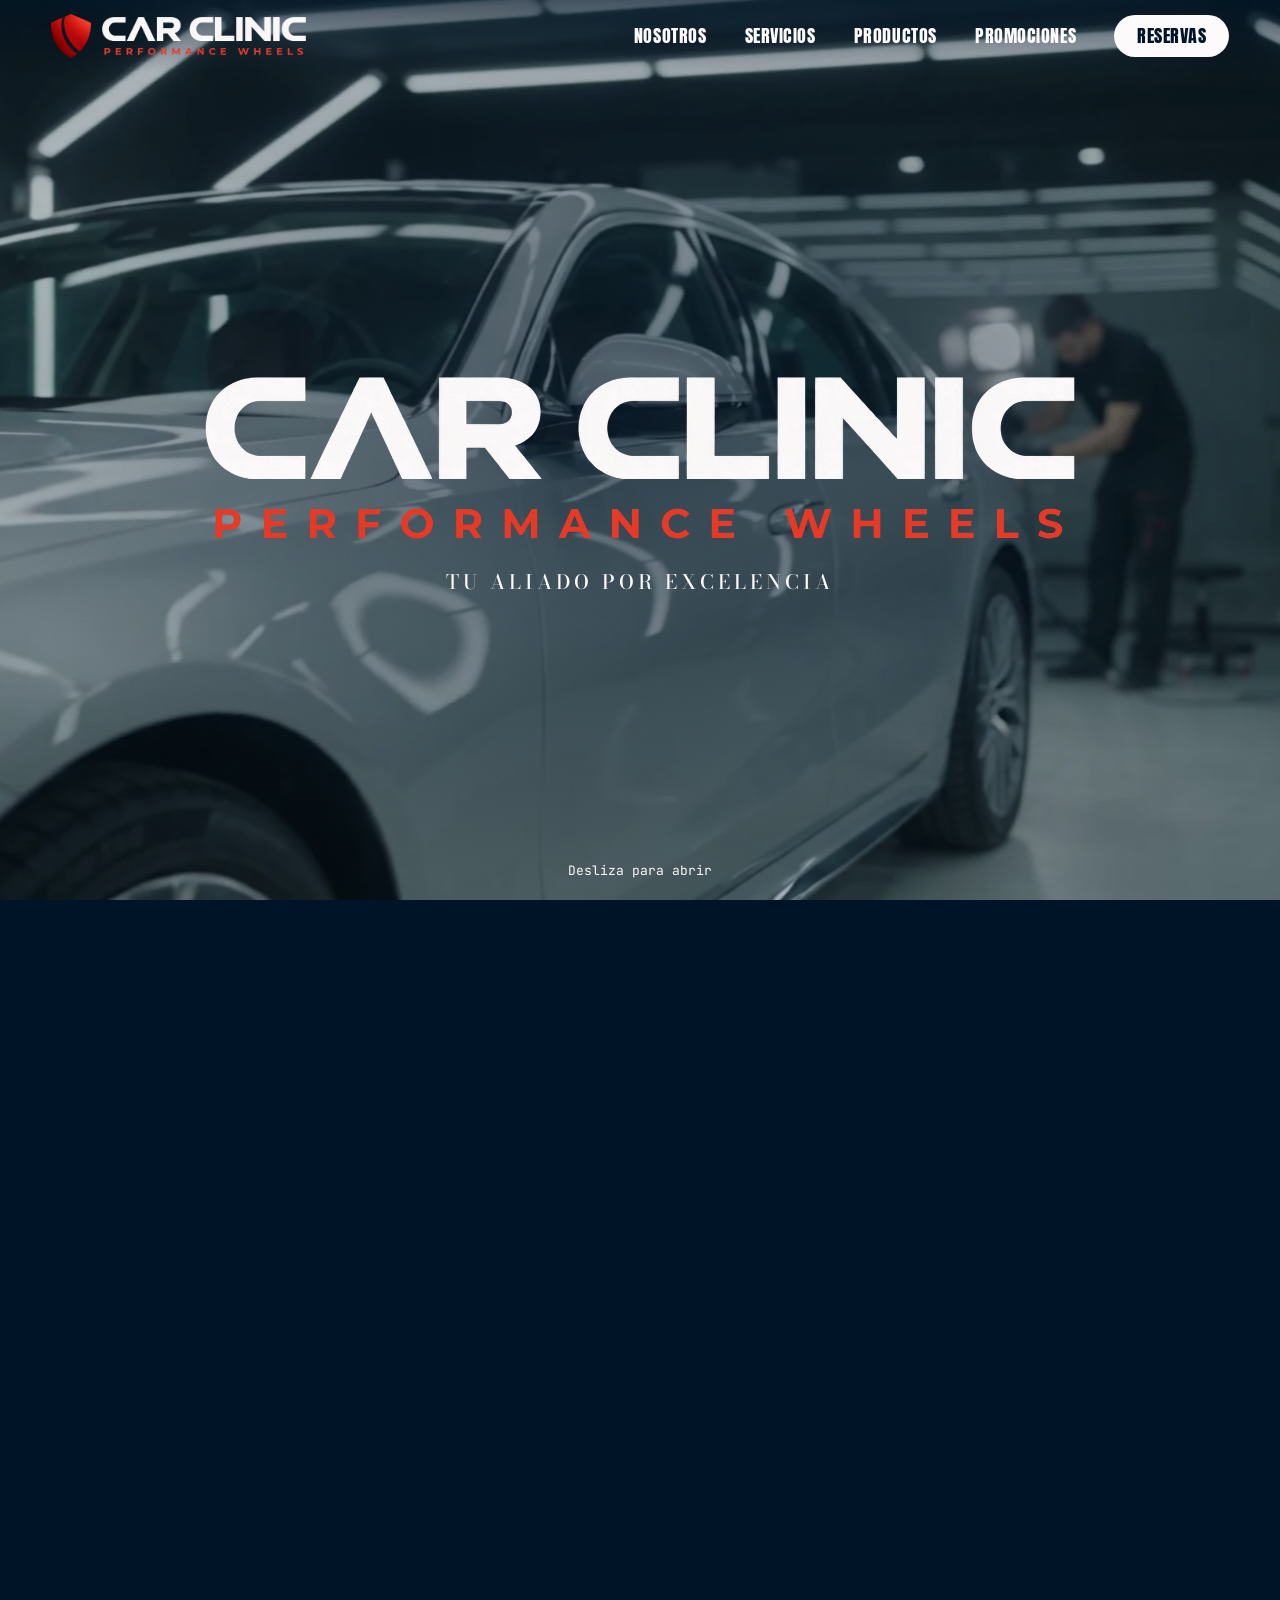
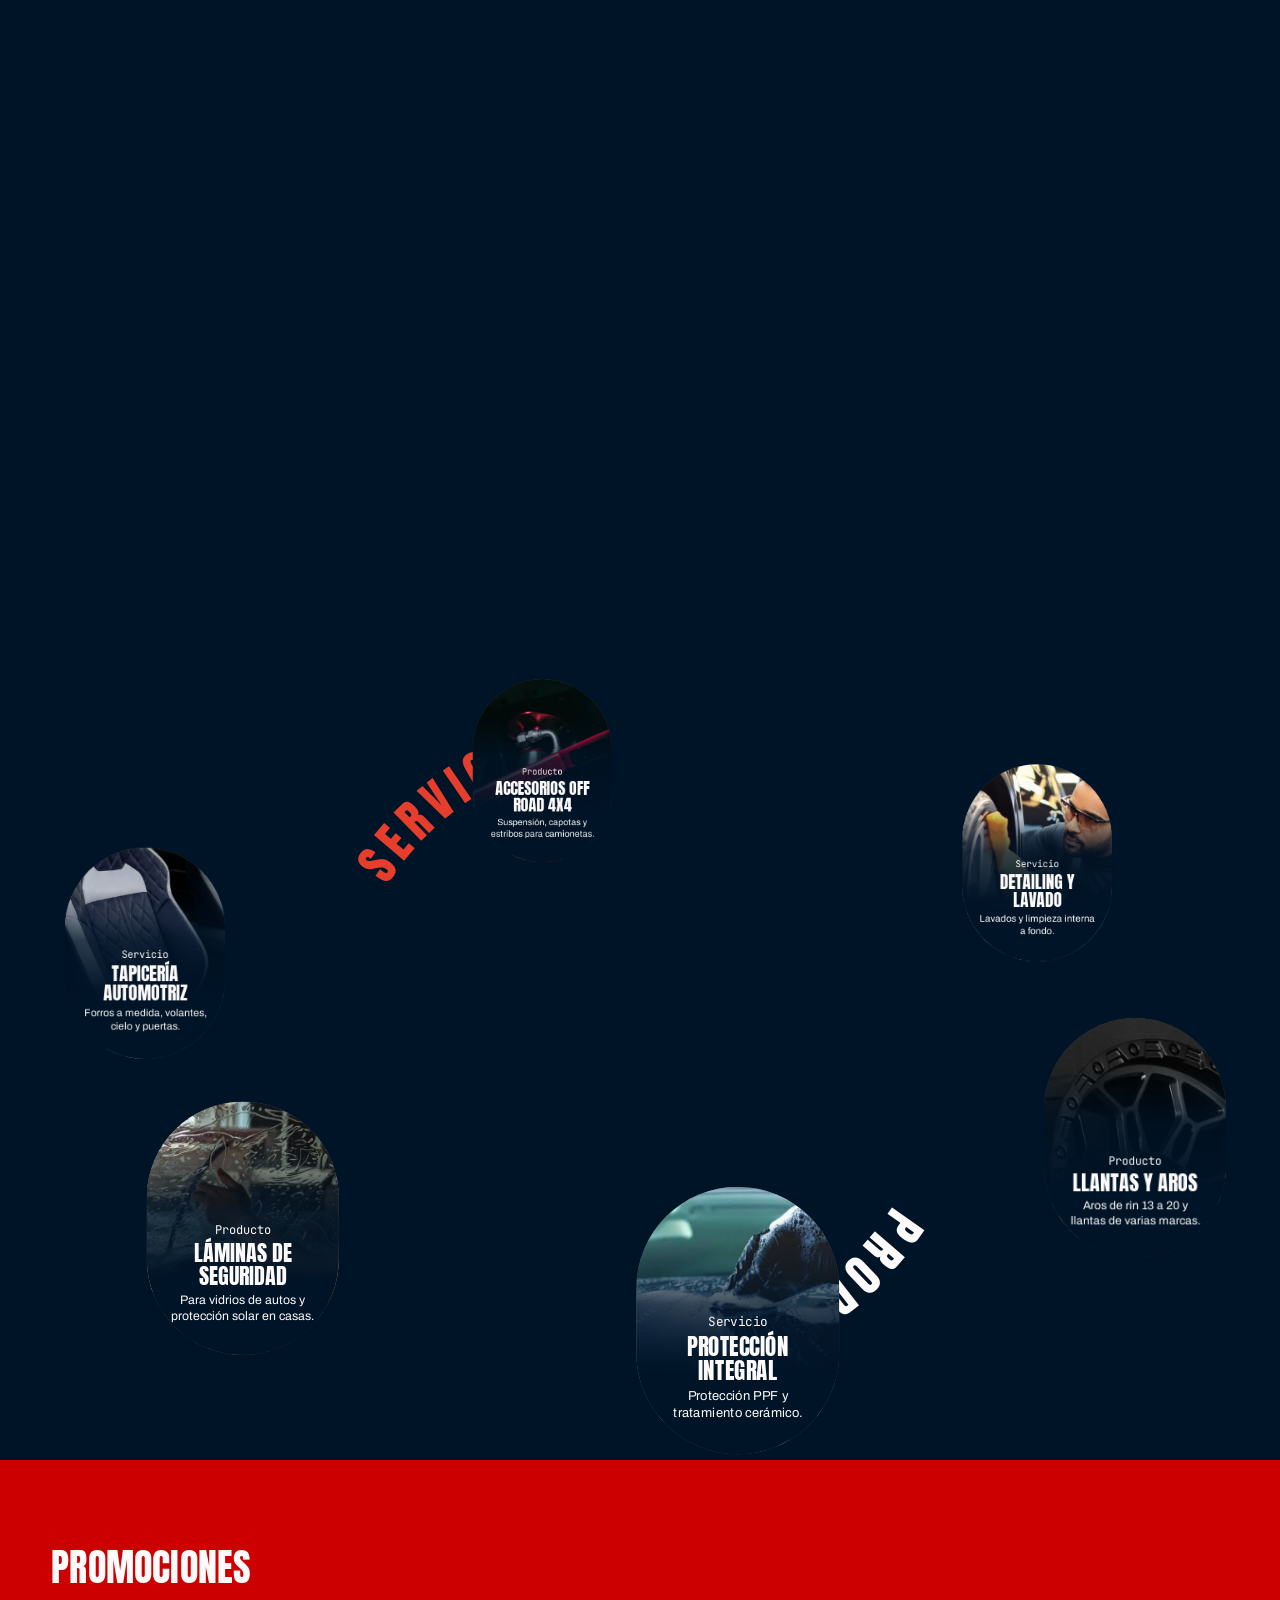
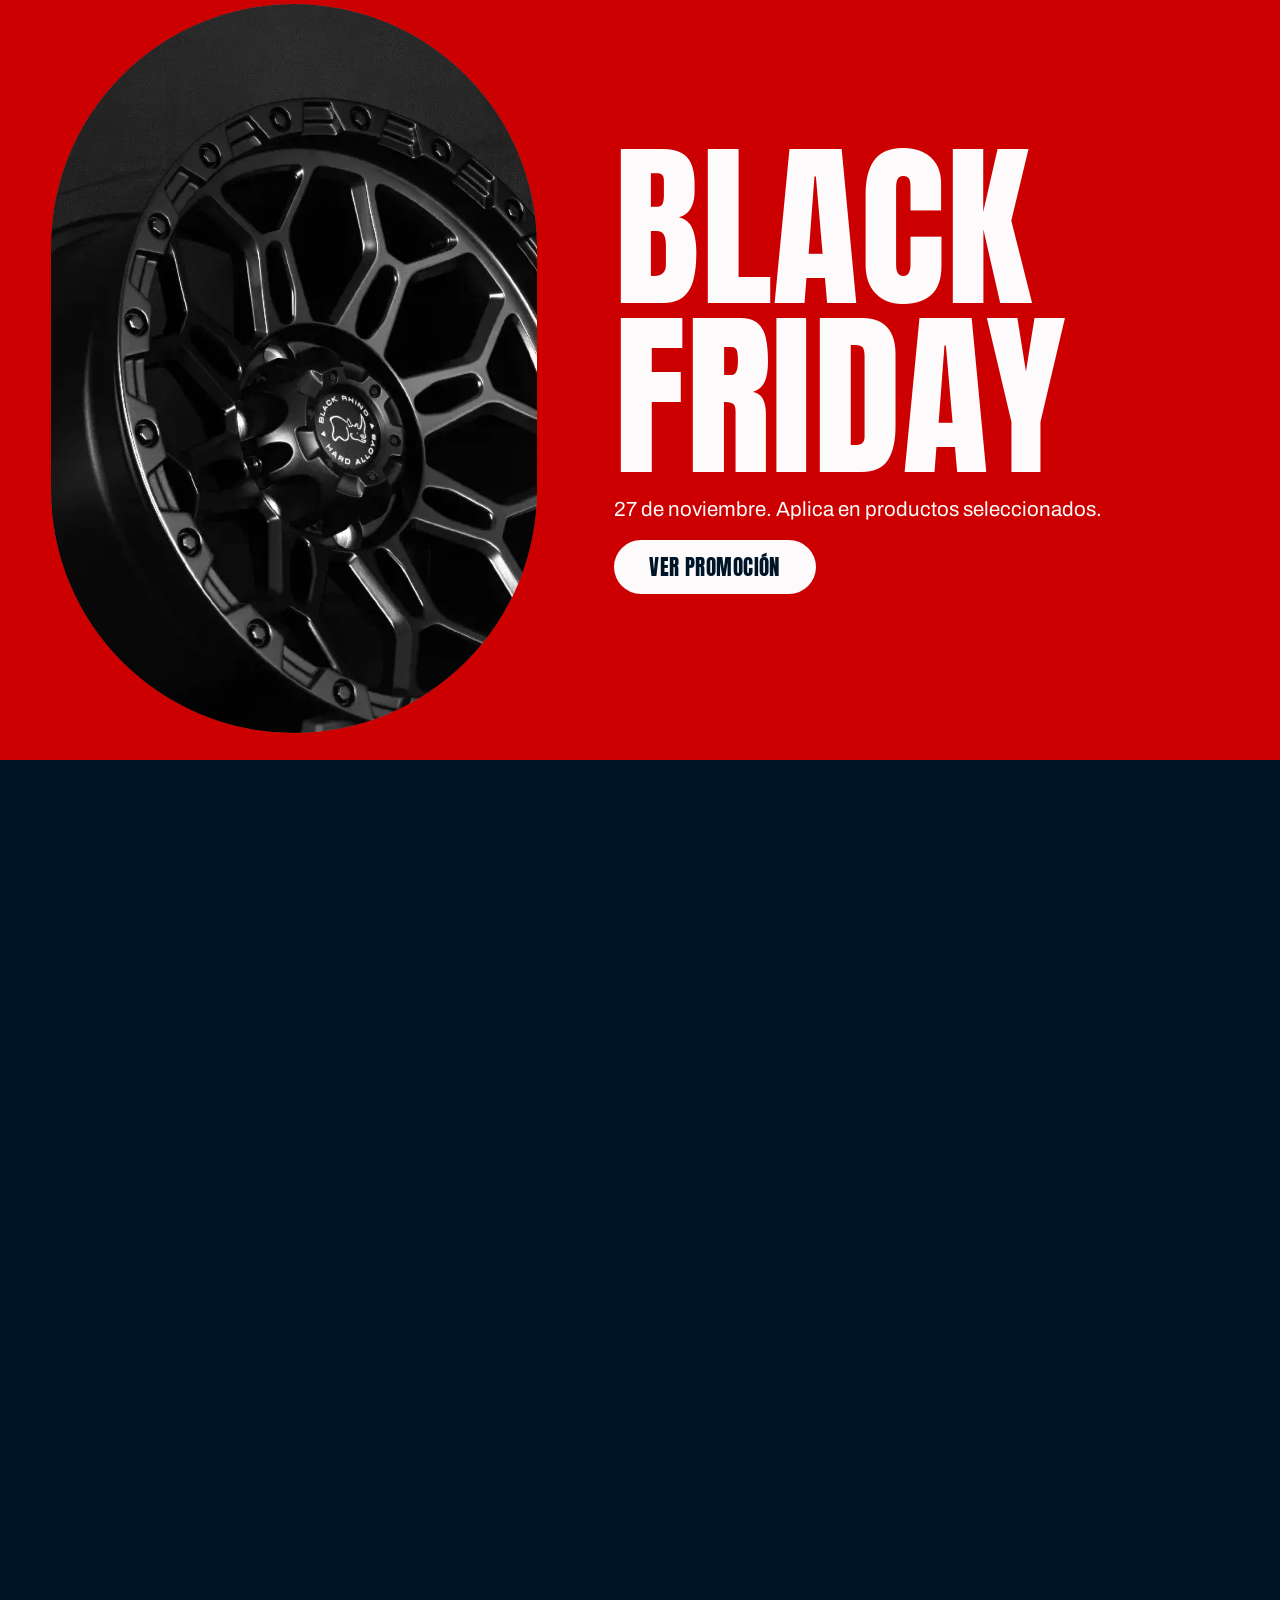
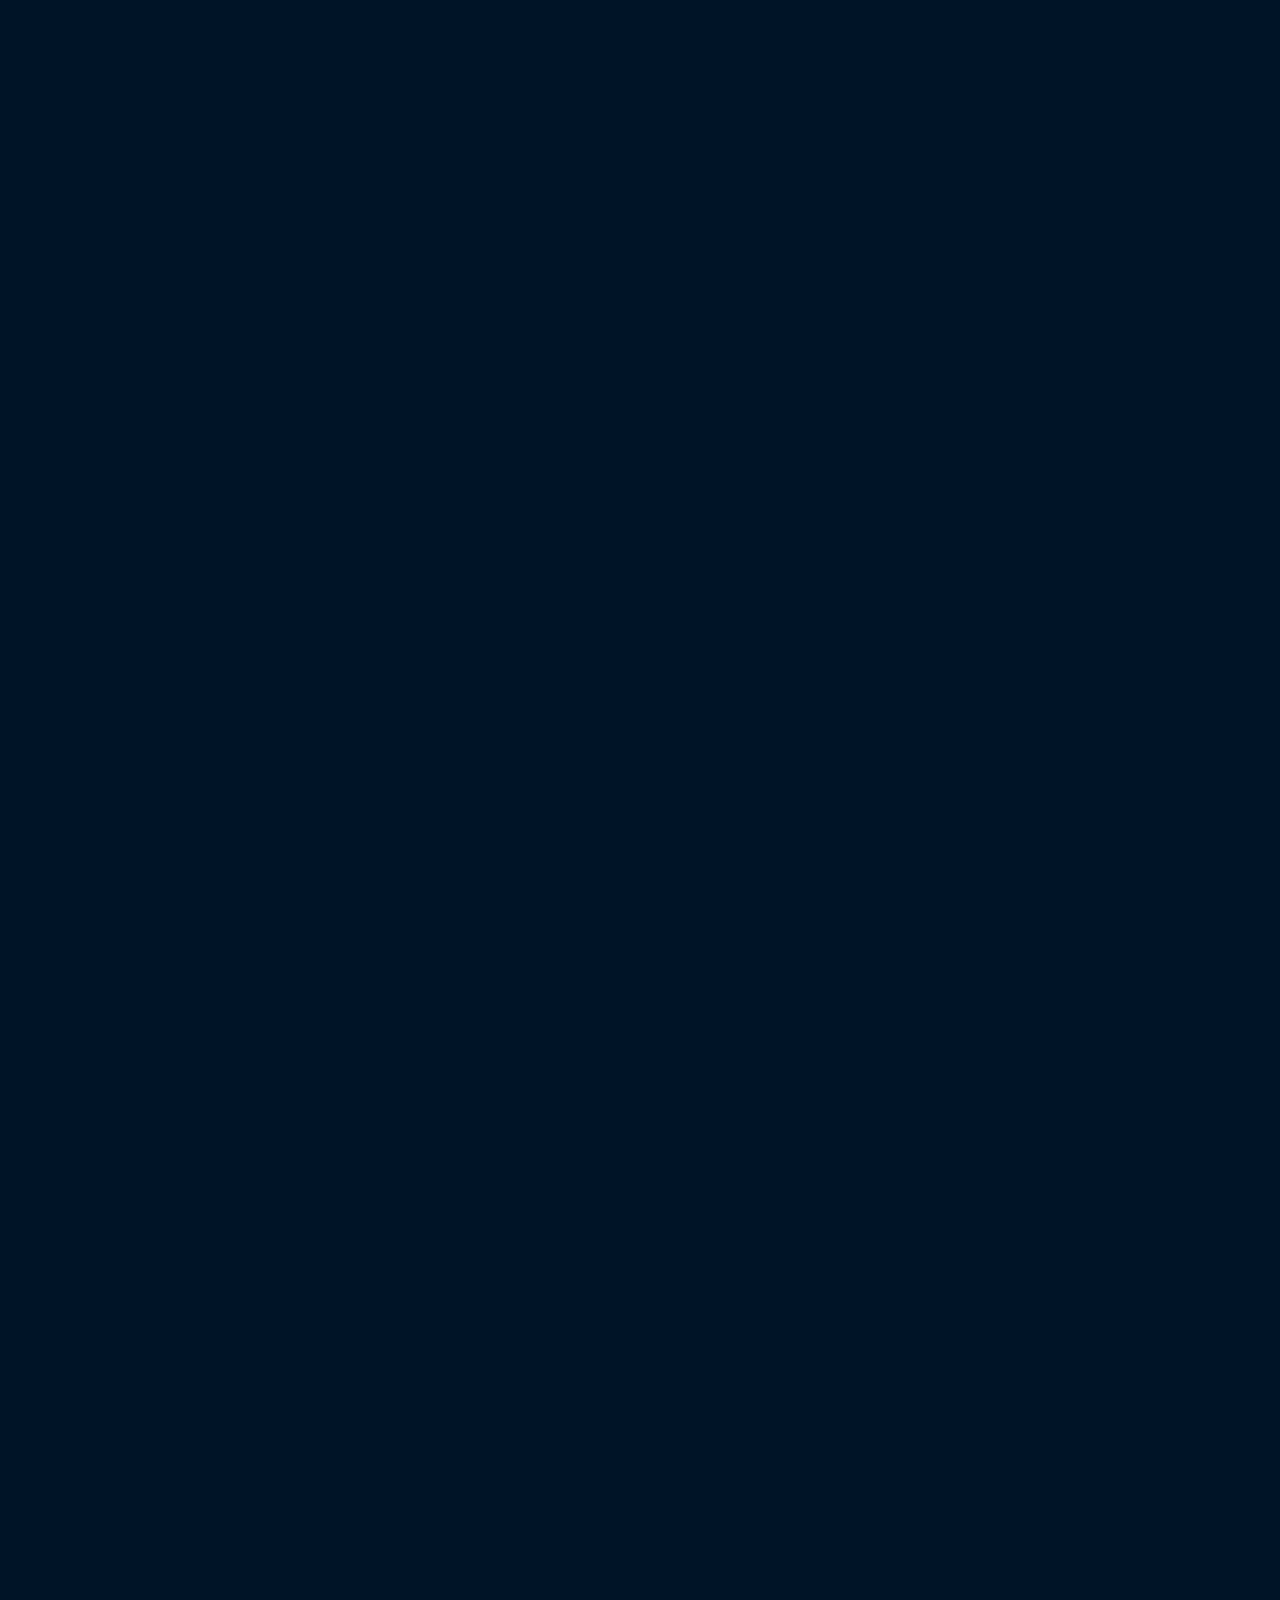
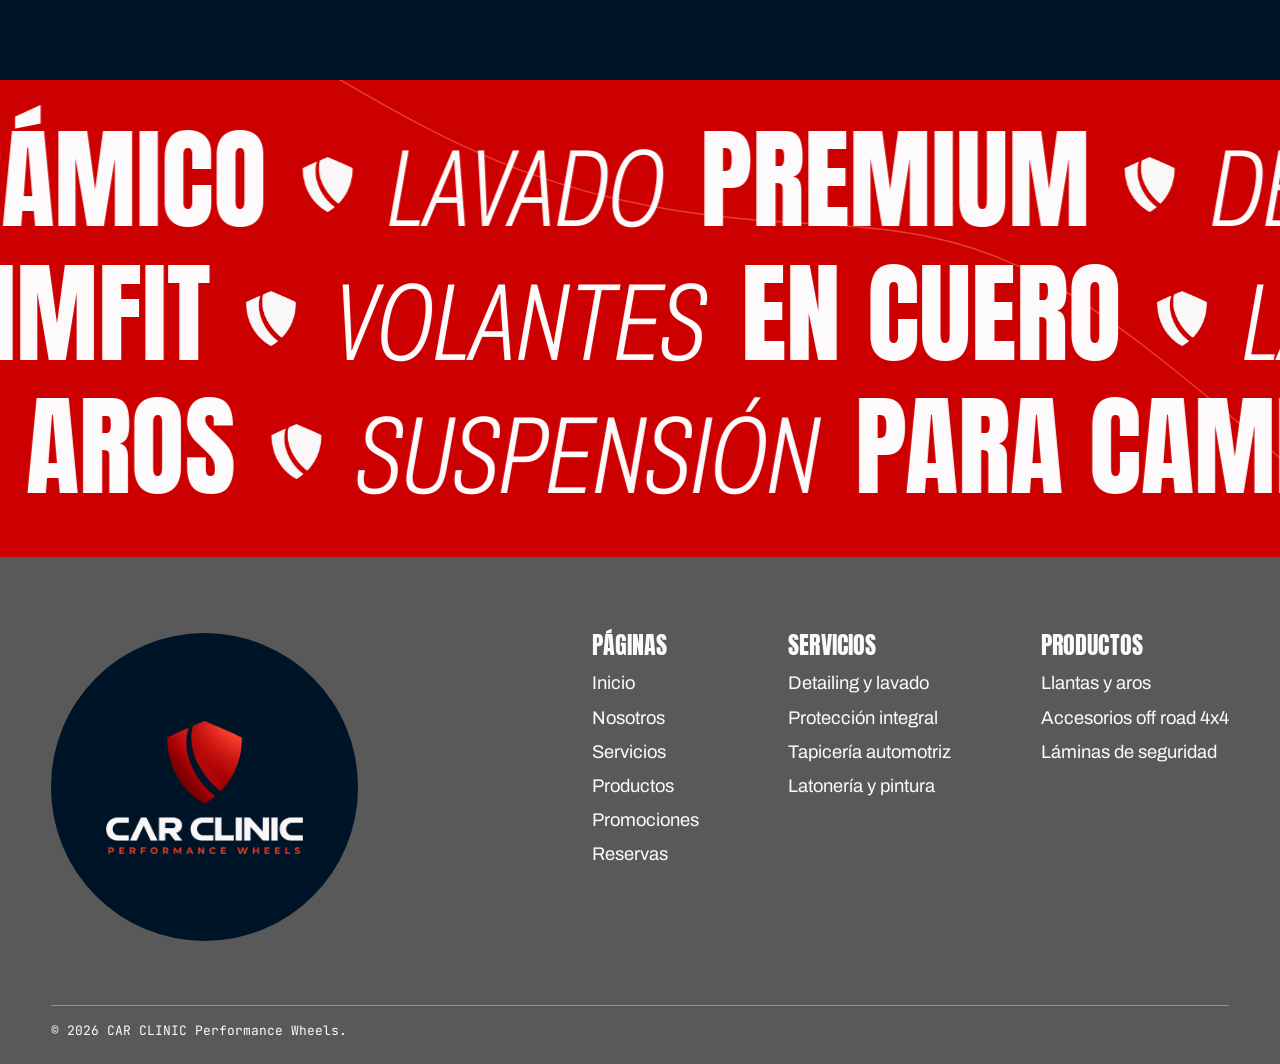
<file: index.html>
<!doctype html>
<html lang="es">
<head>
<meta charset="utf-8">
<meta name="viewport" content="width=device-width, initial-scale=1">
<title>CAR CLINIC | Performance Wheels</title>
<meta name="description" content="Detailing, protección PPF, tratamiento cerámico, tapicería, láminas de seguridad, llantas y accesorios 4x4.">
<meta name="theme-color" content="#001427">
<link rel="icon" type="image/png" href="assets/img/favicon.png">
<link rel="preload" href="assets/fonts/anton-latin-400-normal.woff2" as="font" type="font/woff2" crossorigin>
<link rel="stylesheet" href="assets/css/main.css">
</head>
<body>
<a class="skip" href="#contenido">Saltar al contenido</a>
<header class="site-header">
  <a class="brand" href="index.html"><img class="brand__shield" src="assets/img/escudo.webp" width="651" height="720" alt=""><img src="assets/img/logo-sm.webp" width="520" height="97" alt="CAR CLINIC, inicio"></a>
  <button class="nav-toggle" type="button" aria-expanded="false" aria-controls="menu" aria-label="Abrir menú"><span></span><span></span></button>
  <nav class="site-nav" id="menu" aria-label="Principal">
    <ul>
      <li><a href="nosotros.html">Nosotros</a></li>
      <li><a href="servicios.html">Servicios</a></li>
      <li><a href="productos.html">Productos</a></li>
      <li><a href="promociones.html">Promociones</a></li>
      <li><a href="reservas.html" class="nav-cta">Reservas</a></li>
    </ul>
  </nav>
</header>
<main id="contenido">
<section class="gate" data-gate>
  <div class="gate__stage">
    <div class="gate__about">
      <div class="gate__copy">
        <h2 class="display">Nosotros</h2>
        <p>CAR CLINIC es un taller de estética automotriz. Cuidamos cada auto con precisión, lo protegemos y te lo entregamos en su mejor forma.</p>
        <a class="btn" href="nosotros.html">Conócenos</a>
      </div>
      <div class="gate__photo"><img src="assets/img/home-about.webp" width="1152" height="1440" alt="Técnico trabajando junto a un auto plateado en un taller iluminado"></div>
    </div>
    <div class="gate__door">
      <video autoplay muted loop playsinline preload="auto" poster="assets/img/poster.webp" aria-hidden="true"><source src="assets/video/hero.mp4" type="video/mp4"></video>
      <div class="gate__shade"></div>
      <div class="gate__title">
        <h1><img src="assets/img/logo.webp" width="1654" height="309" alt="CAR CLINIC Performance Wheels"></h1>
        <p class="gate__phrase">Tu aliado por excelencia</p>
      </div>
      <p class="gate__cue mono">Desliza para abrir</p>
    </div>
  </div>
</section>

<section class="orbit" data-orbit aria-labelledby="orbit-title">
  <h2 class="sr-only" id="orbit-title">Servicios y productos</h2>
  <div class="orbit__stage">
    <div class="orbit__hub">
      <img class="orbit__fallback" src="assets/img/card-llantas.webp" width="900" height="600" loading="lazy" alt="">
      <canvas data-wheel aria-hidden="true"></canvas>
      <svg class="orbit__ring" viewBox="0 0 640 640" aria-hidden="true">
        <defs><path id="ring-path" d="M320 320m-292 0a292 292 0 1 1 584 0a292 292 0 1 1-584 0"/></defs>
        <text class="ring-a"><textPath href="#ring-path" startOffset="9%">SERVICIOS</textPath></text>
        <text class="ring-b"><textPath href="#ring-path" startOffset="59%">PRODUCTOS</textPath></text>
      </svg>
    </div>
    <ul class="orbit__cards">
        <li class="ocard"><a href="servicios.html#detailing"><img src="assets/img/card-detailing.webp" width="900" height="600" loading="lazy" alt=""><span class="ocard__txt"><small>Servicio</small><strong>Detailing y lavado</strong><span>Lavados y limpieza interna a fondo.</span></span></a></li>
        <li class="ocard"><a href="productos.html#llantas"><img src="assets/img/card-llantas.webp" width="900" height="600" loading="lazy" alt=""><span class="ocard__txt"><small>Producto</small><strong>Llantas y aros</strong><span>Aros de rin 13 a 20 y llantas de varias marcas.</span></span></a></li>
        <li class="ocard"><a href="servicios.html#proteccion"><img src="assets/img/card-proteccion.webp" width="900" height="600" loading="lazy" alt=""><span class="ocard__txt"><small>Servicio</small><strong>Protección integral</strong><span>Protección PPF y tratamiento cerámico.</span></span></a></li>
        <li class="ocard"><a href="productos.html#laminas"><img src="assets/img/card-laminas.webp" width="900" height="600" loading="lazy" alt=""><span class="ocard__txt"><small>Producto</small><strong>Láminas de seguridad</strong><span>Para vidrios de autos y protección solar en casas.</span></span></a></li>
        <li class="ocard"><a href="servicios.html#tapiceria"><img src="assets/img/card-tapiceria.webp" width="600" height="800" loading="lazy" alt=""><span class="ocard__txt"><small>Servicio</small><strong>Tapicería automotriz</strong><span>Forros a medida, volantes, cielo y puertas.</span></span></a></li>
        <li class="ocard"><a href="productos.html#accesorios"><img src="assets/img/card-accesorios.webp" width="900" height="600" loading="lazy" alt=""><span class="ocard__txt"><small>Producto</small><strong>Accesorios off road 4x4</strong><span>Suspensión, capotas y estribos para camionetas.</span></span></a></li>
    </ul>
  </div>
</section>

<section class="engine" data-engine>
  <div class="engine__stage">
    <div class="promo">
      <h2 class="promo__heading display">Promociones</h2>
      <div class="promo-grid">
        <article class="promo-col" data-promo>
          <img class="promo-col__bg" src="assets/img/bf-capsula.webp" width="960" height="1280" loading="lazy" alt="">
          <div class="capsule">
            <img src="assets/img/bf-capsula.webp" width="960" height="1280" loading="lazy" alt="Aro negro sobre fondo oscuro">
            <video data-src="assets/video/promo-black-friday.mp4" muted loop playsinline preload="none" aria-hidden="true"></video>
          </div>
          <div class="promo-col__txt">
            <h3 class="display">Black<br>Friday</h3>
            <p class="promo-col__note">27 de noviembre. Aplica en productos seleccionados.</p>
            <div data-countdown>
              <div class="countdown countdown__units">
                <div><b data-unit="d">00</b><small>días</small></div>
                <div><b data-unit="h">00</b><small>horas</small></div>
                <div><b data-unit="m">00</b><small>min</small></div>
                <div><b data-unit="s">00</b><small>seg</small></div>
              </div>
              <p class="countdown__live">Es hoy</p>
            </div>
            <a class="btn btn--paper" href="promociones.html">Ver promoción</a>
          </div>
        </article>
      </div>
    </div>
    <div class="pistons" aria-hidden="true"><i></i><i></i><i></i><i></i></div>
    <div class="reserve">
      <h2 class="reserve__title display">Enciende el cambio</h2>
      <a class="ignition" href="reservas.html" data-ignition>
        <svg class="tach" viewBox="0 0 600 600" aria-hidden="true"></svg>
        <span class="ignition__btn"><span>Reserva</span><span>ya</span></span>
      </a>
      <p class="reserve__hint mono">Acerca el cursor y acelera</p>
    </div>
  </div>
</section>
<section class="ticker" aria-label="Lo que ofrecemos">
  <svg class="ticker__road" viewBox="0 0 1440 400" preserveAspectRatio="none" aria-hidden="true"><path d="M360 -10 C 520 60, 640 110, 900 120 C 1120 128, 1180 150, 1460 330"/></svg>
  <div class="ticker__row" data-ticker data-speed="46"><div class="ticker__track"><div class="ticker__group"><span class="t-thin">Protección</span><span class="t-bold">PPF</span><img class="t-shield" src="assets/img/escudo-blanco.webp" width="580" height="640" alt=""><span class="t-thin">Tratamiento</span><span class="t-bold">Cerámico</span><img class="t-shield" src="assets/img/escudo-blanco.webp" width="580" height="640" alt=""><span class="t-thin">Lavado</span><span class="t-bold">Premium</span><img class="t-shield" src="assets/img/escudo-blanco.webp" width="580" height="640" alt=""><span class="t-thin">Detailing</span><span class="t-bold">Completo</span><img class="t-shield" src="assets/img/escudo-blanco.webp" width="580" height="640" alt=""></div></div></div>
  <div class="ticker__row" data-ticker="rev" data-speed="54"><div class="ticker__track"><div class="ticker__group"><span class="t-thin">Láminas de</span><span class="t-bold">Seguridad</span><img class="t-shield" src="assets/img/escudo-blanco.webp" width="580" height="640" alt=""><span class="t-thin">Tapicería</span><span class="t-bold">A medida</span><img class="t-shield" src="assets/img/escudo-blanco.webp" width="580" height="640" alt=""><span class="t-thin">Forros</span><span class="t-bold">Slimfit</span><img class="t-shield" src="assets/img/escudo-blanco.webp" width="580" height="640" alt=""><span class="t-thin">Volantes</span><span class="t-bold">En cuero</span><img class="t-shield" src="assets/img/escudo-blanco.webp" width="580" height="640" alt=""></div></div></div>
  <div class="ticker__row" data-ticker data-speed="50"><div class="ticker__track"><div class="ticker__group"><span class="t-thin">Accesorios</span><span class="t-bold">Off road 4x4</span><img class="t-shield" src="assets/img/escudo-blanco.webp" width="580" height="640" alt=""><span class="t-thin">Llantas y</span><span class="t-bold">Aros</span><img class="t-shield" src="assets/img/escudo-blanco.webp" width="580" height="640" alt=""><span class="t-thin">Suspensión</span><span class="t-bold">Para camionetas</span><img class="t-shield" src="assets/img/escudo-blanco.webp" width="580" height="640" alt=""><span class="t-thin">Roll bar y</span><span class="t-bold">Estribos</span><img class="t-shield" src="assets/img/escudo-blanco.webp" width="580" height="640" alt=""></div></div></div>
</section>
</main>
<footer class="site-footer">
  <div class="site-footer__top">
    <a class="site-footer__logo" href="index.html"><img src="assets/img/logo-escudo.webp" width="900" height="609" loading="lazy" alt="CAR CLINIC Performance Wheels"></a>
    <div class="site-footer__cols">
      <div>
        <h2 class="display">Páginas</h2>
        <ul>
          <li><a href="index.html">Inicio</a></li>
          <li><a href="nosotros.html">Nosotros</a></li>
          <li><a href="servicios.html">Servicios</a></li>
          <li><a href="productos.html">Productos</a></li>
          <li><a href="promociones.html">Promociones</a></li>
          <li><a href="reservas.html">Reservas</a></li>
        </ul>
      </div>
      <div>
        <h2 class="display">Servicios</h2>
        <ul>
          <li><a href="servicios.html#detailing">Detailing y lavado</a></li>
          <li><a href="servicios.html#proteccion">Protección integral</a></li>
          <li><a href="servicios.html#tapiceria">Tapicería automotriz</a></li>
          <li><a href="servicios.html#latoneria">Latonería y pintura</a></li>
        </ul>
      </div>
      <div>
        <h2 class="display">Productos</h2>
        <ul>
          <li><a href="productos.html#llantas">Llantas y aros</a></li>
          <li><a href="productos.html#accesorios">Accesorios off road 4x4</a></li>
          <li><a href="productos.html#laminas">Láminas de seguridad</a></li>
        </ul>
      </div>
    </div>
  </div>
  <p class="site-footer__legal mono">© 2026 CAR CLINIC Performance Wheels.</p>
</footer>
<script src="assets/vendor/gsap.min.js"></script>
<script src="assets/vendor/ScrollTrigger.min.js"></script>
<script src="assets/vendor/lenis.min.js"></script>
<script src="assets/js/main.js"></script>
<script src="assets/js/home.js"></script>
<script src="assets/js/wheel.js"></script>
</body>
</html>
</file>
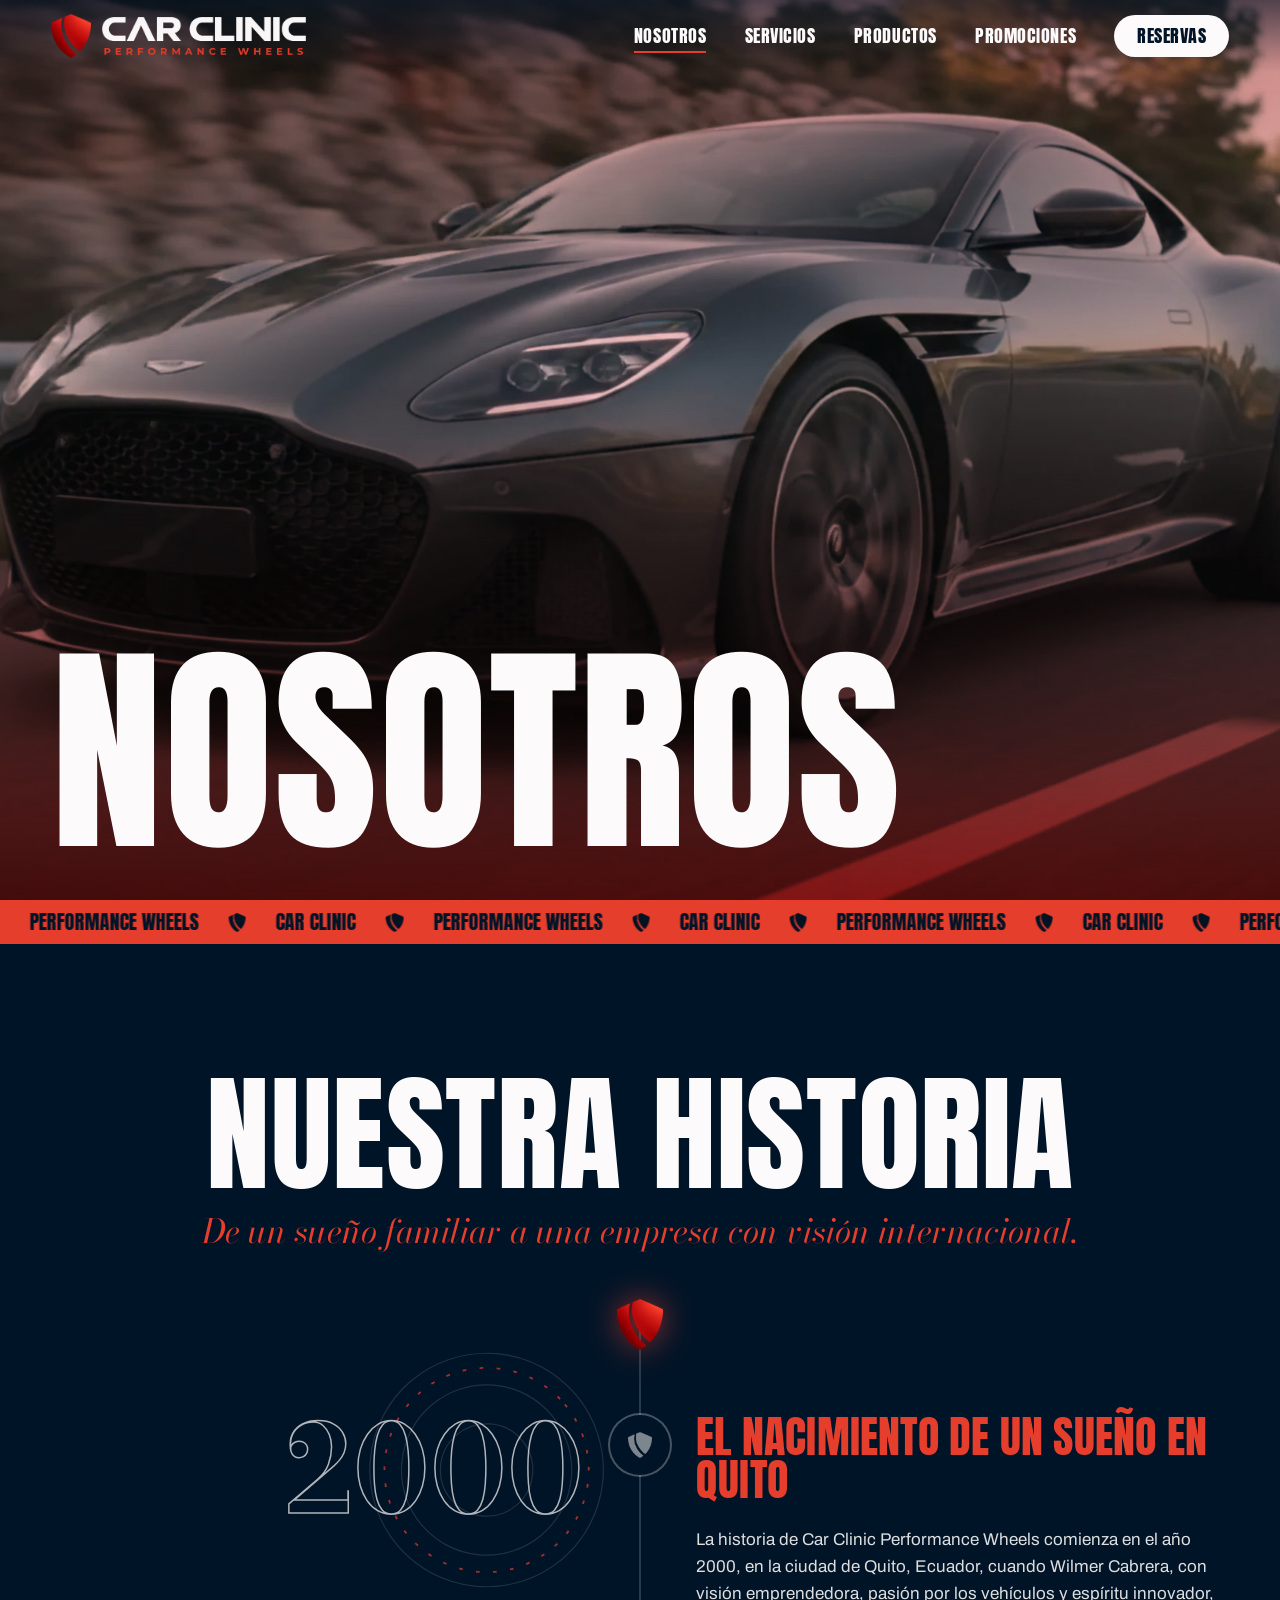
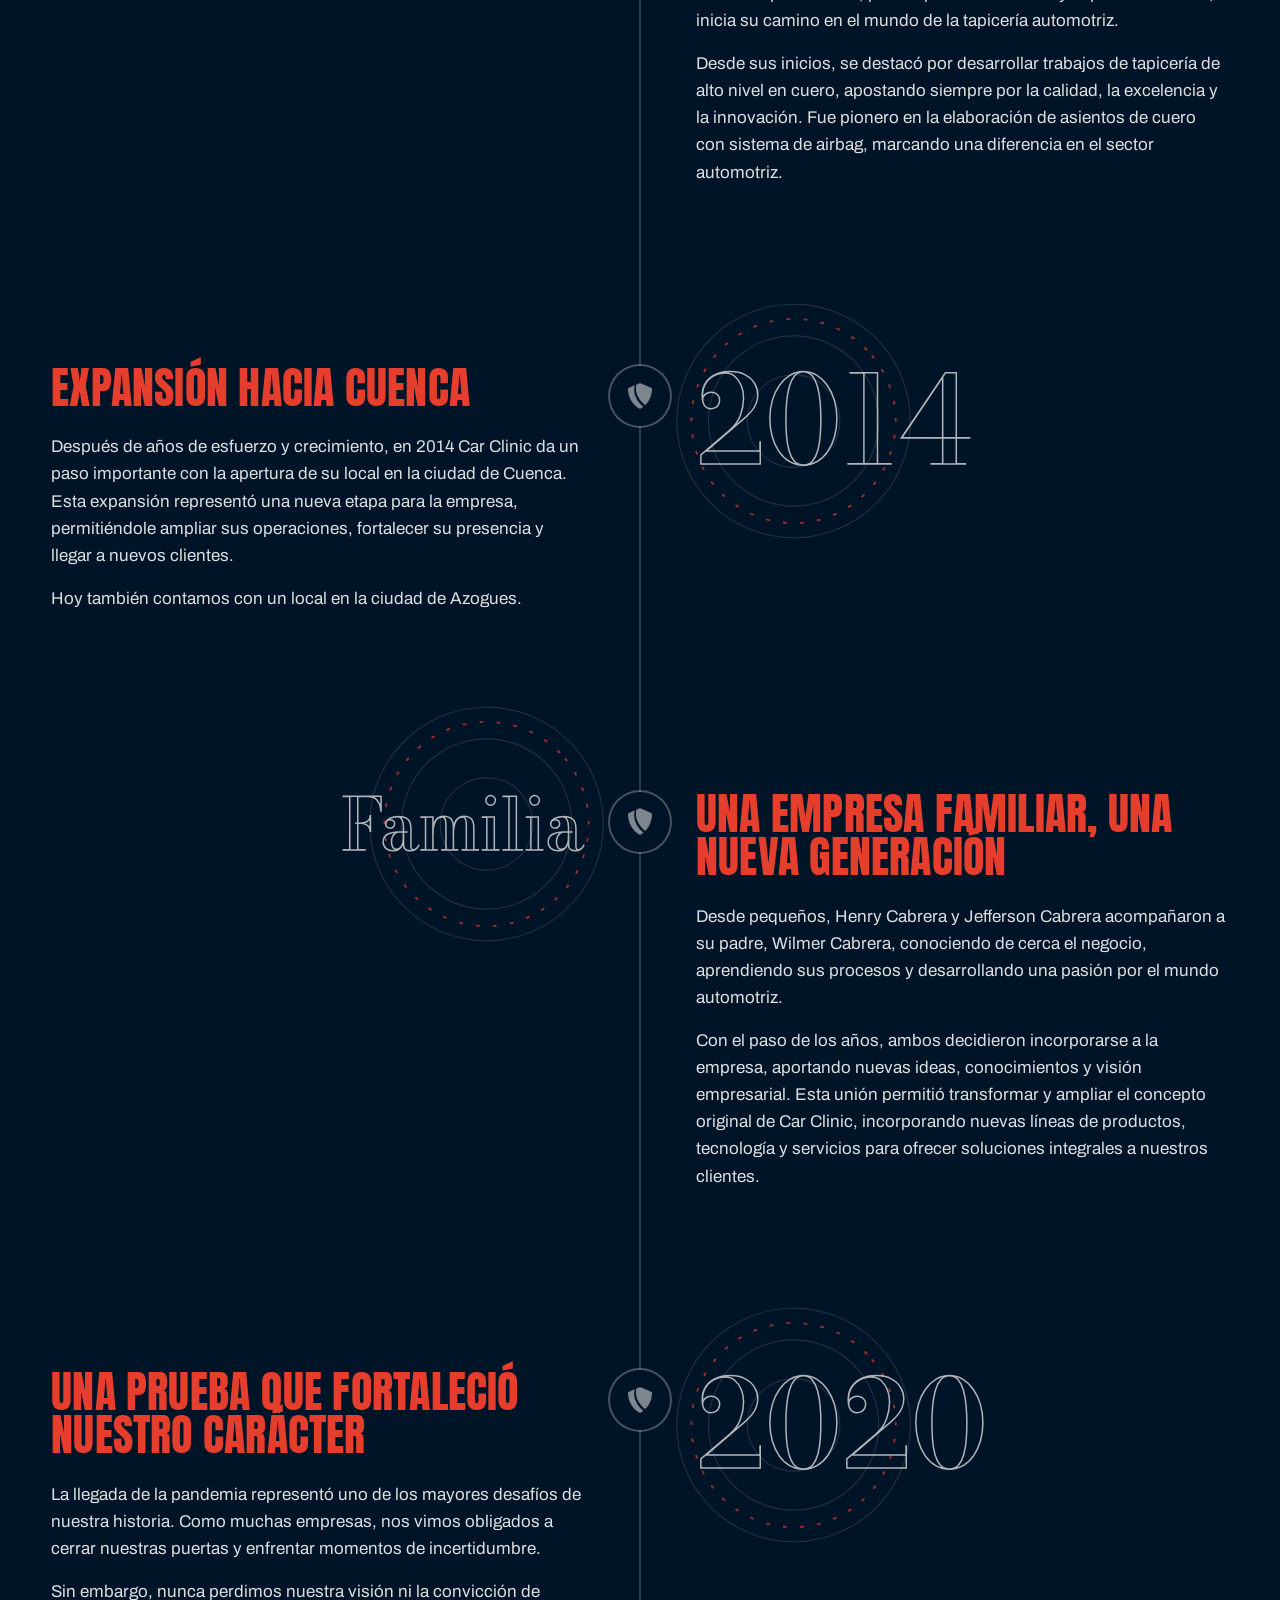
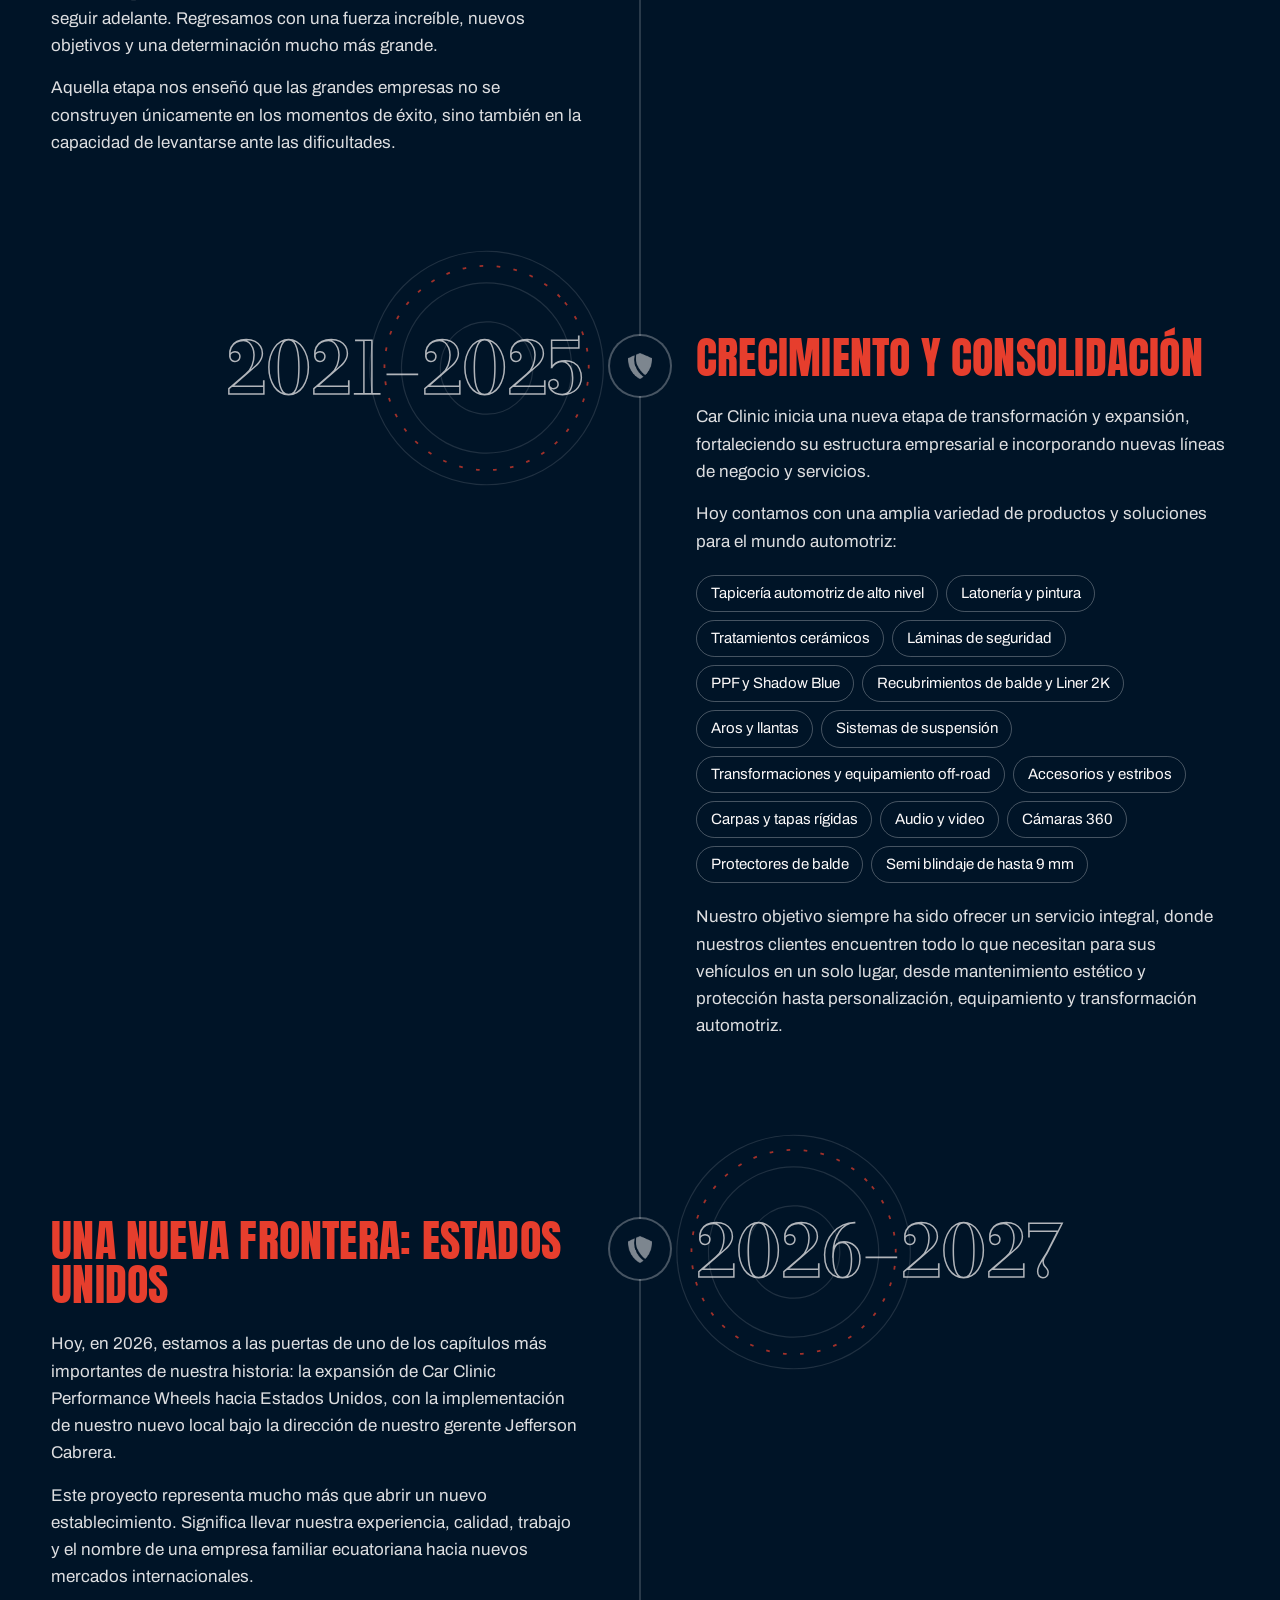
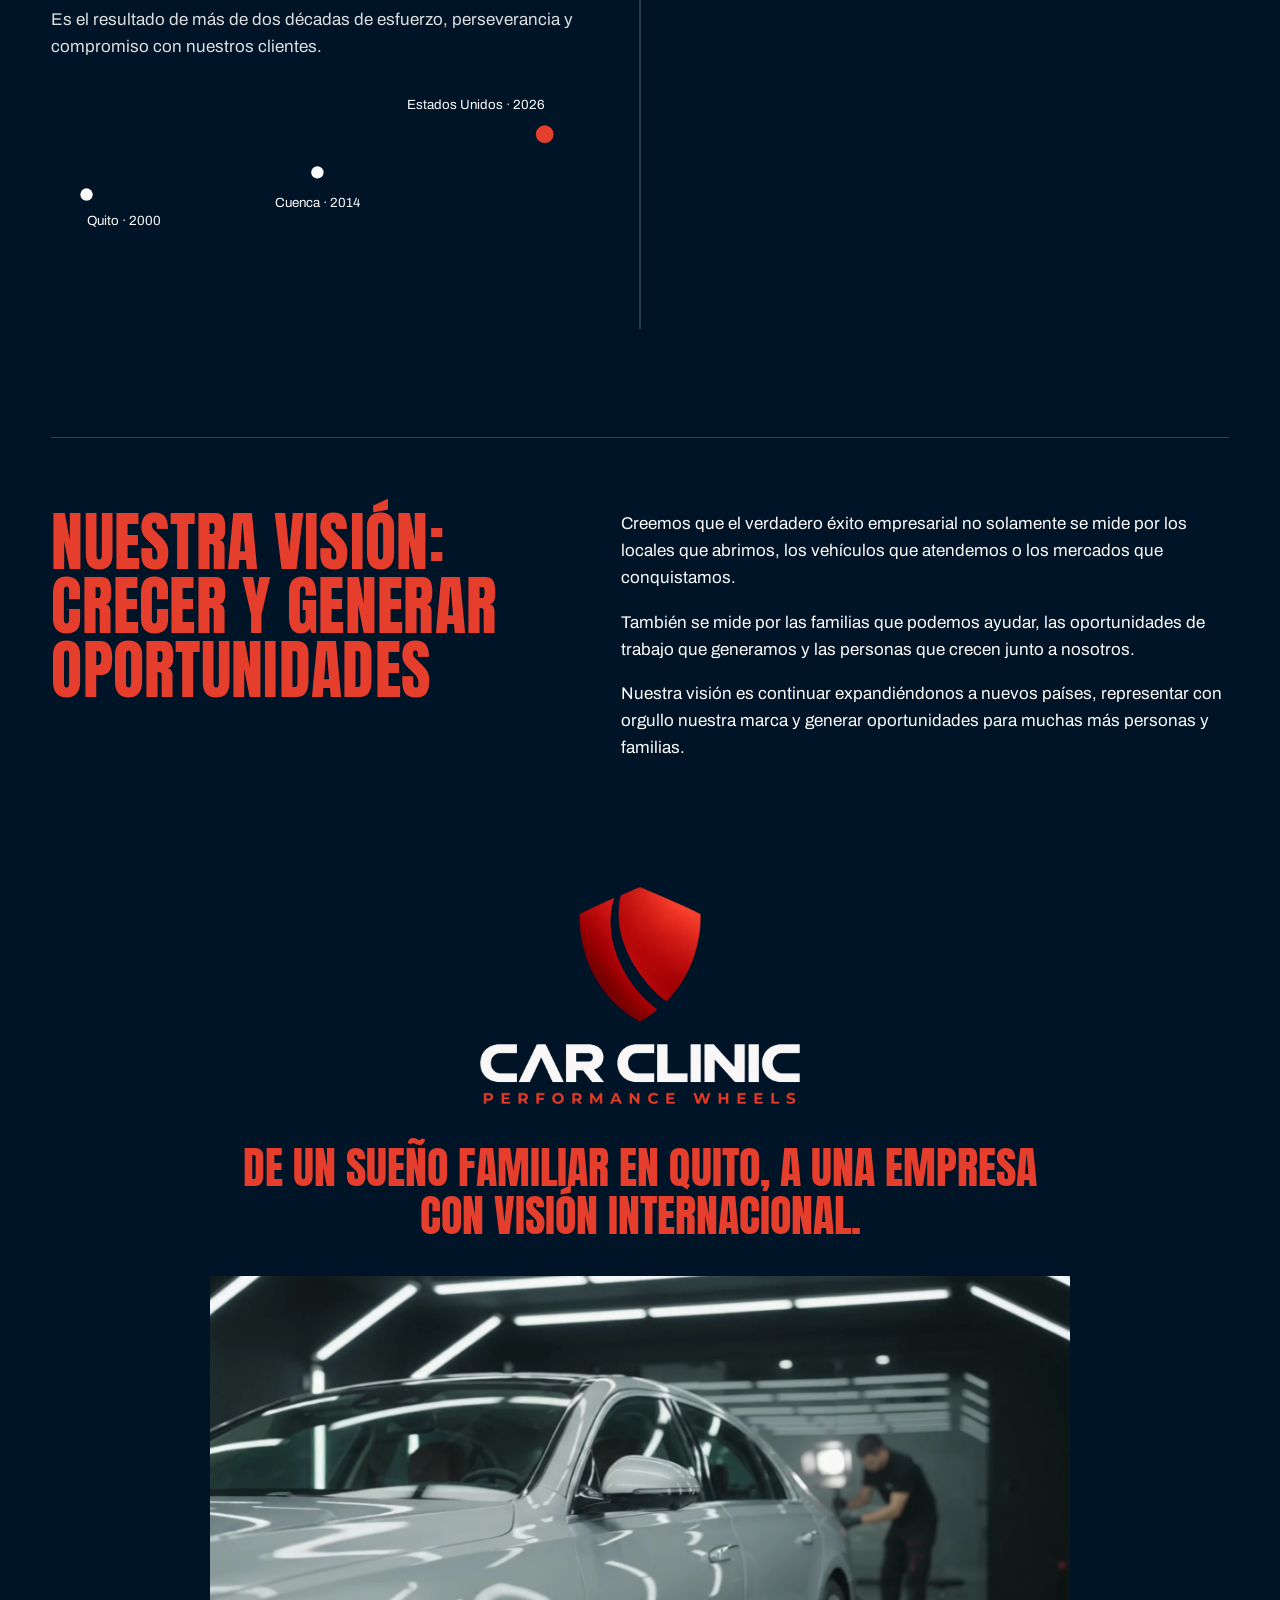
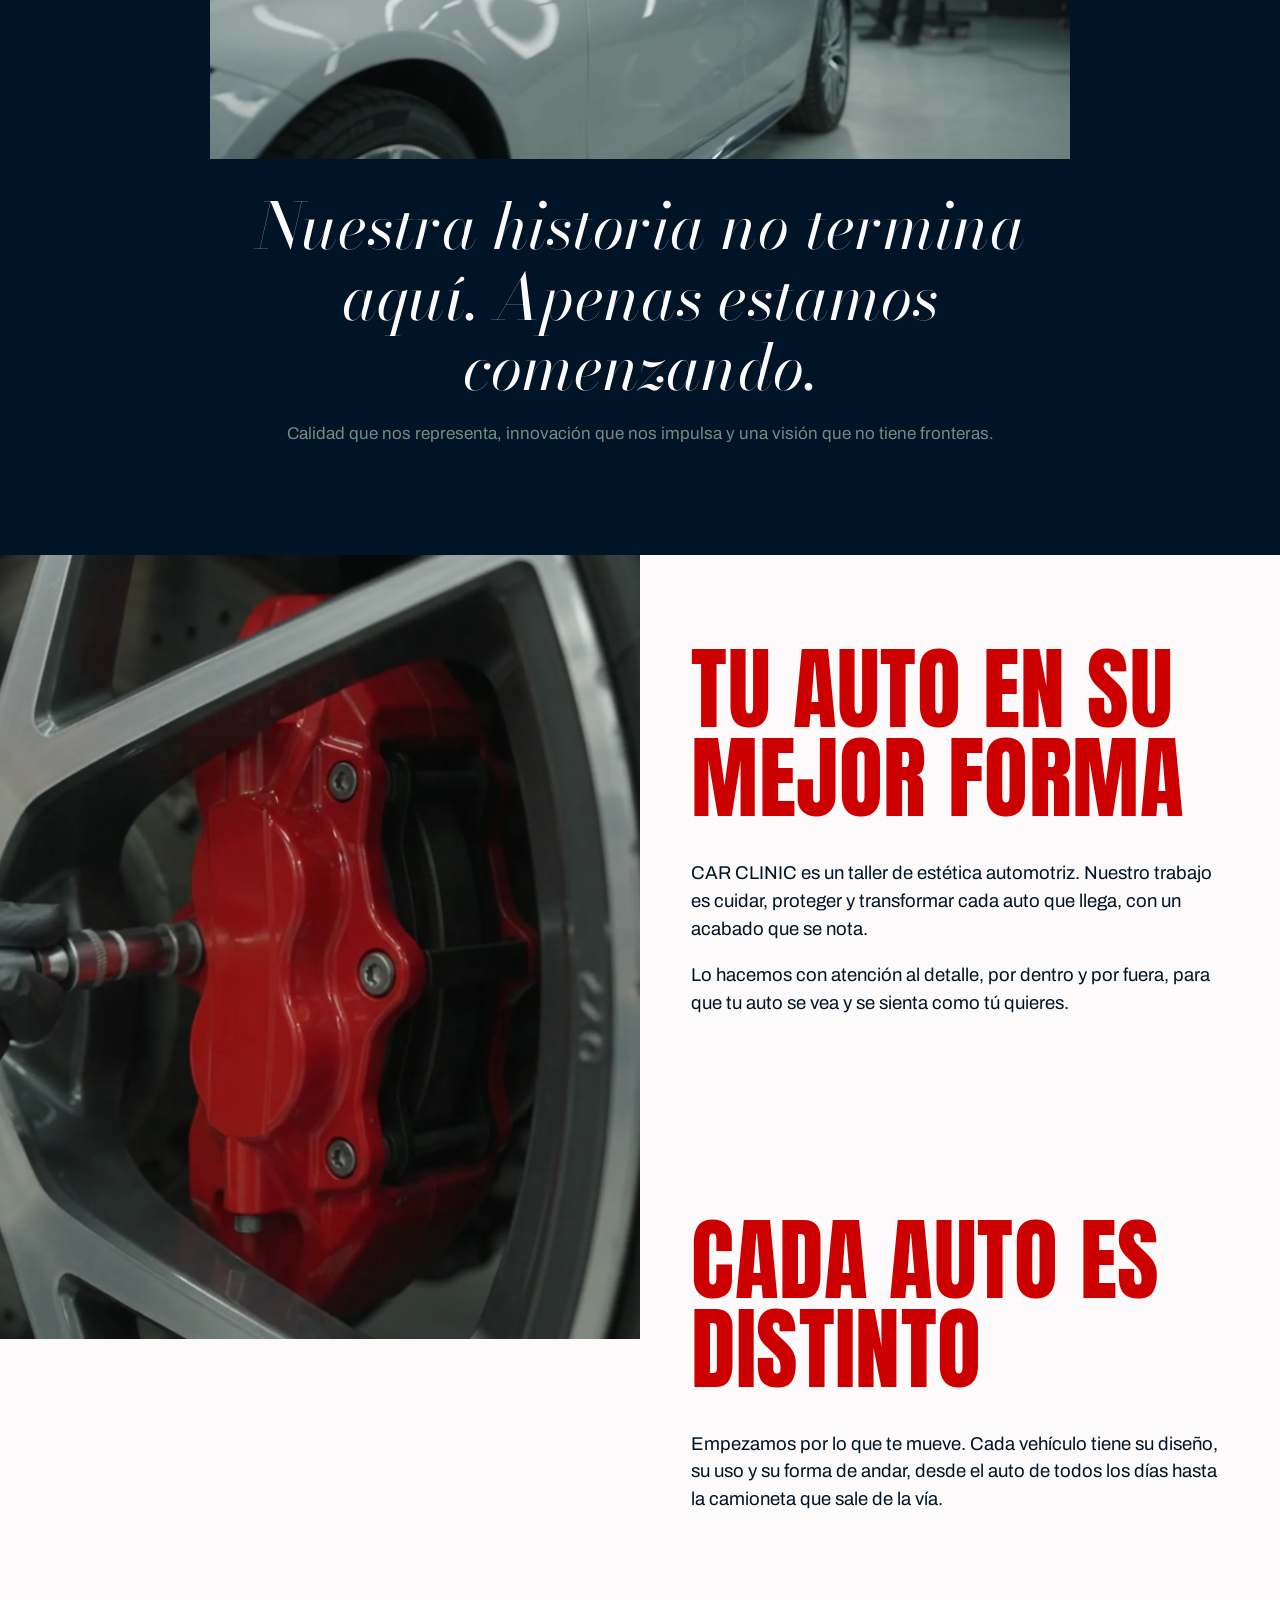
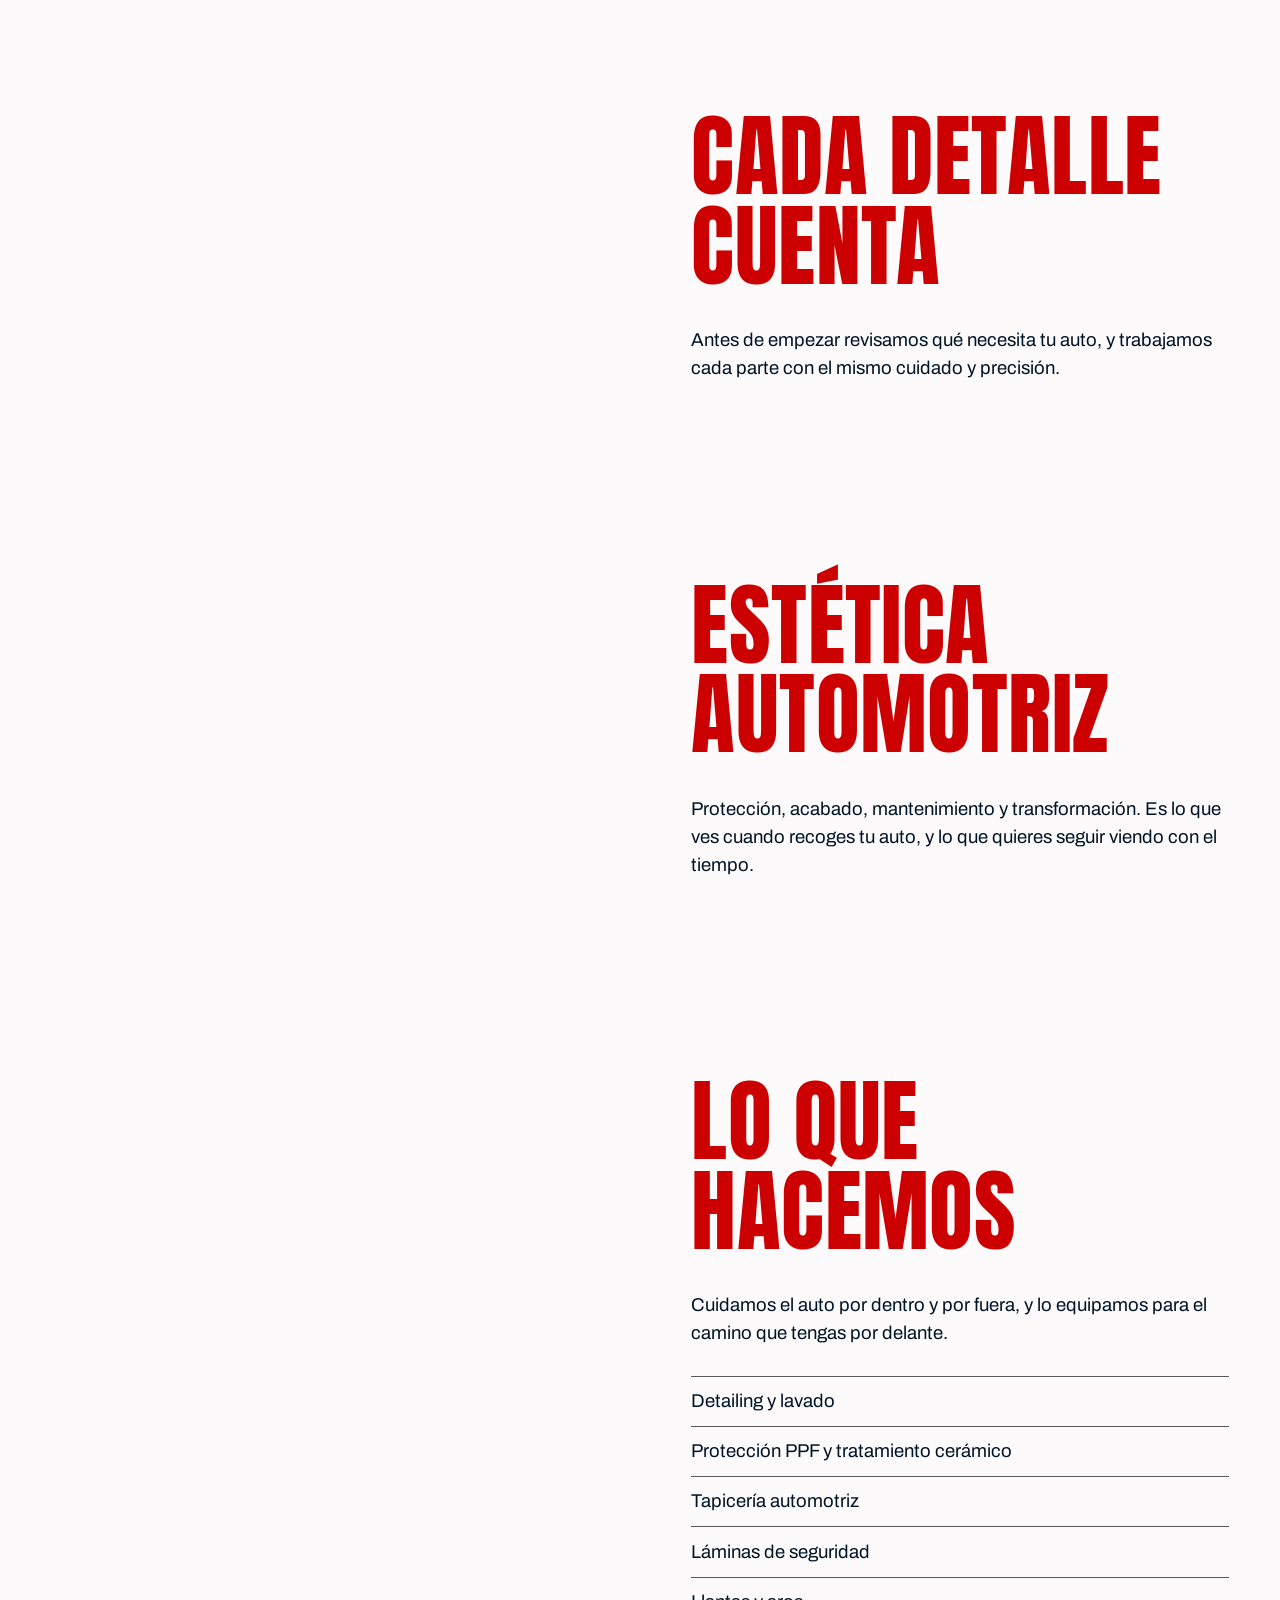
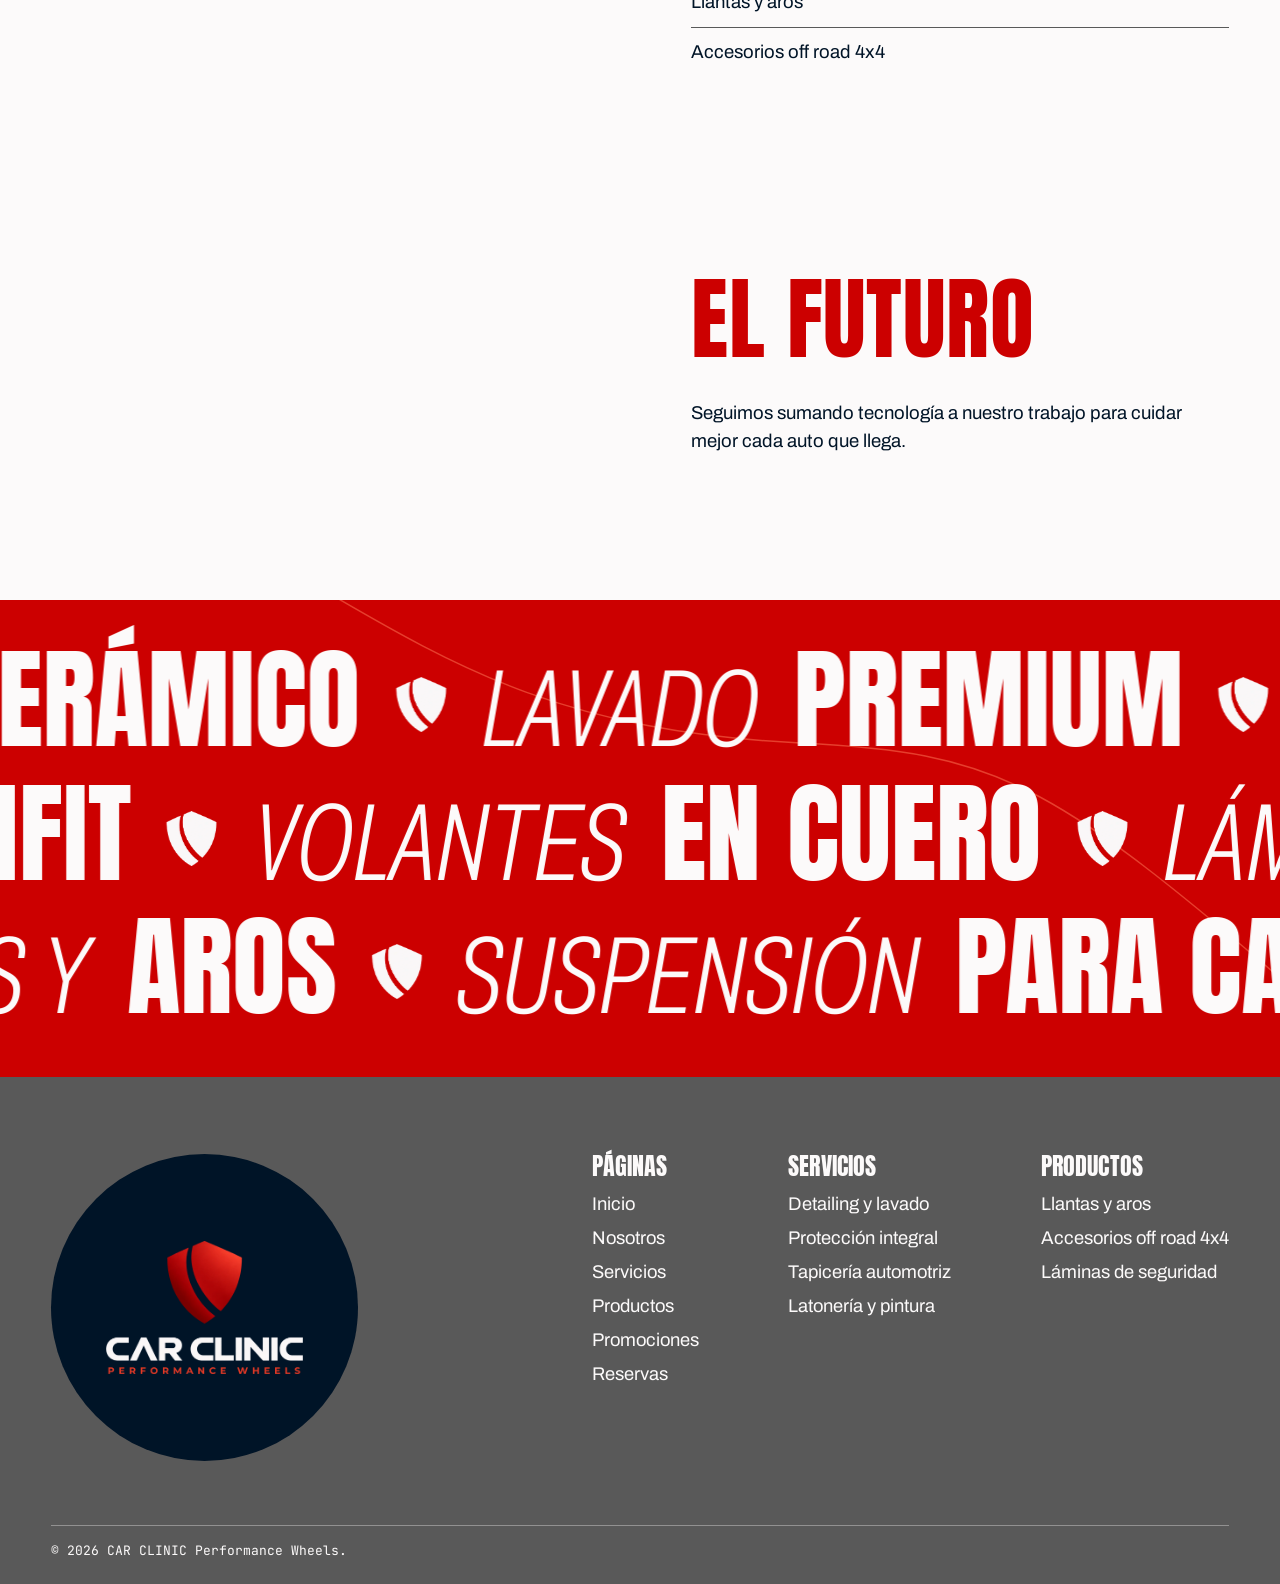
<file: nosotros.html>
<!doctype html>
<html lang="es">
<head>
<meta charset="utf-8">
<meta name="viewport" content="width=device-width, initial-scale=1">
<title>Nosotros | CAR CLINIC</title>
<meta name="description" content="CAR CLINIC es un taller de estética automotriz: protección, precisión y cuidado para tu auto.">
<meta name="theme-color" content="#001427">
<link rel="icon" type="image/png" href="assets/img/favicon.png">
<link rel="preload" href="assets/fonts/anton-latin-400-normal.woff2" as="font" type="font/woff2" crossorigin>
<link rel="stylesheet" href="assets/css/main.css">
</head>
<body class="tint-red">
<a class="skip" href="#contenido">Saltar al contenido</a>
<header class="site-header">
  <a class="brand" href="index.html"><img class="brand__shield" src="assets/img/escudo.webp" width="651" height="720" alt=""><img src="assets/img/logo-sm.webp" width="520" height="97" alt="CAR CLINIC, inicio"></a>
  <button class="nav-toggle" type="button" aria-expanded="false" aria-controls="menu" aria-label="Abrir menú"><span></span><span></span></button>
  <nav class="site-nav" id="menu" aria-label="Principal">
    <ul>
      <li><a href="nosotros.html" aria-current="page">Nosotros</a></li>
      <li><a href="servicios.html">Servicios</a></li>
      <li><a href="productos.html">Productos</a></li>
      <li><a href="promociones.html">Promociones</a></li>
      <li><a href="reservas.html" class="nav-cta">Reservas</a></li>
    </ul>
  </nav>
</header>
<main id="contenido">
<section class="page-hero">
  <img class="page-hero__img" data-parallax src="assets/img/nosotros-hero.webp" width="2400" height="1350" alt="Auto deportivo gris en carretera">
  <h1 class="page-hero__title display"><span class="mask"><span data-rise>Nosotros</span></span></h1>
</section>
<div class="strip" aria-hidden="true">
  <div class="strip__row" data-ticker data-speed="60"><div class="ticker__track"><div class="ticker__group"><span>CAR CLINIC</span><img class="t-shield" src="assets/img/escudo-navy.webp" width="580" height="640" alt=""><span>Performance Wheels</span><img class="t-shield" src="assets/img/escudo-navy.webp" width="580" height="640" alt=""><span>CAR CLINIC</span><img class="t-shield" src="assets/img/escudo-navy.webp" width="580" height="640" alt=""><span>Performance Wheels</span><img class="t-shield" src="assets/img/escudo-navy.webp" width="580" height="640" alt=""><span>CAR CLINIC</span><img class="t-shield" src="assets/img/escudo-navy.webp" width="580" height="640" alt=""><span>Performance Wheels</span><img class="t-shield" src="assets/img/escudo-navy.webp" width="580" height="640" alt=""><span>CAR CLINIC</span><img class="t-shield" src="assets/img/escudo-navy.webp" width="580" height="640" alt=""><span>Performance Wheels</span><img class="t-shield" src="assets/img/escudo-navy.webp" width="580" height="640" alt=""><span>CAR CLINIC</span><img class="t-shield" src="assets/img/escudo-navy.webp" width="580" height="640" alt=""><span>Performance Wheels</span><img class="t-shield" src="assets/img/escudo-navy.webp" width="580" height="640" alt=""><span>CAR CLINIC</span><img class="t-shield" src="assets/img/escudo-navy.webp" width="580" height="640" alt=""><span>Performance Wheels</span><img class="t-shield" src="assets/img/escudo-navy.webp" width="580" height="640" alt=""><span>CAR CLINIC</span><img class="t-shield" src="assets/img/escudo-navy.webp" width="580" height="640" alt=""><span>Performance Wheels</span><img class="t-shield" src="assets/img/escudo-navy.webp" width="580" height="640" alt=""><span>CAR CLINIC</span><img class="t-shield" src="assets/img/escudo-navy.webp" width="580" height="640" alt=""><span>Performance Wheels</span><img class="t-shield" src="assets/img/escudo-navy.webp" width="580" height="640" alt=""></div></div></div>
</div>
<section class="history" data-history aria-labelledby="historia-title">
  <header class="history__intro">
    <h2 class="display" id="historia-title">Nuestra historia</h2>
    <p class="history__lede">De un sueño familiar a una empresa con visión internacional.</p>
  </header>
  <div class="history__track">
    <div class="history__line" aria-hidden="true"><span class="history__fill"></span><img class="history__marker" src="assets/img/escudo.webp" width="651" height="720" alt=""></div>
    <article class="milestone" data-side="right">
      <div class="milestone__year">
        <svg class="milestone__rings" viewBox="0 0 200 200" aria-hidden="true"><circle cx="100" cy="100" r="96"/><circle class="ring-accent" cx="100" cy="100" r="84"/><circle cx="100" cy="100" r="70"/><circle cx="100" cy="100" r="38"/></svg>
        <span>2000</span>
      </div>
      <i class="milestone__node" aria-hidden="true"><img src="assets/img/escudo-blanco.webp" width="580" height="640" alt=""></i>
      <div class="milestone__body">
        <h3 class="display">El nacimiento de un sueño en Quito</h3>
        <p>La historia de Car Clinic Performance Wheels comienza en el año 2000, en la ciudad de Quito, Ecuador, cuando Wilmer Cabrera, con visión emprendedora, pasión por los vehículos y espíritu innovador, inicia su camino en el mundo de la tapicería automotriz.</p>
        <p>Desde sus inicios, se destacó por desarrollar trabajos de tapicería de alto nivel en cuero, apostando siempre por la calidad, la excelencia y la innovación. Fue pionero en la elaboración de asientos de cuero con sistema de airbag, marcando una diferencia en el sector automotriz.</p>
      </div>
    </article>
    <article class="milestone" data-side="left">
      <div class="milestone__year">
        <svg class="milestone__rings" viewBox="0 0 200 200" aria-hidden="true"><circle cx="100" cy="100" r="96"/><circle class="ring-accent" cx="100" cy="100" r="84"/><circle cx="100" cy="100" r="70"/><circle cx="100" cy="100" r="38"/></svg>
        <span>2014</span>
      </div>
      <i class="milestone__node" aria-hidden="true"><img src="assets/img/escudo-blanco.webp" width="580" height="640" alt=""></i>
      <div class="milestone__body">
        <h3 class="display">Expansión hacia Cuenca</h3>
        <p>Después de años de esfuerzo y crecimiento, en 2014 Car Clinic da un paso importante con la apertura de su local en la ciudad de Cuenca. Esta expansión representó una nueva etapa para la empresa, permitiéndole ampliar sus operaciones, fortalecer su presencia y llegar a nuevos clientes.</p>
        <p>Hoy también contamos con un local en la ciudad de Azogues.</p>
      </div>
    </article>
    <article class="milestone" data-side="right">
      <div class="milestone__year milestone__year--small">
        <svg class="milestone__rings" viewBox="0 0 200 200" aria-hidden="true"><circle cx="100" cy="100" r="96"/><circle class="ring-accent" cx="100" cy="100" r="84"/><circle cx="100" cy="100" r="70"/><circle cx="100" cy="100" r="38"/></svg>
        <span>Familia</span>
      </div>
      <i class="milestone__node" aria-hidden="true"><img src="assets/img/escudo-blanco.webp" width="580" height="640" alt=""></i>
      <div class="milestone__body">
        <h3 class="display">Una empresa familiar, una nueva generación</h3>
        <p>Desde pequeños, Henry Cabrera y Jefferson Cabrera acompañaron a su padre, Wilmer Cabrera, conociendo de cerca el negocio, aprendiendo sus procesos y desarrollando una pasión por el mundo automotriz.</p>
        <p>Con el paso de los años, ambos decidieron incorporarse a la empresa, aportando nuevas ideas, conocimientos y visión empresarial. Esta unión permitió transformar y ampliar el concepto original de Car Clinic, incorporando nuevas líneas de productos, tecnología y servicios para ofrecer soluciones integrales a nuestros clientes.</p>
      </div>
    </article>
    <article class="milestone" data-side="left">
      <div class="milestone__year">
        <svg class="milestone__rings" viewBox="0 0 200 200" aria-hidden="true"><circle cx="100" cy="100" r="96"/><circle class="ring-accent" cx="100" cy="100" r="84"/><circle cx="100" cy="100" r="70"/><circle cx="100" cy="100" r="38"/></svg>
        <span>2020</span>
      </div>
      <i class="milestone__node" aria-hidden="true"><img src="assets/img/escudo-blanco.webp" width="580" height="640" alt=""></i>
      <div class="milestone__body">
        <h3 class="display">Una prueba que fortaleció nuestro carácter</h3>
        <p>La llegada de la pandemia representó uno de los mayores desafíos de nuestra historia. Como muchas empresas, nos vimos obligados a cerrar nuestras puertas y enfrentar momentos de incertidumbre.</p>
        <p>Sin embargo, nunca perdimos nuestra visión ni la convicción de seguir adelante. Regresamos con una fuerza increíble, nuevos objetivos y una determinación mucho más grande.</p>
        <p>Aquella etapa nos enseñó que las grandes empresas no se construyen únicamente en los momentos de éxito, sino también en la capacidad de levantarse ante las dificultades.</p>
      </div>
    </article>
    <article class="milestone" data-side="right">
      <div class="milestone__year milestone__year--small">
        <svg class="milestone__rings" viewBox="0 0 200 200" aria-hidden="true"><circle cx="100" cy="100" r="96"/><circle class="ring-accent" cx="100" cy="100" r="84"/><circle cx="100" cy="100" r="70"/><circle cx="100" cy="100" r="38"/></svg>
        <span>2021–2025</span>
      </div>
      <i class="milestone__node" aria-hidden="true"><img src="assets/img/escudo-blanco.webp" width="580" height="640" alt=""></i>
      <div class="milestone__body">
        <h3 class="display">Crecimiento y consolidación</h3>
        <p>Car Clinic inicia una nueva etapa de transformación y expansión, fortaleciendo su estructura empresarial e incorporando nuevas líneas de negocio y servicios.</p>
        <p>Hoy contamos con una amplia variedad de productos y soluciones para el mundo automotriz:</p>
        <ul class="chips">
          <li style="--i: 0">Tapicería automotriz de alto nivel</li>
          <li style="--i: 1">Latonería y pintura</li>
          <li style="--i: 2">Tratamientos cerámicos</li>
          <li style="--i: 3">Láminas de seguridad</li>
          <li style="--i: 4">PPF y Shadow Blue</li>
          <li style="--i: 5">Recubrimientos de balde y Liner 2K</li>
          <li style="--i: 6">Aros y llantas</li>
          <li style="--i: 7">Sistemas de suspensión</li>
          <li style="--i: 8">Transformaciones y equipamiento off-road</li>
          <li style="--i: 9">Accesorios y estribos</li>
          <li style="--i: 10">Carpas y tapas rígidas</li>
          <li style="--i: 11">Audio y video</li>
          <li style="--i: 12">Cámaras 360</li>
          <li style="--i: 13">Protectores de balde</li>
          <li style="--i: 14">Semi blindaje de hasta 9 mm</li>
        </ul>
        <p>Nuestro objetivo siempre ha sido ofrecer un servicio integral, donde nuestros clientes encuentren todo lo que necesitan para sus vehículos en un solo lugar, desde mantenimiento estético y protección hasta personalización, equipamiento y transformación automotriz.</p>
      </div>
    </article>
    <article class="milestone" data-side="left">
      <div class="milestone__year milestone__year--small">
        <svg class="milestone__rings" viewBox="0 0 200 200" aria-hidden="true"><circle cx="100" cy="100" r="96"/><circle class="ring-accent" cx="100" cy="100" r="84"/><circle cx="100" cy="100" r="70"/><circle cx="100" cy="100" r="38"/></svg>
        <span>2026–2027</span>
      </div>
      <i class="milestone__node" aria-hidden="true"><img src="assets/img/escudo-blanco.webp" width="580" height="640" alt=""></i>
      <div class="milestone__body">
        <h3 class="display">Una nueva frontera: Estados Unidos</h3>
        <p>Hoy, en 2026, estamos a las puertas de uno de los capítulos más importantes de nuestra historia: la expansión de Car Clinic Performance Wheels hacia Estados Unidos, con la implementación de nuestro nuevo local bajo la dirección de nuestro gerente Jefferson Cabrera.</p>
        <p>Este proyecto representa mucho más que abrir un nuevo establecimiento. Significa llevar nuestra experiencia, calidad, trabajo y el nombre de una empresa familiar ecuatoriana hacia nuevos mercados internacionales.</p>
        <p>Es el resultado de más de dos décadas de esfuerzo, perseverancia y compromiso con nuestros clientes.</p>
        <svg class="route" viewBox="0 0 600 170" role="img" aria-label="Recorrido de Quito a Cuenca y a Estados Unidos">
          <path class="route__path" d="M40 120 C 140 30, 240 40, 300 95 S 470 150, 556 52" pathLength="1"/>
          <circle cx="40" cy="120" r="7"/><circle cx="300" cy="95" r="7"/><circle class="route__end" cx="556" cy="52" r="10"/>
          <text x="40" y="154" text-anchor="start">Quito · 2000</text><text x="300" y="134" text-anchor="middle">Cuenca · 2014</text><text x="556" y="24" text-anchor="end">Estados Unidos · 2026</text>
        </svg>
      </div>
    </article>
  </div>
  <div class="history__vision">
    <h3 class="display">Nuestra visión: crecer y generar oportunidades</h3>
    <div>
      <p>Creemos que el verdadero éxito empresarial no solamente se mide por los locales que abrimos, los vehículos que atendemos o los mercados que conquistamos.</p>
      <p>También se mide por las familias que podemos ayudar, las oportunidades de trabajo que generamos y las personas que crecen junto a nosotros.</p>
      <p>Nuestra visión es continuar expandiéndonos a nuevos países, representar con orgullo nuestra marca y generar oportunidades para muchas más personas y familias.</p>
    </div>
  </div>
  <div class="history__close">
    <img class="history__logo" src="assets/img/logo-escudo.webp" width="900" height="609" loading="lazy" alt="CAR CLINIC Performance Wheels">
    <p class="history__tagline">De un sueño familiar en Quito, a una empresa con visión internacional.</p>
    <img class="history__photo" src="assets/img/poster.webp" width="1920" height="1080" loading="lazy" alt="Técnico trabajando junto a un auto plateado en el taller">
    <p class="history__quote">Nuestra historia no termina aquí. Apenas estamos comenzando.</p>
    <p class="history__sign">Calidad que nos representa, innovación que nos impulsa y una visión que no tiene fronteras.</p>
  </div>
</section>
<section class="story">
  <figure class="story__media"><img src="assets/img/nosotros-sticky.webp" width="1152" height="1440" alt="Técnico trabajando en un aro junto a una mordaza de freno roja"></figure>
  <div class="story__text">
    <article class="story__block">
      <h2 class="display">Tu auto en su mejor forma</h2>
      <p>CAR CLINIC es un taller de estética automotriz. Nuestro trabajo es cuidar, proteger y transformar cada auto que llega, con un acabado que se nota.</p>
      <p>Lo hacemos con atención al detalle, por dentro y por fuera, para que tu auto se vea y se sienta como tú quieres.</p>
    </article>
    <article class="story__block">
      <h2 class="display">Cada auto es distinto</h2>
      <p>Empezamos por lo que te mueve. Cada vehículo tiene su diseño, su uso y su forma de andar, desde el auto de todos los días hasta la camioneta que sale de la vía.</p>
    </article>
    <article class="story__block">
      <h2 class="display">Cada detalle cuenta</h2>
      <p>Antes de empezar revisamos qué necesita tu auto, y trabajamos cada parte con el mismo cuidado y precisión.</p>
    </article>
    <article class="story__block">
      <h2 class="display">Estética automotriz</h2>
      <p>Protección, acabado, mantenimiento y transformación. Es lo que ves cuando recoges tu auto, y lo que quieres seguir viendo con el tiempo.</p>
    </article>
    <article class="story__block">
      <h2 class="display">Lo que hacemos</h2>
      <p>Cuidamos el auto por dentro y por fuera, y lo equipamos para el camino que tengas por delante.</p>
      <ul class="story__list">
        <li>Detailing y lavado</li>
        <li>Protección PPF y tratamiento cerámico</li>
        <li>Tapicería automotriz</li>
        <li>Láminas de seguridad</li>
        <li>Llantas y aros</li>
        <li>Accesorios off road 4x4</li>
      </ul>
    </article>
    <article class="story__block">
      <h2 class="display">El futuro</h2>
      <p>Seguimos sumando tecnología a nuestro trabajo para cuidar mejor cada auto que llega.</p>
    </article>
  </div>
</section>
<section class="ticker" aria-label="Lo que ofrecemos">
  <svg class="ticker__road" viewBox="0 0 1440 400" preserveAspectRatio="none" aria-hidden="true"><path d="M360 -10 C 520 60, 640 110, 900 120 C 1120 128, 1180 150, 1460 330"/></svg>
  <div class="ticker__row" data-ticker data-speed="46"><div class="ticker__track"><div class="ticker__group"><span class="t-thin">Protección</span><span class="t-bold">PPF</span><img class="t-shield" src="assets/img/escudo-blanco.webp" width="580" height="640" alt=""><span class="t-thin">Tratamiento</span><span class="t-bold">Cerámico</span><img class="t-shield" src="assets/img/escudo-blanco.webp" width="580" height="640" alt=""><span class="t-thin">Lavado</span><span class="t-bold">Premium</span><img class="t-shield" src="assets/img/escudo-blanco.webp" width="580" height="640" alt=""><span class="t-thin">Detailing</span><span class="t-bold">Completo</span><img class="t-shield" src="assets/img/escudo-blanco.webp" width="580" height="640" alt=""></div></div></div>
  <div class="ticker__row" data-ticker="rev" data-speed="54"><div class="ticker__track"><div class="ticker__group"><span class="t-thin">Láminas de</span><span class="t-bold">Seguridad</span><img class="t-shield" src="assets/img/escudo-blanco.webp" width="580" height="640" alt=""><span class="t-thin">Tapicería</span><span class="t-bold">A medida</span><img class="t-shield" src="assets/img/escudo-blanco.webp" width="580" height="640" alt=""><span class="t-thin">Forros</span><span class="t-bold">Slimfit</span><img class="t-shield" src="assets/img/escudo-blanco.webp" width="580" height="640" alt=""><span class="t-thin">Volantes</span><span class="t-bold">En cuero</span><img class="t-shield" src="assets/img/escudo-blanco.webp" width="580" height="640" alt=""></div></div></div>
  <div class="ticker__row" data-ticker data-speed="50"><div class="ticker__track"><div class="ticker__group"><span class="t-thin">Accesorios</span><span class="t-bold">Off road 4x4</span><img class="t-shield" src="assets/img/escudo-blanco.webp" width="580" height="640" alt=""><span class="t-thin">Llantas y</span><span class="t-bold">Aros</span><img class="t-shield" src="assets/img/escudo-blanco.webp" width="580" height="640" alt=""><span class="t-thin">Suspensión</span><span class="t-bold">Para camionetas</span><img class="t-shield" src="assets/img/escudo-blanco.webp" width="580" height="640" alt=""><span class="t-thin">Roll bar y</span><span class="t-bold">Estribos</span><img class="t-shield" src="assets/img/escudo-blanco.webp" width="580" height="640" alt=""></div></div></div>
</section>
</main>
<footer class="site-footer">
  <div class="site-footer__top">
    <a class="site-footer__logo" href="index.html"><img src="assets/img/logo-escudo.webp" width="900" height="609" loading="lazy" alt="CAR CLINIC Performance Wheels"></a>
    <div class="site-footer__cols">
      <div>
        <h2 class="display">Páginas</h2>
        <ul>
          <li><a href="index.html">Inicio</a></li>
          <li><a href="nosotros.html">Nosotros</a></li>
          <li><a href="servicios.html">Servicios</a></li>
          <li><a href="productos.html">Productos</a></li>
          <li><a href="promociones.html">Promociones</a></li>
          <li><a href="reservas.html">Reservas</a></li>
        </ul>
      </div>
      <div>
        <h2 class="display">Servicios</h2>
        <ul>
          <li><a href="servicios.html#detailing">Detailing y lavado</a></li>
          <li><a href="servicios.html#proteccion">Protección integral</a></li>
          <li><a href="servicios.html#tapiceria">Tapicería automotriz</a></li>
          <li><a href="servicios.html#latoneria">Latonería y pintura</a></li>
        </ul>
      </div>
      <div>
        <h2 class="display">Productos</h2>
        <ul>
          <li><a href="productos.html#llantas">Llantas y aros</a></li>
          <li><a href="productos.html#accesorios">Accesorios off road 4x4</a></li>
          <li><a href="productos.html#laminas">Láminas de seguridad</a></li>
        </ul>
      </div>
    </div>
  </div>
  <p class="site-footer__legal mono">© 2026 CAR CLINIC Performance Wheels.</p>
</footer>
<script src="assets/vendor/gsap.min.js"></script>
<script src="assets/vendor/ScrollTrigger.min.js"></script>
<script src="assets/vendor/lenis.min.js"></script>
<script src="assets/js/main.js"></script>
</body>
</html>
</file>
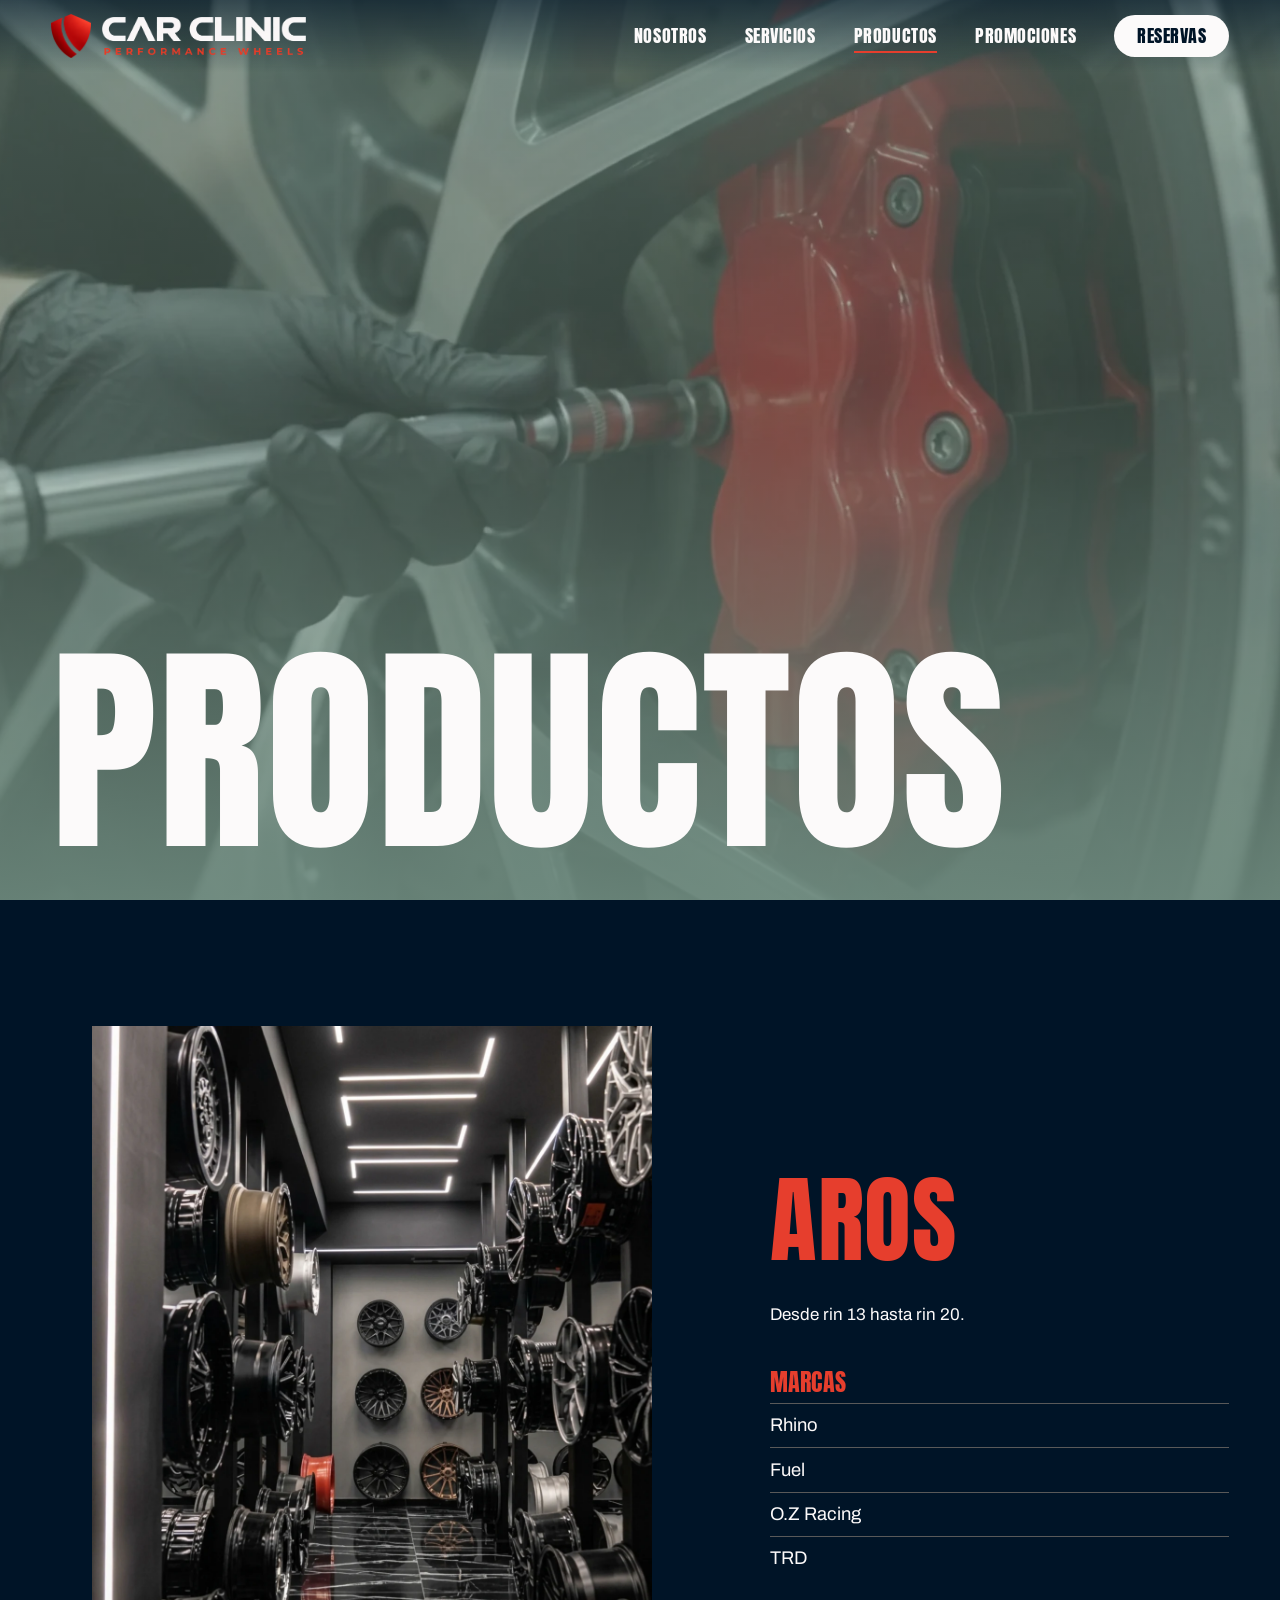
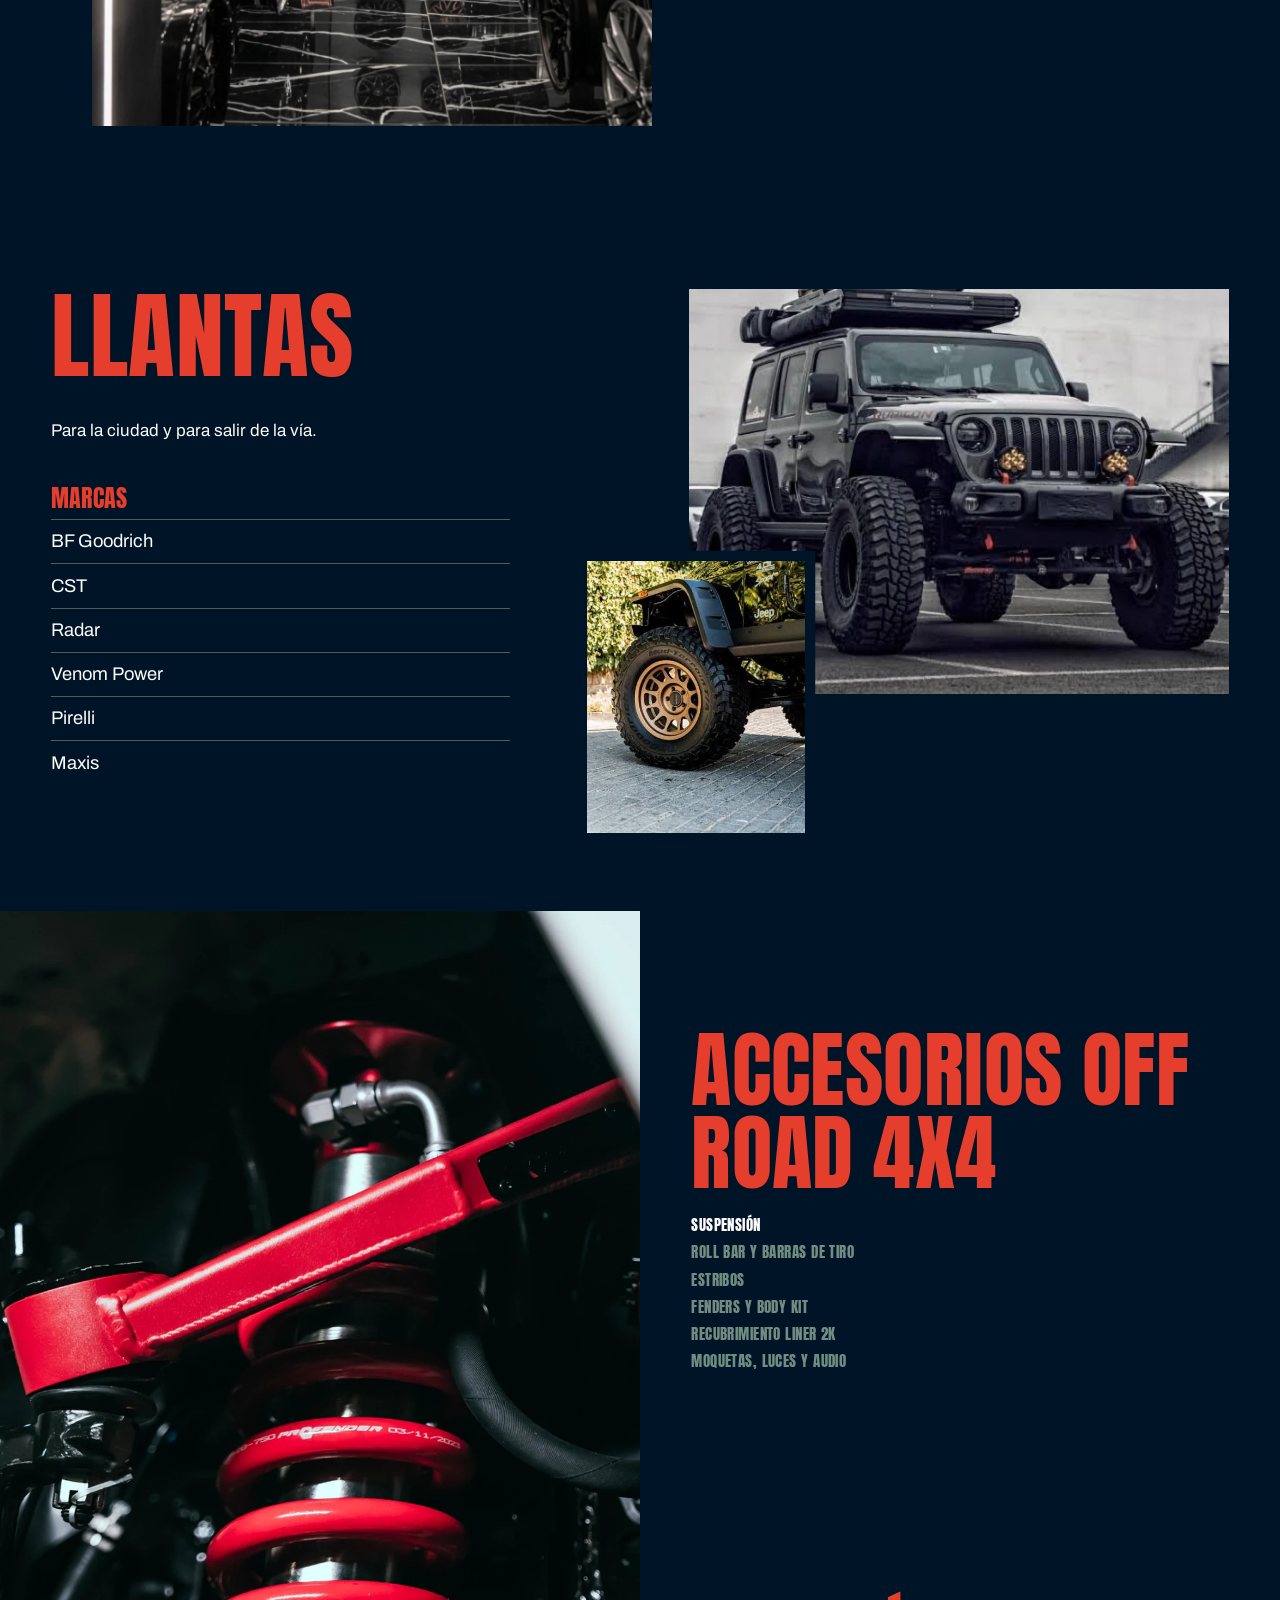
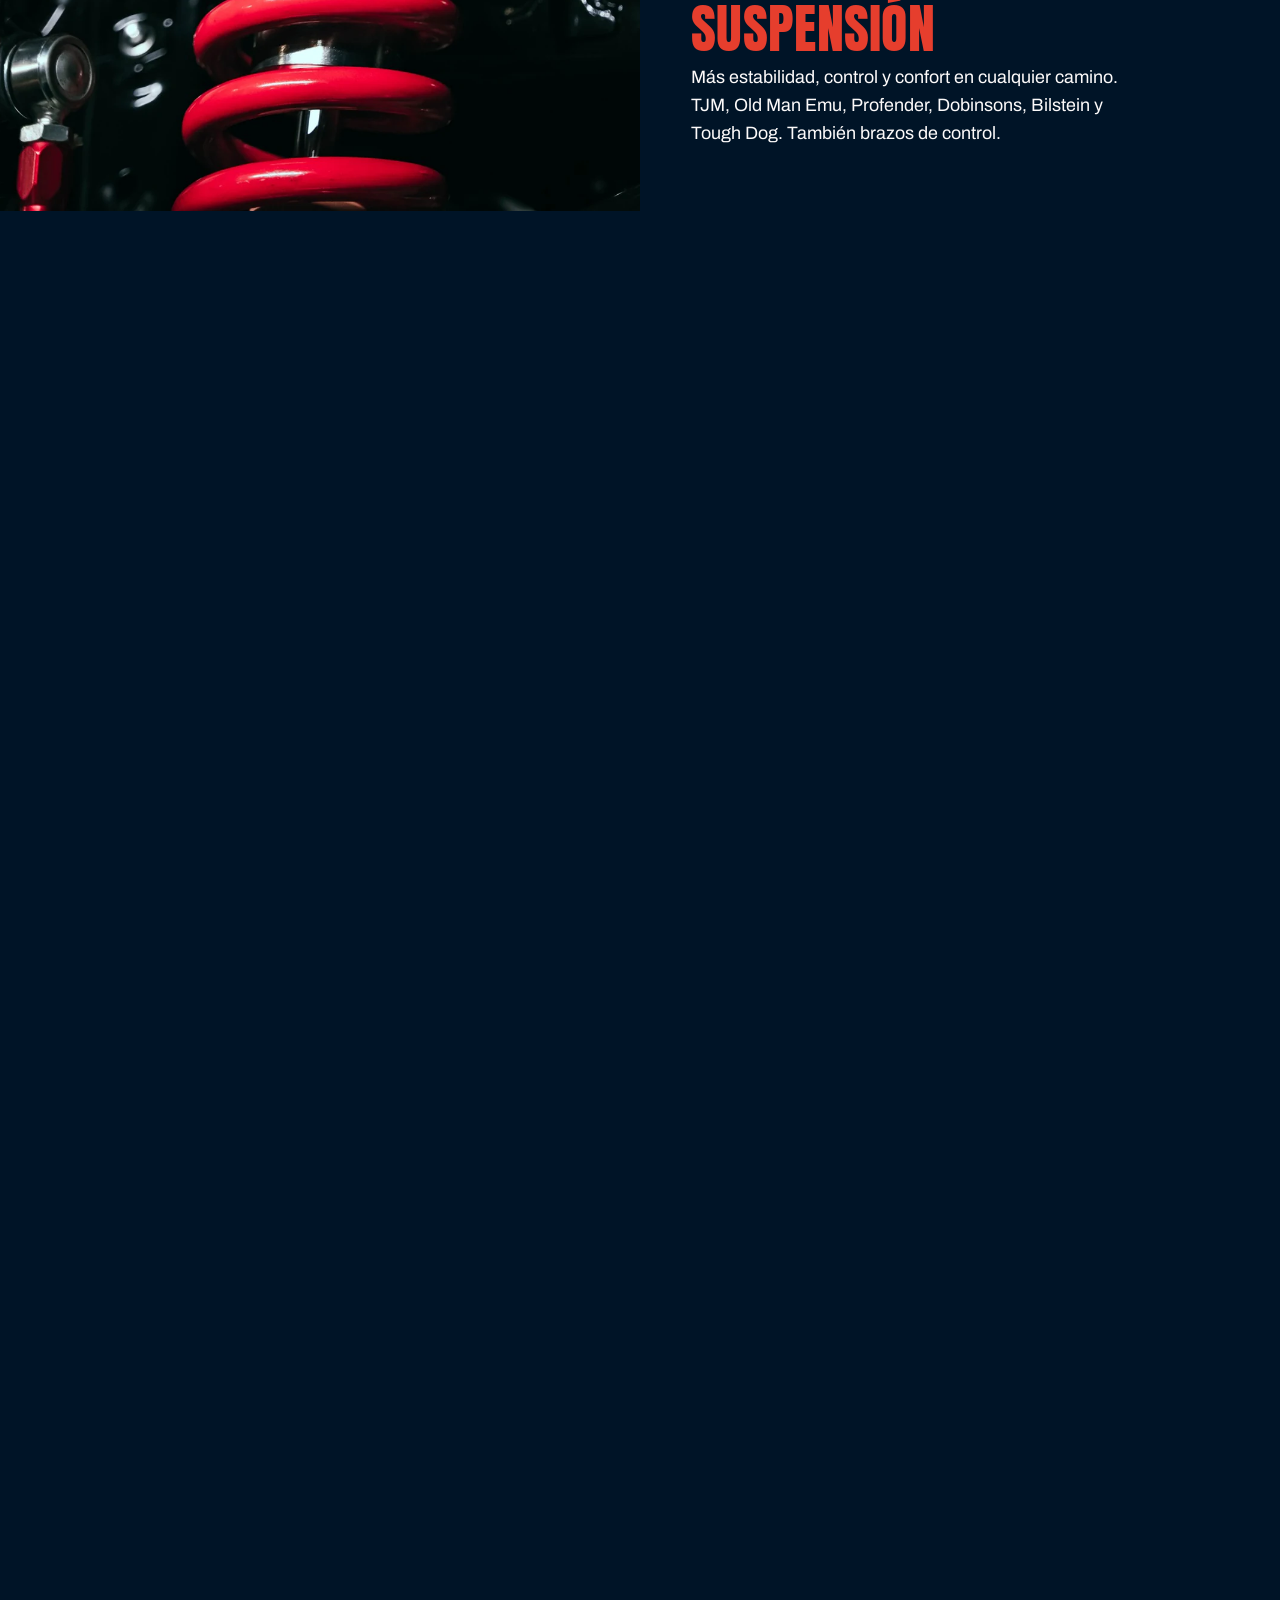
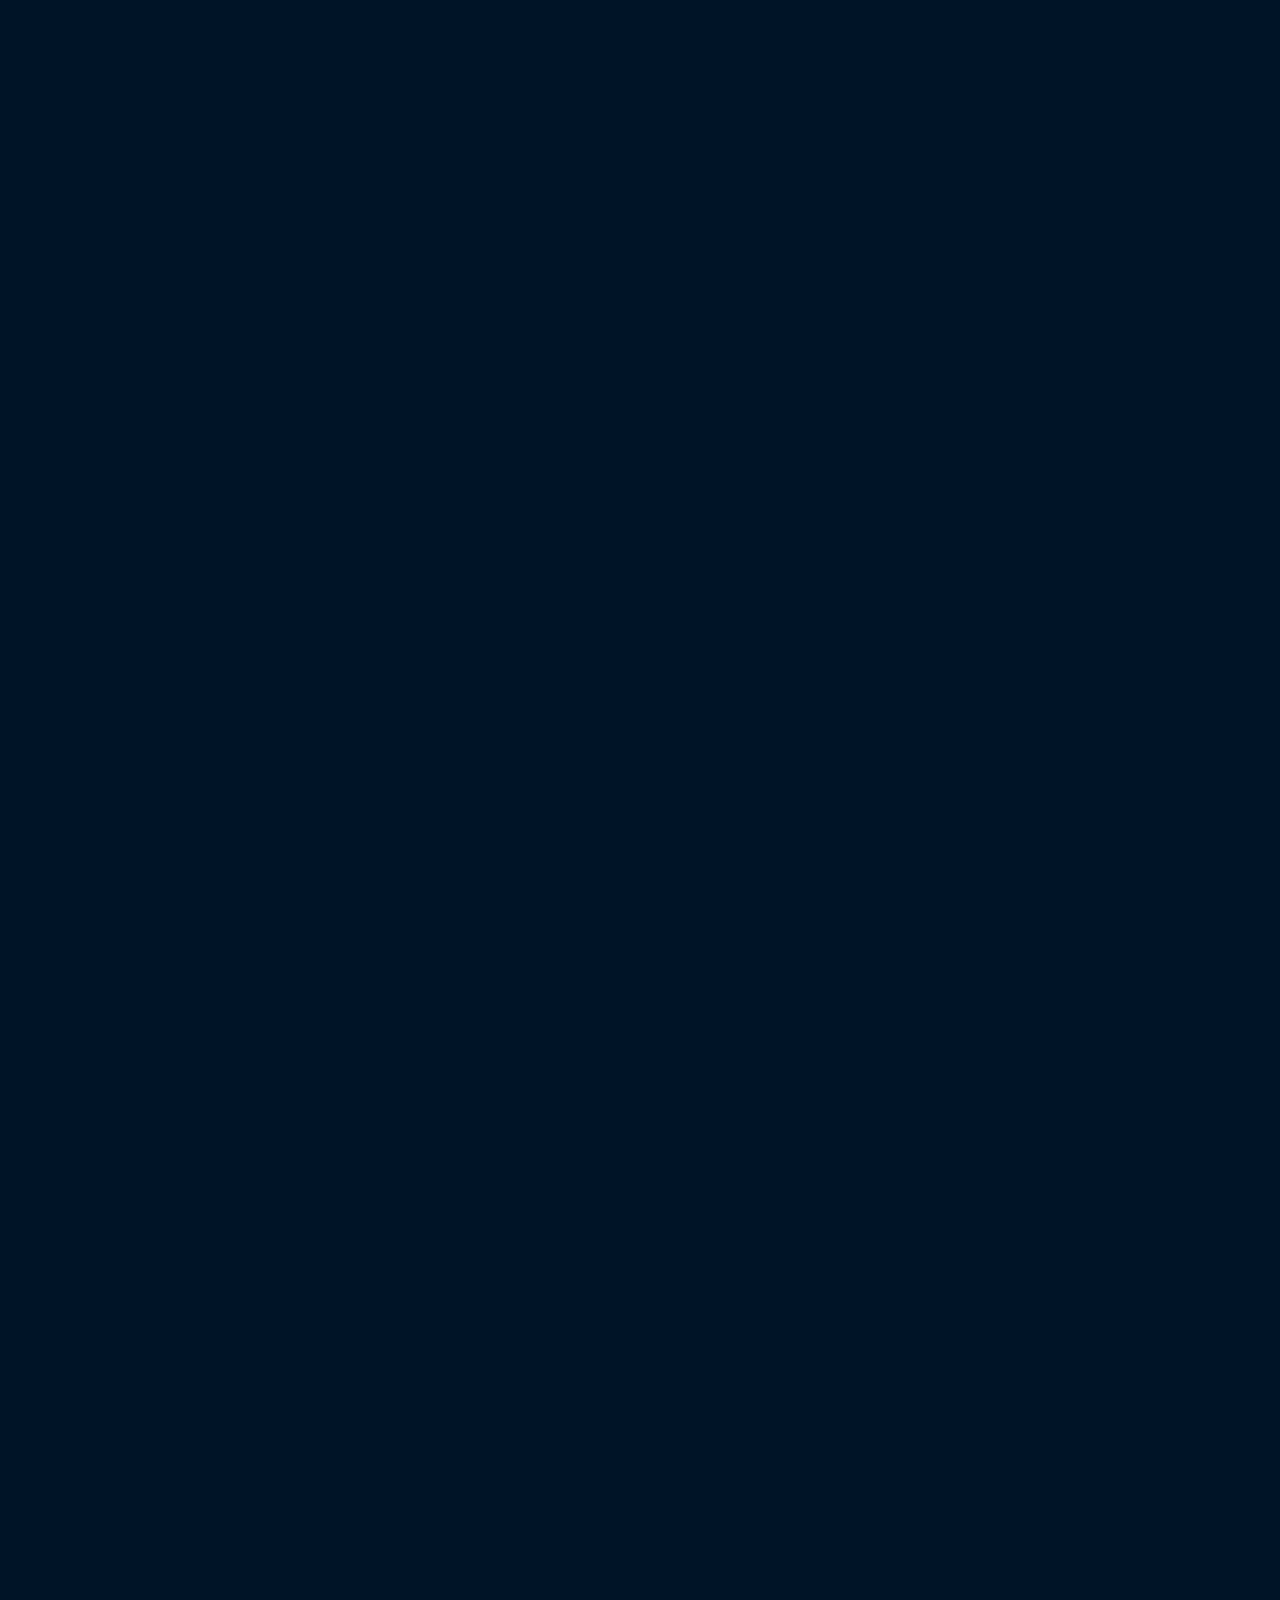
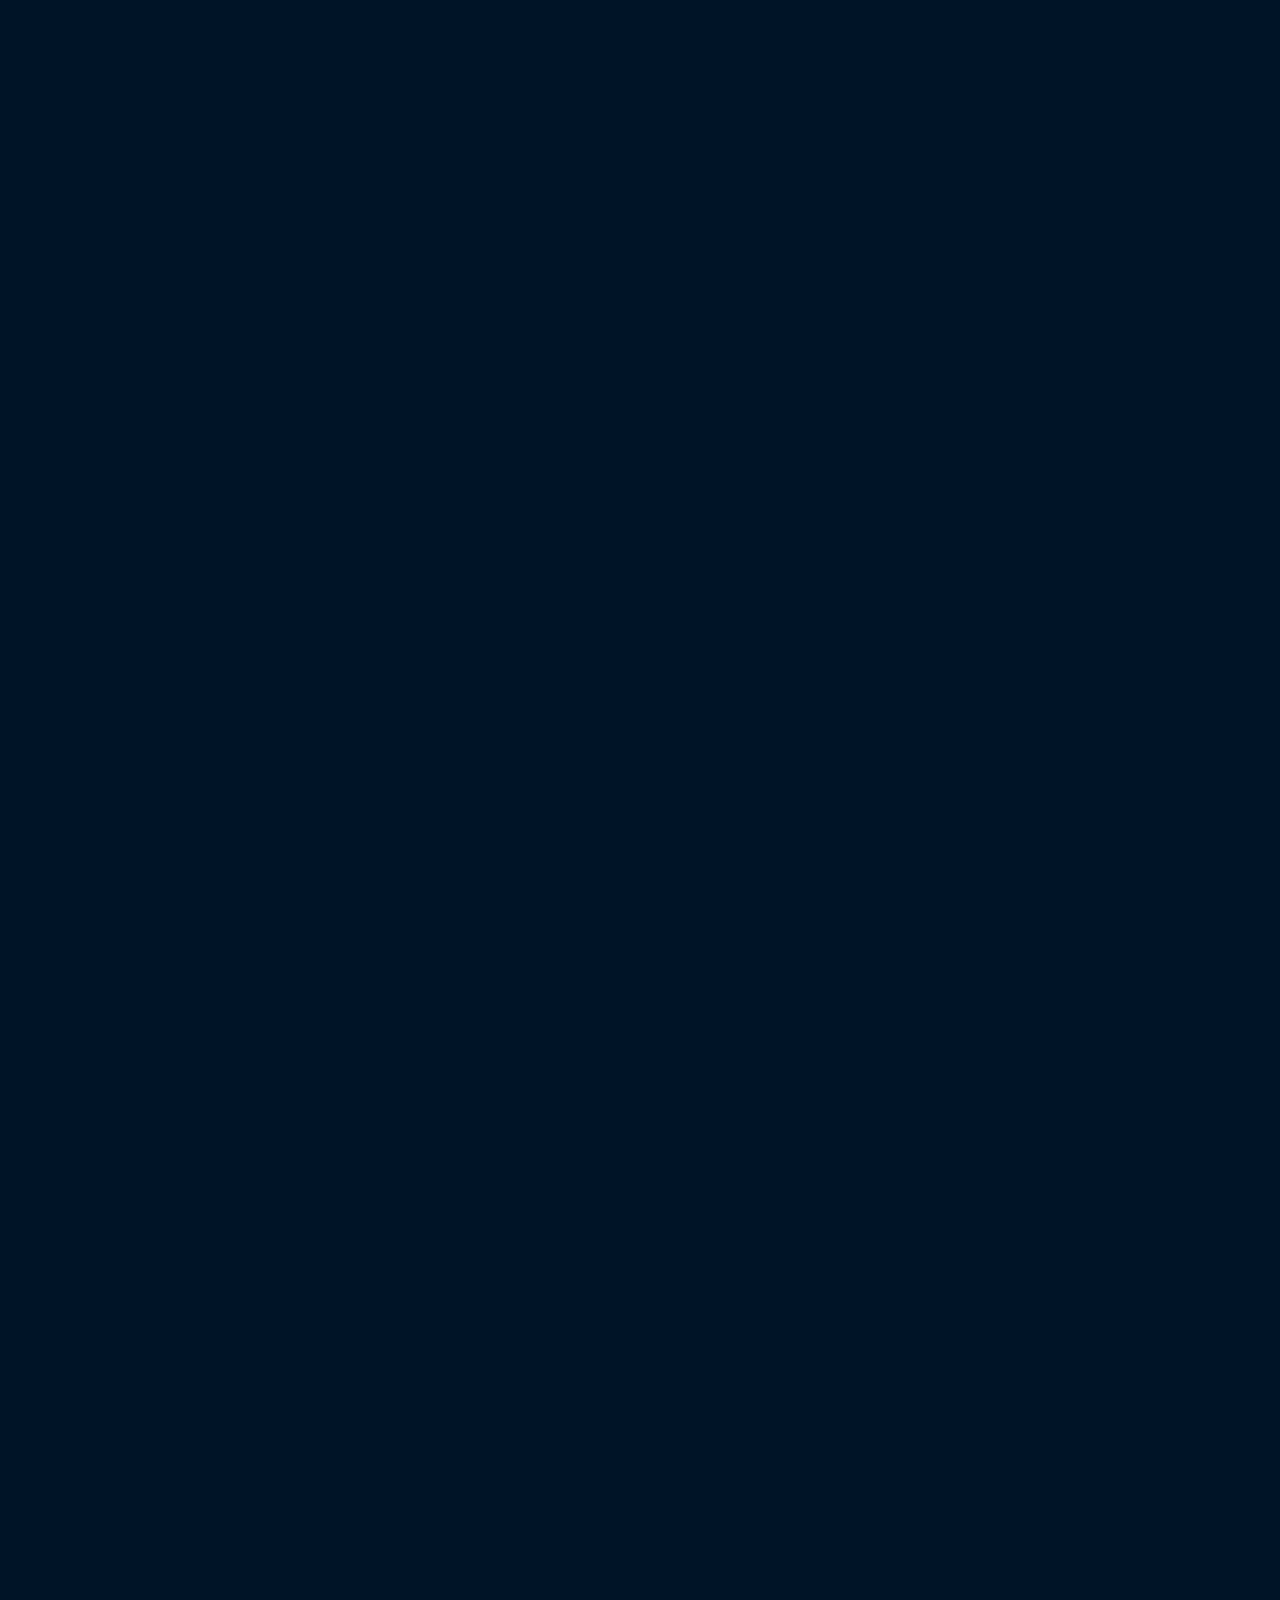
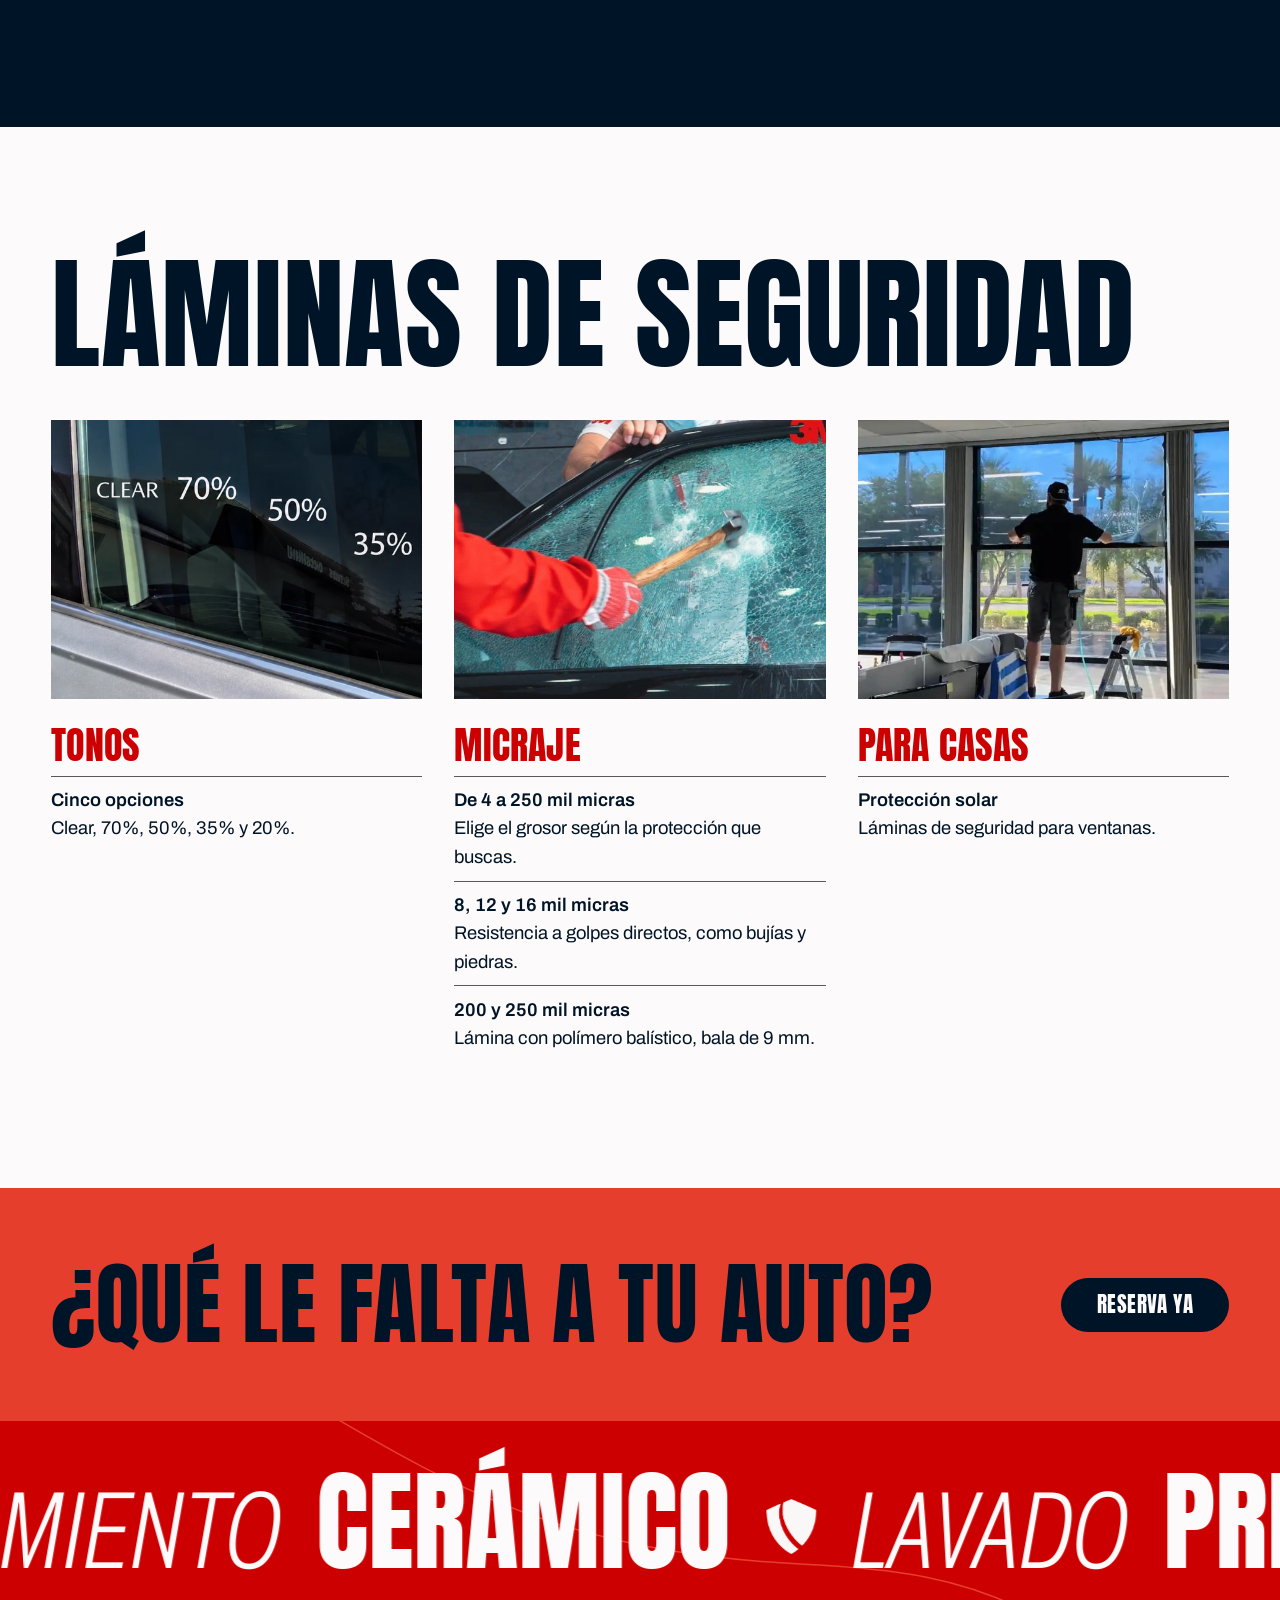
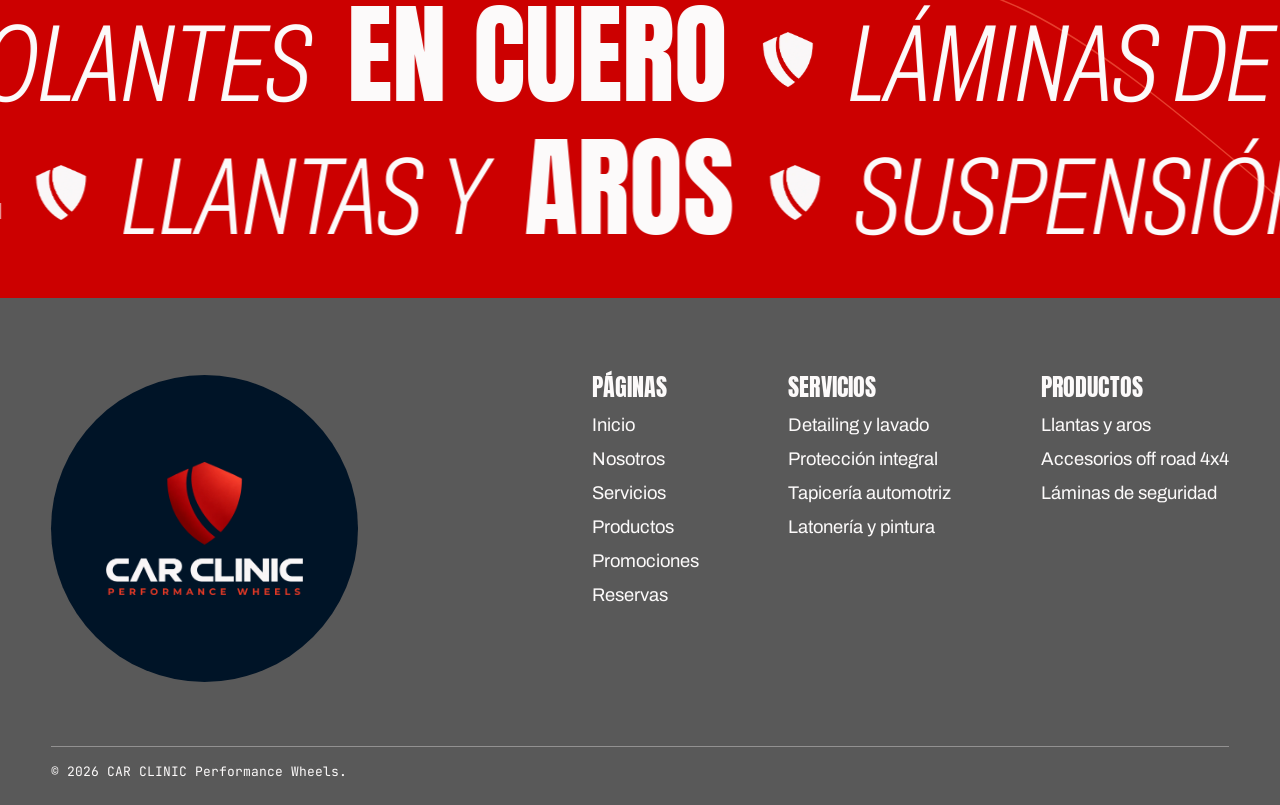
<file: productos.html>
<!doctype html>
<html lang="es">
<head>
<meta charset="utf-8">
<meta name="viewport" content="width=device-width, initial-scale=1">
<title>Productos | CAR CLINIC</title>
<meta name="description" content="Llantas, aros, láminas de seguridad y accesorios off road 4x4 para tu vehículo.">
<meta name="theme-color" content="#001427">
<link rel="icon" type="image/png" href="assets/img/favicon.png">
<link rel="preload" href="assets/fonts/anton-latin-400-normal.woff2" as="font" type="font/woff2" crossorigin>
<link rel="stylesheet" href="assets/css/main.css">
</head>
<body class="tint-green">
<a class="skip" href="#contenido">Saltar al contenido</a>
<header class="site-header">
  <a class="brand" href="index.html"><img class="brand__shield" src="assets/img/escudo.webp" width="651" height="720" alt=""><img src="assets/img/logo-sm.webp" width="520" height="97" alt="CAR CLINIC, inicio"></a>
  <button class="nav-toggle" type="button" aria-expanded="false" aria-controls="menu" aria-label="Abrir menú"><span></span><span></span></button>
  <nav class="site-nav" id="menu" aria-label="Principal">
    <ul>
      <li><a href="nosotros.html">Nosotros</a></li>
      <li><a href="servicios.html">Servicios</a></li>
      <li><a href="productos.html" aria-current="page">Productos</a></li>
      <li><a href="promociones.html">Promociones</a></li>
      <li><a href="reservas.html" class="nav-cta">Reservas</a></li>
    </ul>
  </nav>
</header>
<main id="contenido">
<section class="page-hero">
  <img class="page-hero__img" data-parallax src="assets/img/productos-hero.webp" width="2400" height="1350" alt="Aro de aleación con mordaza de freno roja">
  <h1 class="page-hero__title display"><span class="mask"><span data-rise>Productos</span></span></h1>
</section>

<section class="duo" id="llantas">
  <div class="duo__row duo__row--flip">
    <div class="duo__copy">
      <h2 class="display">Aros</h2>
      <p>Desde rin 13 hasta rin 20.</p>
      <h3 class="display">Marcas</h3>
      <ul class="duo__list"><li>Rhino</li><li>Fuel</li><li>O.Z Racing</li><li>TRD</li></ul>
    </div>
    <div class="duo__media duo__media--single">
      <img class="duo__big" src="assets/img/prod-aros.webp" width="1200" height="1500" loading="lazy" alt="Pasillo con paredes llenas de aros">
    </div>
  </div>
  <div class="duo__row">
    <div class="duo__copy">
      <h2 class="display">Llantas</h2>
      <p>Para la ciudad y para salir de la vía.</p>
      <h3 class="display">Marcas</h3>
      <ul class="duo__list"><li>BF Goodrich</li><li>CST</li><li>Radar</li><li>Venom Power</li><li>Pirelli</li><li>Maxis</li></ul>
    </div>
    <div class="duo__media">
      <img class="duo__big" src="assets/img/prod-llantas.webp" width="1200" height="900" loading="lazy" alt="Jeep con llantas todo terreno">
      <img class="duo__small" data-float src="assets/img/prod-llantas-detalle.webp" width="800" height="1000" loading="lazy" alt="Llanta todo terreno con aro bronce">
    </div>
  </div>
</section>

<section class="wipes wipes--flip" id="accesorios" data-wipes style="--steps: 6">
  <div class="wipes__stage">
    <div class="wipes__head">
      <h2 class="display">Accesorios off road 4x4</h2>
      <ul class="wipes__index" aria-hidden="true">
        <li>Suspensión</li><li>Roll bar y barras de tiro</li><li>Estribos</li><li>Fenders y body kit</li><li>Recubrimiento Liner 2K</li><li>Moquetas, luces y audio</li>
      </ul>
    </div>
    <article class="wipes__step">
      <figure><img src="assets/img/acc-suspension.webp" width="1200" height="1500" loading="lazy" alt="Suspensión roja instalada en una camioneta"></figure>
      <div class="wipes__text"><h3 class="display">Suspensión</h3><p>Más estabilidad, control y confort en cualquier camino. TJM, Old Man Emu, Profender, Dobinsons, Bilstein y Tough Dog. También brazos de control.</p></div>
    </article>
    <article class="wipes__step">
      <figure><img src="assets/img/acc-rollbar.webp" width="1200" height="1500" loading="lazy" alt="Roll bar negro en el balde de una camioneta azul"></figure>
      <div class="wipes__text"><h3 class="display">Roll bar y barras de tiro</h3><p>Roll bar en varios modelos y barras de tiro.</p></div>
    </article>
    <article class="wipes__step">
      <figure><img src="assets/img/acc-estribos.webp" width="1440" height="1620" loading="lazy" alt="Estribo negro instalado en una camioneta"></figure>
      <div class="wipes__text"><h3 class="display">Estribos</h3><p>De aluminio, metálicos y tipo Raptor.</p></div>
    </article>
    <article class="wipes__step">
      <figure><img src="assets/img/acc-fenders.webp" width="1200" height="1500" loading="lazy" alt="Body kit instalado en una Toyota Hilux roja"></figure>
      <div class="wipes__text"><h3 class="display">Fenders y body kit</h3><p>Fenders en juego de 4 piezas. Body kit para Toyota Hilux, Toyota Fortuner, Isuzu, D-Max y Ford Ranger.</p></div>
    </article>
    <article class="wipes__step">
      <figure><img src="assets/img/acc-balde.webp" width="1440" height="1620" loading="lazy" alt="Balde de camioneta con recubrimiento"></figure>
      <div class="wipes__text"><h3 class="display">Recubrimiento Liner 2K</h3><p>Protectores para varios modelos de pickup y recubrimiento Liner 2K contra golpes, rayones, abrasión y corrosión. Capotas de lona enrollable, tapa rígida de 3 partes y retráctiles.</p></div>
    </article>
    <article class="wipes__step">
      <figure><img src="assets/img/acc-interior.webp" width="1440" height="1620" loading="lazy" alt="Moquetas termoformadas negras en el piso de un auto"></figure>
      <div class="wipes__text"><h3 class="display">Moquetas, luces y audio</h3><p>Moquetas termoformadas de 3 y 4 piezas. Luces LED Philips altas, bajas y halógenos. Pantallas de 7 y 8 pulgadas, parlantes y bajos amplificados.</p></div>
    </article>
  </div>
</section>

<section class="panels panels--wide" id="laminas">
  <h2 class="panels__title display">Láminas de seguridad</h2>
  <div class="panels__grid">
    <article>
      <img src="assets/img/lam-tonos.webp" width="1200" height="900" loading="lazy" alt="Ventana de auto con tonos de lámina clear, 70, 50 y 35 por ciento">
      <h3 class="display">Tonos</h3>
      <ul><li><b>Cinco opciones</b>Clear, 70%, 50%, 35% y 20%.</li></ul>
    </article>
    <article>
      <img src="assets/img/lam-micraje.webp" width="1200" height="900" loading="lazy" alt="Prueba de impacto con martillo sobre un vidrio con lámina de seguridad">
      <h3 class="display">Micraje</h3>
      <ul>
        <li><b>De 4 a 250 mil micras</b>Elige el grosor según la protección que buscas.</li>
        <li><b>8, 12 y 16 mil micras</b>Resistencia a golpes directos, como bujías y piedras.</li>
        <li><b>200 y 250 mil micras</b>Lámina con polímero balístico, bala de 9 mm.</li>
      </ul>
    </article>
    <article>
      <img src="assets/img/lam-casas.webp" width="1200" height="900" loading="lazy" alt="Técnico instalando lámina en ventanales">
      <h3 class="display">Para casas</h3>
      <ul><li><b>Protección solar</b>Láminas de seguridad para ventanas.</li></ul>
    </article>
  </div>
</section>

<section class="cta-band">
  <h2 class="display">¿Qué le falta a tu auto?</h2>
  <a class="btn" href="reservas.html">Reserva ya</a>
</section>
<section class="ticker" aria-label="Lo que ofrecemos">
  <svg class="ticker__road" viewBox="0 0 1440 400" preserveAspectRatio="none" aria-hidden="true"><path d="M360 -10 C 520 60, 640 110, 900 120 C 1120 128, 1180 150, 1460 330"/></svg>
  <div class="ticker__row" data-ticker data-speed="46"><div class="ticker__track"><div class="ticker__group"><span class="t-thin">Protección</span><span class="t-bold">PPF</span><img class="t-shield" src="assets/img/escudo-blanco.webp" width="580" height="640" alt=""><span class="t-thin">Tratamiento</span><span class="t-bold">Cerámico</span><img class="t-shield" src="assets/img/escudo-blanco.webp" width="580" height="640" alt=""><span class="t-thin">Lavado</span><span class="t-bold">Premium</span><img class="t-shield" src="assets/img/escudo-blanco.webp" width="580" height="640" alt=""><span class="t-thin">Detailing</span><span class="t-bold">Completo</span><img class="t-shield" src="assets/img/escudo-blanco.webp" width="580" height="640" alt=""></div></div></div>
  <div class="ticker__row" data-ticker="rev" data-speed="54"><div class="ticker__track"><div class="ticker__group"><span class="t-thin">Láminas de</span><span class="t-bold">Seguridad</span><img class="t-shield" src="assets/img/escudo-blanco.webp" width="580" height="640" alt=""><span class="t-thin">Tapicería</span><span class="t-bold">A medida</span><img class="t-shield" src="assets/img/escudo-blanco.webp" width="580" height="640" alt=""><span class="t-thin">Forros</span><span class="t-bold">Slimfit</span><img class="t-shield" src="assets/img/escudo-blanco.webp" width="580" height="640" alt=""><span class="t-thin">Volantes</span><span class="t-bold">En cuero</span><img class="t-shield" src="assets/img/escudo-blanco.webp" width="580" height="640" alt=""></div></div></div>
  <div class="ticker__row" data-ticker data-speed="50"><div class="ticker__track"><div class="ticker__group"><span class="t-thin">Accesorios</span><span class="t-bold">Off road 4x4</span><img class="t-shield" src="assets/img/escudo-blanco.webp" width="580" height="640" alt=""><span class="t-thin">Llantas y</span><span class="t-bold">Aros</span><img class="t-shield" src="assets/img/escudo-blanco.webp" width="580" height="640" alt=""><span class="t-thin">Suspensión</span><span class="t-bold">Para camionetas</span><img class="t-shield" src="assets/img/escudo-blanco.webp" width="580" height="640" alt=""><span class="t-thin">Roll bar y</span><span class="t-bold">Estribos</span><img class="t-shield" src="assets/img/escudo-blanco.webp" width="580" height="640" alt=""></div></div></div>
</section>
</main>
<footer class="site-footer">
  <div class="site-footer__top">
    <a class="site-footer__logo" href="index.html"><img src="assets/img/logo-escudo.webp" width="900" height="609" loading="lazy" alt="CAR CLINIC Performance Wheels"></a>
    <div class="site-footer__cols">
      <div>
        <h2 class="display">Páginas</h2>
        <ul>
          <li><a href="index.html">Inicio</a></li>
          <li><a href="nosotros.html">Nosotros</a></li>
          <li><a href="servicios.html">Servicios</a></li>
          <li><a href="productos.html">Productos</a></li>
          <li><a href="promociones.html">Promociones</a></li>
          <li><a href="reservas.html">Reservas</a></li>
        </ul>
      </div>
      <div>
        <h2 class="display">Servicios</h2>
        <ul>
          <li><a href="servicios.html#detailing">Detailing y lavado</a></li>
          <li><a href="servicios.html#proteccion">Protección integral</a></li>
          <li><a href="servicios.html#tapiceria">Tapicería automotriz</a></li>
          <li><a href="servicios.html#latoneria">Latonería y pintura</a></li>
        </ul>
      </div>
      <div>
        <h2 class="display">Productos</h2>
        <ul>
          <li><a href="productos.html#llantas">Llantas y aros</a></li>
          <li><a href="productos.html#accesorios">Accesorios off road 4x4</a></li>
          <li><a href="productos.html#laminas">Láminas de seguridad</a></li>
        </ul>
      </div>
    </div>
  </div>
  <p class="site-footer__legal mono">© 2026 CAR CLINIC Performance Wheels.</p>
</footer>
<script src="assets/vendor/gsap.min.js"></script>
<script src="assets/vendor/ScrollTrigger.min.js"></script>
<script src="assets/vendor/lenis.min.js"></script>
<script src="assets/js/main.js"></script>
</body>
</html>
</file>
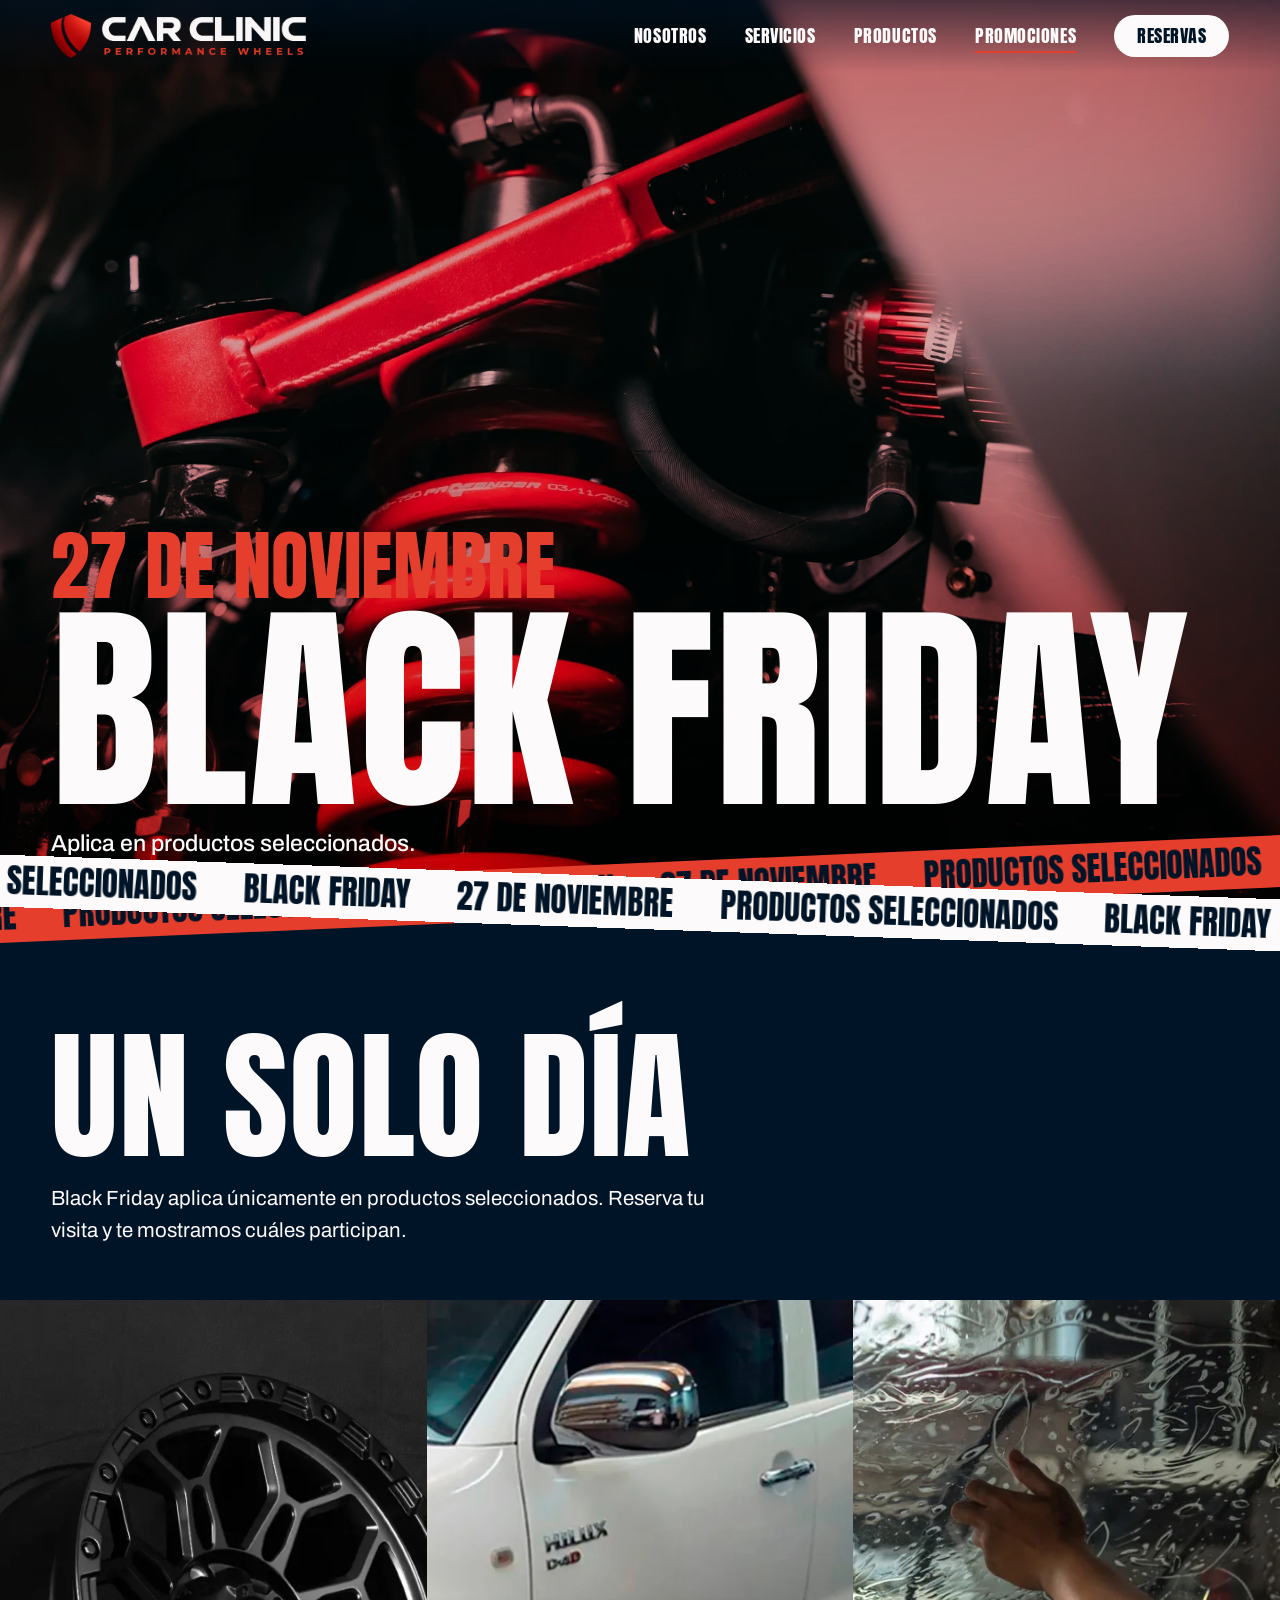
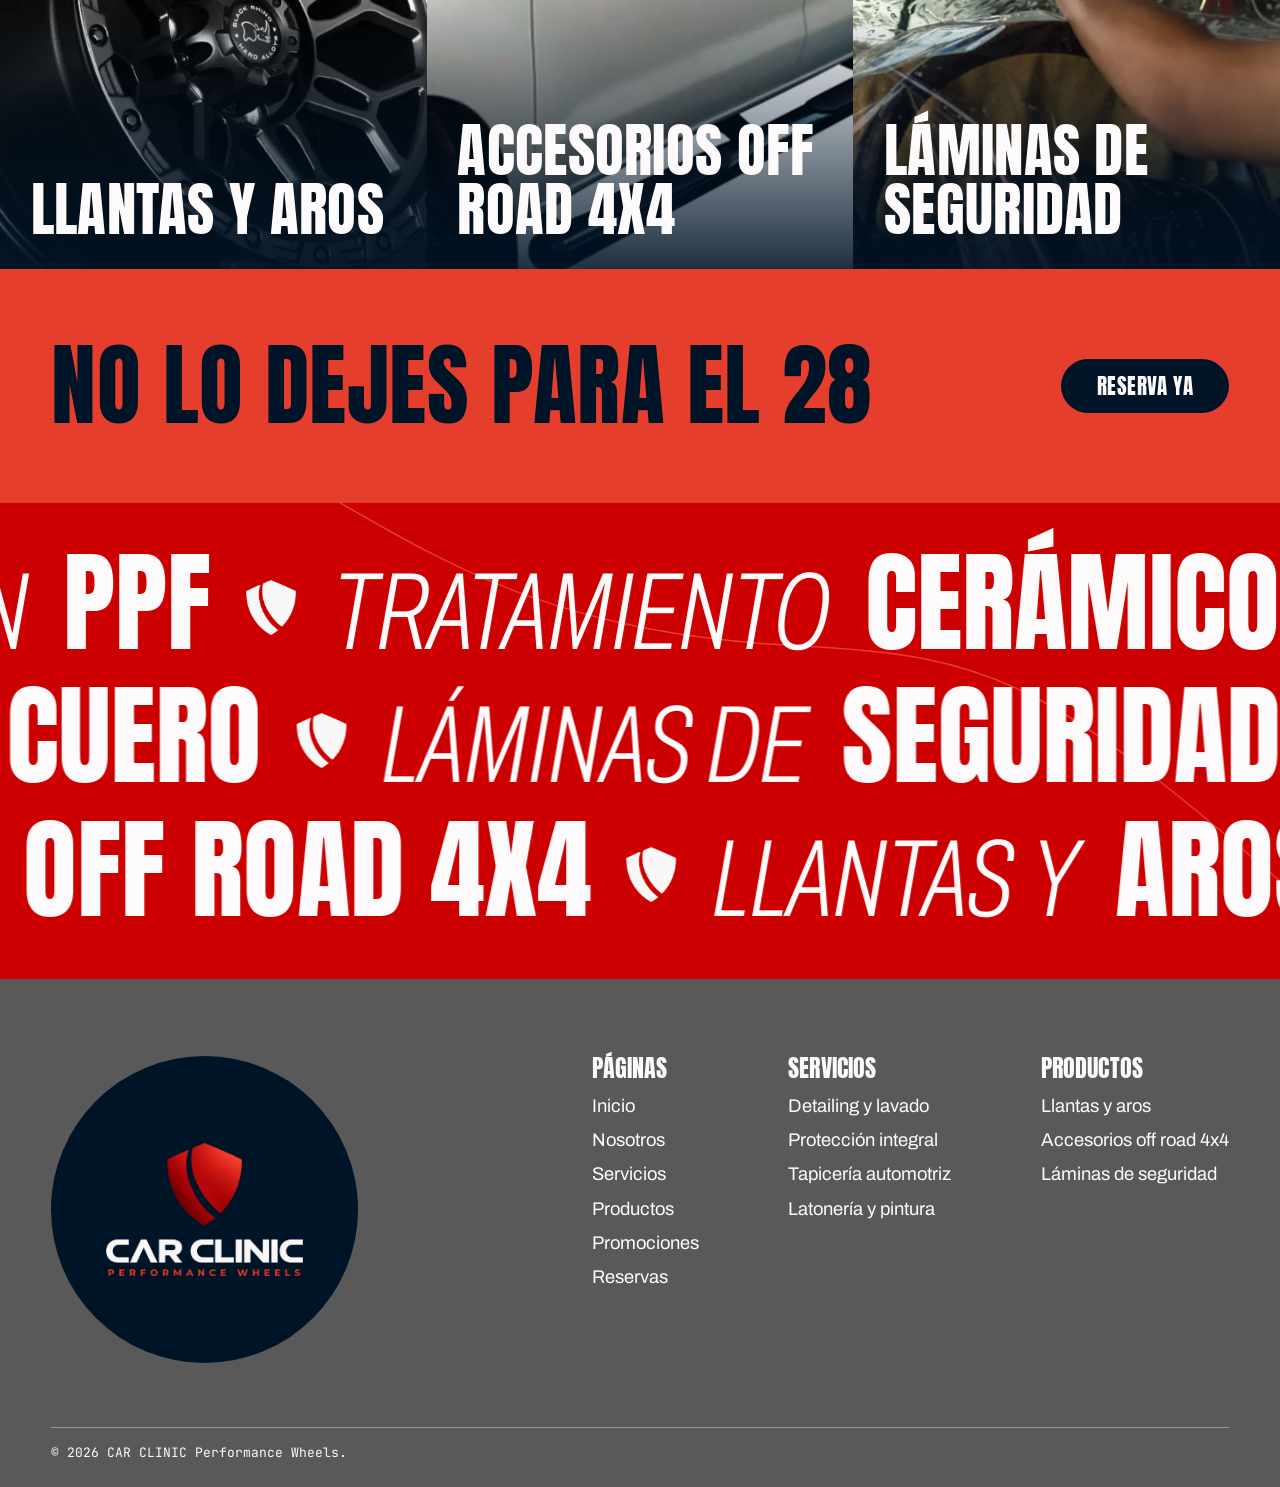
<file: promociones.html>
<!doctype html>
<html lang="es">
<head>
<meta charset="utf-8">
<meta name="viewport" content="width=device-width, initial-scale=1">
<title>Black Friday | CAR CLINIC</title>
<meta name="description" content="Black Friday en CAR CLINIC el 27 de noviembre. Aplica en productos seleccionados.">
<meta name="theme-color" content="#001427">
<link rel="icon" type="image/png" href="assets/img/favicon.png">
<link rel="preload" href="assets/fonts/anton-latin-400-normal.woff2" as="font" type="font/woff2" crossorigin>
<link rel="stylesheet" href="assets/css/main.css">
</head>
<body class="tint-red">
<a class="skip" href="#contenido">Saltar al contenido</a>
<header class="site-header">
  <a class="brand" href="index.html"><img class="brand__shield" src="assets/img/escudo.webp" width="651" height="720" alt=""><img src="assets/img/logo-sm.webp" width="520" height="97" alt="CAR CLINIC, inicio"></a>
  <button class="nav-toggle" type="button" aria-expanded="false" aria-controls="menu" aria-label="Abrir menú"><span></span><span></span></button>
  <nav class="site-nav" id="menu" aria-label="Principal">
    <ul>
      <li><a href="nosotros.html">Nosotros</a></li>
      <li><a href="servicios.html">Servicios</a></li>
      <li><a href="productos.html">Productos</a></li>
      <li><a href="promociones.html" aria-current="page">Promociones</a></li>
      <li><a href="reservas.html" class="nav-cta">Reservas</a></li>
    </ul>
  </nav>
</header>
<main id="contenido">
<section class="page-hero bf-hero">
  <img class="page-hero__img" data-parallax src="assets/img/bf-hero.webp" width="2048" height="1365" alt="Suspensión roja de una camioneta sobre fondo oscuro">
  <div class="bf-hero__inner">
    <p class="bf-hero__date">27 de noviembre</p>
    <h1 class="bf-hero__title display"><span class="mask"><span data-rise>Black Friday</span></span></h1>
    <p class="bf-hero__note">Aplica en productos seleccionados.</p>
  </div>
</section>

<div class="tapes" aria-hidden="true">
  <div class="tape tape--a" data-ticker data-speed="70"><div class="ticker__track"><div class="ticker__group"><span>Black Friday</span><span>27 de noviembre</span><span>Productos seleccionados</span><span>Black Friday</span><span>27 de noviembre</span><span>Productos seleccionados</span><span>Black Friday</span><span>27 de noviembre</span><span>Productos seleccionados</span><span>Black Friday</span><span>27 de noviembre</span><span>Productos seleccionados</span><span>Black Friday</span><span>27 de noviembre</span><span>Productos seleccionados</span></div></div></div>
  <div class="tape tape--b" data-ticker="rev" data-speed="80"><div class="ticker__track"><div class="ticker__group"><span>Black Friday</span><span>27 de noviembre</span><span>Productos seleccionados</span><span>Black Friday</span><span>27 de noviembre</span><span>Productos seleccionados</span><span>Black Friday</span><span>27 de noviembre</span><span>Productos seleccionados</span><span>Black Friday</span><span>27 de noviembre</span><span>Productos seleccionados</span><span>Black Friday</span><span>27 de noviembre</span><span>Productos seleccionados</span></div></div></div>
</div>

<section class="bf-count" data-countdown aria-label="Tiempo restante para Black Friday">
  <div class="bf-count__grid">
      <div class="bf-count__unit"><div class="bf-count__pill" data-unit="d">00</div><h3 class="display">Días</h3></div>
      <div class="bf-count__unit"><div class="bf-count__pill" data-unit="h">00</div><h3 class="display">Horas</h3></div>
      <div class="bf-count__unit"><div class="bf-count__pill" data-unit="m">00</div><h3 class="display">Min</h3></div>
      <div class="bf-count__unit"><div class="bf-count__pill" data-unit="s">00</div><h3 class="display">Seg</h3></div>
  </div>
  <p class="countdown__live">Es hoy</p>
</section>

<section class="bf-lines">
  <div class="bf-lines__head">
    <h2 class="display">Un solo día</h2>
    <p>Black Friday aplica únicamente en productos seleccionados. Reserva tu visita y te mostramos cuáles participan.</p>
  </div>
  <div class="bf-lines__grid">
    <article class="bf-tile"><img src="assets/img/bf-capsula.webp" width="960" height="1280" loading="lazy" alt="Aro negro"><h3 class="display">Llantas y aros</h3></article>
    <article class="bf-tile"><img src="assets/img/promo-accesorios.webp" width="1200" height="800" loading="lazy" alt="Camioneta blanca con estribos negros"><h3 class="display">Accesorios off road 4x4</h3></article>
    <article class="bf-tile"><img src="assets/img/card-laminas.webp" width="900" height="600" loading="lazy" alt="Técnico instalando lámina en un vidrio"><h3 class="display">Láminas de seguridad</h3></article>
  </div>
</section>

<section class="cta-band">
  <h2 class="display">No lo dejes para el 28</h2>
  <a class="btn" href="reservas.html">Reserva ya</a>
</section>
<section class="ticker" aria-label="Lo que ofrecemos">
  <svg class="ticker__road" viewBox="0 0 1440 400" preserveAspectRatio="none" aria-hidden="true"><path d="M360 -10 C 520 60, 640 110, 900 120 C 1120 128, 1180 150, 1460 330"/></svg>
  <div class="ticker__row" data-ticker data-speed="46"><div class="ticker__track"><div class="ticker__group"><span class="t-thin">Protección</span><span class="t-bold">PPF</span><img class="t-shield" src="assets/img/escudo-blanco.webp" width="580" height="640" alt=""><span class="t-thin">Tratamiento</span><span class="t-bold">Cerámico</span><img class="t-shield" src="assets/img/escudo-blanco.webp" width="580" height="640" alt=""><span class="t-thin">Lavado</span><span class="t-bold">Premium</span><img class="t-shield" src="assets/img/escudo-blanco.webp" width="580" height="640" alt=""><span class="t-thin">Detailing</span><span class="t-bold">Completo</span><img class="t-shield" src="assets/img/escudo-blanco.webp" width="580" height="640" alt=""></div></div></div>
  <div class="ticker__row" data-ticker="rev" data-speed="54"><div class="ticker__track"><div class="ticker__group"><span class="t-thin">Láminas de</span><span class="t-bold">Seguridad</span><img class="t-shield" src="assets/img/escudo-blanco.webp" width="580" height="640" alt=""><span class="t-thin">Tapicería</span><span class="t-bold">A medida</span><img class="t-shield" src="assets/img/escudo-blanco.webp" width="580" height="640" alt=""><span class="t-thin">Forros</span><span class="t-bold">Slimfit</span><img class="t-shield" src="assets/img/escudo-blanco.webp" width="580" height="640" alt=""><span class="t-thin">Volantes</span><span class="t-bold">En cuero</span><img class="t-shield" src="assets/img/escudo-blanco.webp" width="580" height="640" alt=""></div></div></div>
  <div class="ticker__row" data-ticker data-speed="50"><div class="ticker__track"><div class="ticker__group"><span class="t-thin">Accesorios</span><span class="t-bold">Off road 4x4</span><img class="t-shield" src="assets/img/escudo-blanco.webp" width="580" height="640" alt=""><span class="t-thin">Llantas y</span><span class="t-bold">Aros</span><img class="t-shield" src="assets/img/escudo-blanco.webp" width="580" height="640" alt=""><span class="t-thin">Suspensión</span><span class="t-bold">Para camionetas</span><img class="t-shield" src="assets/img/escudo-blanco.webp" width="580" height="640" alt=""><span class="t-thin">Roll bar y</span><span class="t-bold">Estribos</span><img class="t-shield" src="assets/img/escudo-blanco.webp" width="580" height="640" alt=""></div></div></div>
</section>
</main>
<footer class="site-footer">
  <div class="site-footer__top">
    <a class="site-footer__logo" href="index.html"><img src="assets/img/logo-escudo.webp" width="900" height="609" loading="lazy" alt="CAR CLINIC Performance Wheels"></a>
    <div class="site-footer__cols">
      <div>
        <h2 class="display">Páginas</h2>
        <ul>
          <li><a href="index.html">Inicio</a></li>
          <li><a href="nosotros.html">Nosotros</a></li>
          <li><a href="servicios.html">Servicios</a></li>
          <li><a href="productos.html">Productos</a></li>
          <li><a href="promociones.html">Promociones</a></li>
          <li><a href="reservas.html">Reservas</a></li>
        </ul>
      </div>
      <div>
        <h2 class="display">Servicios</h2>
        <ul>
          <li><a href="servicios.html#detailing">Detailing y lavado</a></li>
          <li><a href="servicios.html#proteccion">Protección integral</a></li>
          <li><a href="servicios.html#tapiceria">Tapicería automotriz</a></li>
          <li><a href="servicios.html#latoneria">Latonería y pintura</a></li>
        </ul>
      </div>
      <div>
        <h2 class="display">Productos</h2>
        <ul>
          <li><a href="productos.html#llantas">Llantas y aros</a></li>
          <li><a href="productos.html#accesorios">Accesorios off road 4x4</a></li>
          <li><a href="productos.html#laminas">Láminas de seguridad</a></li>
        </ul>
      </div>
    </div>
  </div>
  <p class="site-footer__legal mono">© 2026 CAR CLINIC Performance Wheels.</p>
</footer>
<script src="assets/vendor/gsap.min.js"></script>
<script src="assets/vendor/ScrollTrigger.min.js"></script>
<script src="assets/vendor/lenis.min.js"></script>
<script src="assets/js/main.js"></script>
</body>
</html>
</file>
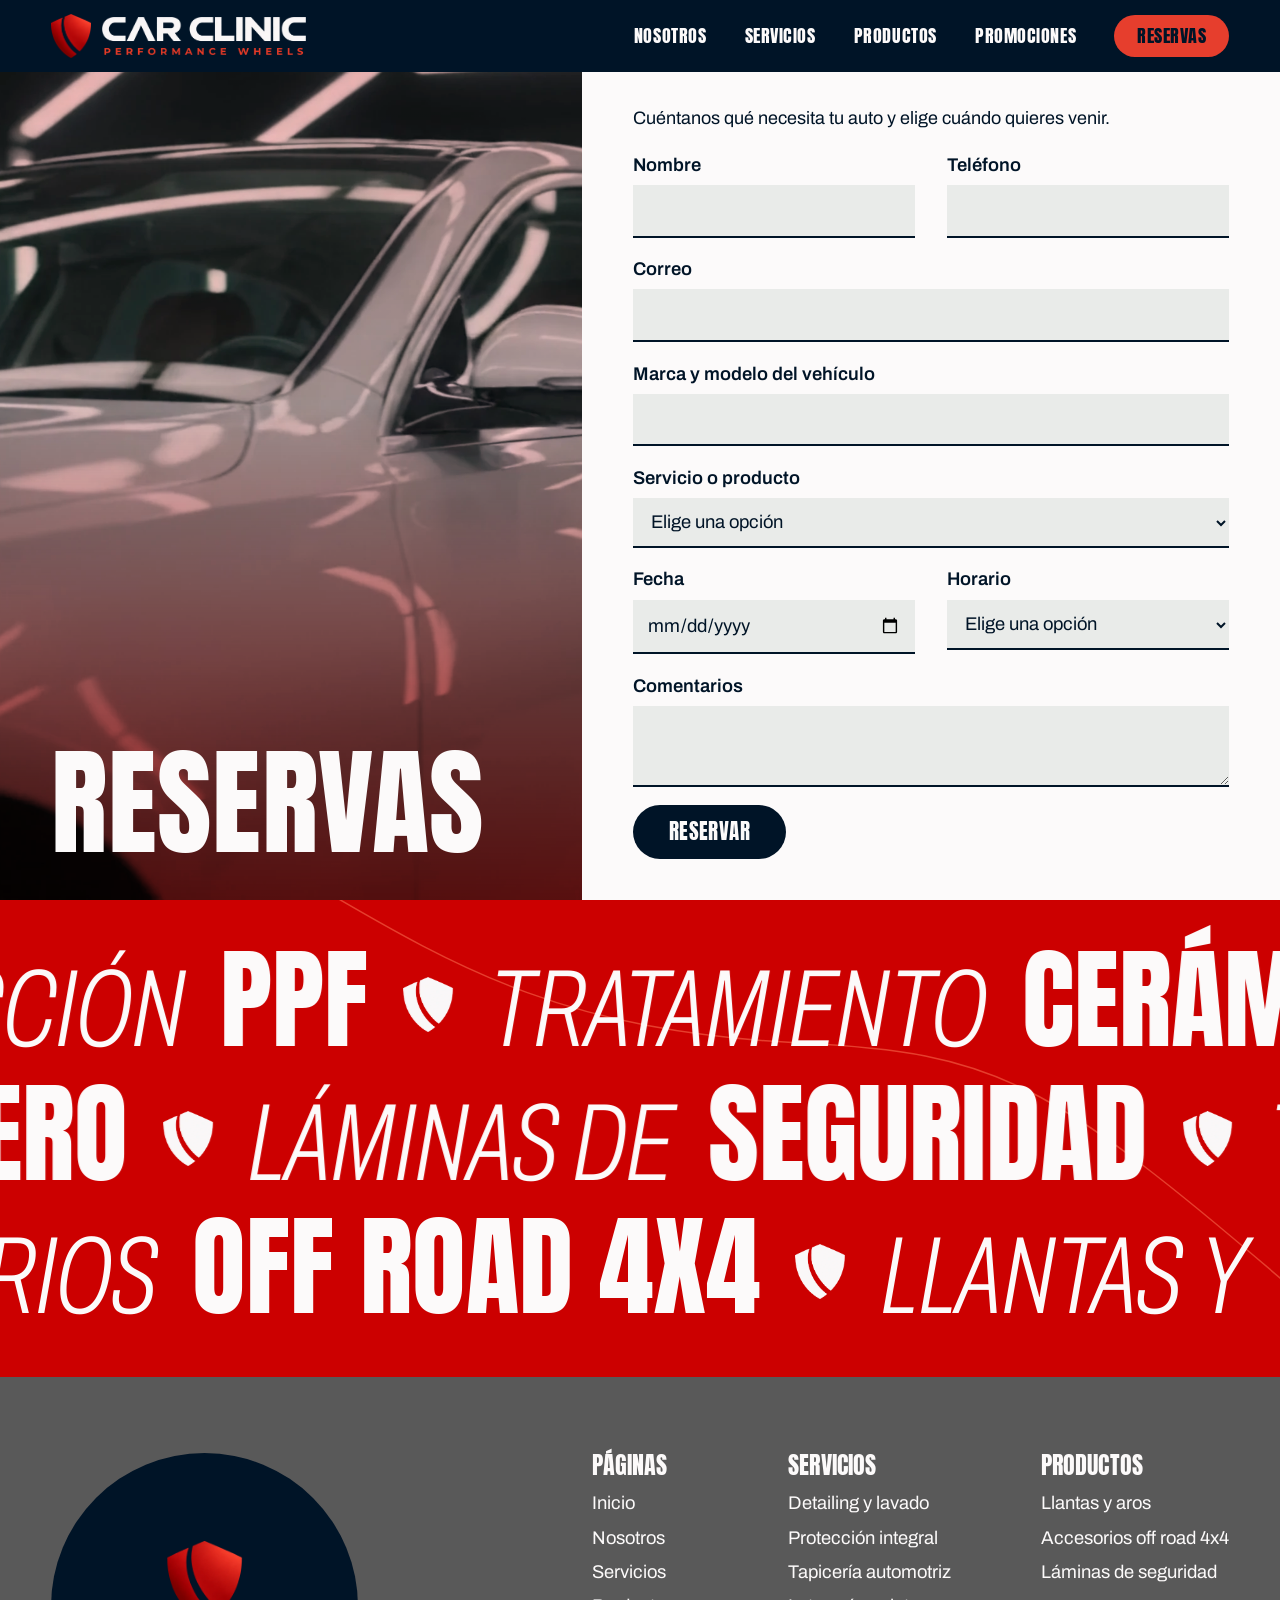
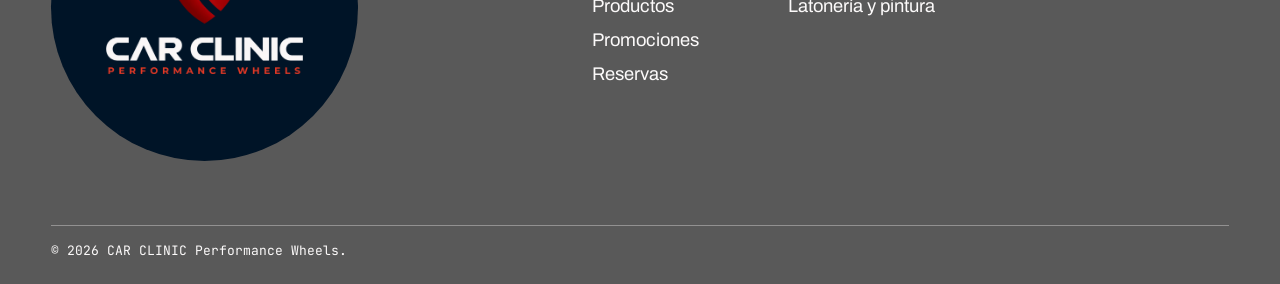
<file: reservas.html>
<!doctype html>
<html lang="es">
<head>
<meta charset="utf-8">
<meta name="viewport" content="width=device-width, initial-scale=1">
<title>Reservas | CAR CLINIC</title>
<meta name="description" content="Reserva tu visita a CAR CLINIC.">
<meta name="theme-color" content="#001427">
<link rel="icon" type="image/png" href="assets/img/favicon.png">
<link rel="preload" href="assets/fonts/anton-latin-400-normal.woff2" as="font" type="font/woff2" crossorigin>
<link rel="stylesheet" href="assets/css/main.css">
</head>
<body class="tint-red">
<a class="skip" href="#contenido">Saltar al contenido</a>
<header class="site-header site-header--solid">
  <a class="brand" href="index.html"><img class="brand__shield" src="assets/img/escudo.webp" width="651" height="720" alt=""><img src="assets/img/logo-sm.webp" width="520" height="97" alt="CAR CLINIC, inicio"></a>
  <button class="nav-toggle" type="button" aria-expanded="false" aria-controls="menu" aria-label="Abrir menú"><span></span><span></span></button>
  <nav class="site-nav" id="menu" aria-label="Principal">
    <ul>
      <li><a href="nosotros.html">Nosotros</a></li>
      <li><a href="servicios.html">Servicios</a></li>
      <li><a href="productos.html">Productos</a></li>
      <li><a href="promociones.html">Promociones</a></li>
      <li><a href="reservas.html" class="nav-cta" aria-current="page">Reservas</a></li>
    </ul>
  </nav>
</header>
<main id="contenido">
<section class="book">
  <div class="book__media">
    <img src="assets/img/reservas.webp" width="1152" height="1440" alt="Auto plateado con reflejos de luz en el taller">
    <h1 class="display"><span class="mask"><span data-rise>Reservas</span></span></h1>
  </div>
  <form class="book__form" data-book>
    <p class="book__intro">Cuéntanos qué necesita tu auto y elige cuándo quieres venir.</p>
    <div class="field"><label for="nombre">Nombre</label><input id="nombre" name="nombre" autocomplete="name" required></div>
    <div class="field"><label for="telefono">Teléfono</label><input id="telefono" name="telefono" type="tel" autocomplete="tel" required></div>
    <div class="field field--wide"><label for="correo">Correo</label><input id="correo" name="correo" type="email" autocomplete="email"></div>
    <div class="field field--wide"><label for="vehiculo">Marca y modelo del vehículo</label><input id="vehiculo" name="vehiculo" required></div>
    <div class="field field--wide">
      <label for="servicio">Servicio o producto</label>
      <select id="servicio" name="servicio" required>
        <option value="">Elige una opción</option>
            <optgroup label="Detailing y lavado">
              <option>Lavado ejecutivo</option>
              <option>Lavado completo</option>
              <option>Lavado premium</option>
              <option>Detailing ejecutivo</option>
              <option>Detailing completo</option>
            </optgroup>
            <optgroup label="Protección integral">
              <option>Protección PPF</option>
              <option>Tratamiento cerámico</option>
            </optgroup>
            <optgroup label="Tapicería automotriz">
              <option>Forros Slimfit</option>
              <option>Tapicería de volantes</option>
              <option>Tapizado de cielo o termoformado</option>
              <option>Moqueteado y alfombrado de piso</option>
              <option>Tapizado de capuchones y pomos</option>
              <option>Tapizado de puertas</option>
              <option>Tapizado de tablero</option>
            </optgroup>
            <optgroup label="Latonería y pintura">
              <option>Latonería y pintura</option>
            </optgroup>
            <optgroup label="Productos">
              <option>Accesorios off road 4x4</option>
              <option>Láminas de seguridad</option>
              <option>Llantas y aros</option>
            </optgroup>
      </select>
    </div>
    <div class="field"><label for="fecha">Fecha</label><input id="fecha" name="fecha" type="date" required></div>
    <div class="field">
      <label for="horario">Horario</label>
      <select id="horario" name="horario" required>
        <option value="">Elige una opción</option>
        <option>Mañana</option>
        <option>Tarde</option>
      </select>
    </div>
    <div class="field field--wide"><label for="comentarios">Comentarios</label><textarea id="comentarios" name="comentarios"></textarea></div>
    <div class="book__actions">
      <button class="btn" type="submit">Reservar</button>
      <p class="book__status" data-status role="status"></p>
    </div>
  </form>
</section>
<section class="ticker" aria-label="Lo que ofrecemos">
  <svg class="ticker__road" viewBox="0 0 1440 400" preserveAspectRatio="none" aria-hidden="true"><path d="M360 -10 C 520 60, 640 110, 900 120 C 1120 128, 1180 150, 1460 330"/></svg>
  <div class="ticker__row" data-ticker data-speed="46"><div class="ticker__track"><div class="ticker__group"><span class="t-thin">Protección</span><span class="t-bold">PPF</span><img class="t-shield" src="assets/img/escudo-blanco.webp" width="580" height="640" alt=""><span class="t-thin">Tratamiento</span><span class="t-bold">Cerámico</span><img class="t-shield" src="assets/img/escudo-blanco.webp" width="580" height="640" alt=""><span class="t-thin">Lavado</span><span class="t-bold">Premium</span><img class="t-shield" src="assets/img/escudo-blanco.webp" width="580" height="640" alt=""><span class="t-thin">Detailing</span><span class="t-bold">Completo</span><img class="t-shield" src="assets/img/escudo-blanco.webp" width="580" height="640" alt=""></div></div></div>
  <div class="ticker__row" data-ticker="rev" data-speed="54"><div class="ticker__track"><div class="ticker__group"><span class="t-thin">Láminas de</span><span class="t-bold">Seguridad</span><img class="t-shield" src="assets/img/escudo-blanco.webp" width="580" height="640" alt=""><span class="t-thin">Tapicería</span><span class="t-bold">A medida</span><img class="t-shield" src="assets/img/escudo-blanco.webp" width="580" height="640" alt=""><span class="t-thin">Forros</span><span class="t-bold">Slimfit</span><img class="t-shield" src="assets/img/escudo-blanco.webp" width="580" height="640" alt=""><span class="t-thin">Volantes</span><span class="t-bold">En cuero</span><img class="t-shield" src="assets/img/escudo-blanco.webp" width="580" height="640" alt=""></div></div></div>
  <div class="ticker__row" data-ticker data-speed="50"><div class="ticker__track"><div class="ticker__group"><span class="t-thin">Accesorios</span><span class="t-bold">Off road 4x4</span><img class="t-shield" src="assets/img/escudo-blanco.webp" width="580" height="640" alt=""><span class="t-thin">Llantas y</span><span class="t-bold">Aros</span><img class="t-shield" src="assets/img/escudo-blanco.webp" width="580" height="640" alt=""><span class="t-thin">Suspensión</span><span class="t-bold">Para camionetas</span><img class="t-shield" src="assets/img/escudo-blanco.webp" width="580" height="640" alt=""><span class="t-thin">Roll bar y</span><span class="t-bold">Estribos</span><img class="t-shield" src="assets/img/escudo-blanco.webp" width="580" height="640" alt=""></div></div></div>
</section>
</main>
<footer class="site-footer">
  <div class="site-footer__top">
    <a class="site-footer__logo" href="index.html"><img src="assets/img/logo-escudo.webp" width="900" height="609" loading="lazy" alt="CAR CLINIC Performance Wheels"></a>
    <div class="site-footer__cols">
      <div>
        <h2 class="display">Páginas</h2>
        <ul>
          <li><a href="index.html">Inicio</a></li>
          <li><a href="nosotros.html">Nosotros</a></li>
          <li><a href="servicios.html">Servicios</a></li>
          <li><a href="productos.html">Productos</a></li>
          <li><a href="promociones.html">Promociones</a></li>
          <li><a href="reservas.html">Reservas</a></li>
        </ul>
      </div>
      <div>
        <h2 class="display">Servicios</h2>
        <ul>
          <li><a href="servicios.html#detailing">Detailing y lavado</a></li>
          <li><a href="servicios.html#proteccion">Protección integral</a></li>
          <li><a href="servicios.html#tapiceria">Tapicería automotriz</a></li>
          <li><a href="servicios.html#latoneria">Latonería y pintura</a></li>
        </ul>
      </div>
      <div>
        <h2 class="display">Productos</h2>
        <ul>
          <li><a href="productos.html#llantas">Llantas y aros</a></li>
          <li><a href="productos.html#accesorios">Accesorios off road 4x4</a></li>
          <li><a href="productos.html#laminas">Láminas de seguridad</a></li>
        </ul>
      </div>
    </div>
  </div>
  <p class="site-footer__legal mono">© 2026 CAR CLINIC Performance Wheels.</p>
</footer>
<script src="assets/vendor/gsap.min.js"></script>
<script src="assets/vendor/ScrollTrigger.min.js"></script>
<script src="assets/vendor/lenis.min.js"></script>
<script src="assets/js/main.js"></script>
</body>
</html>
</file>
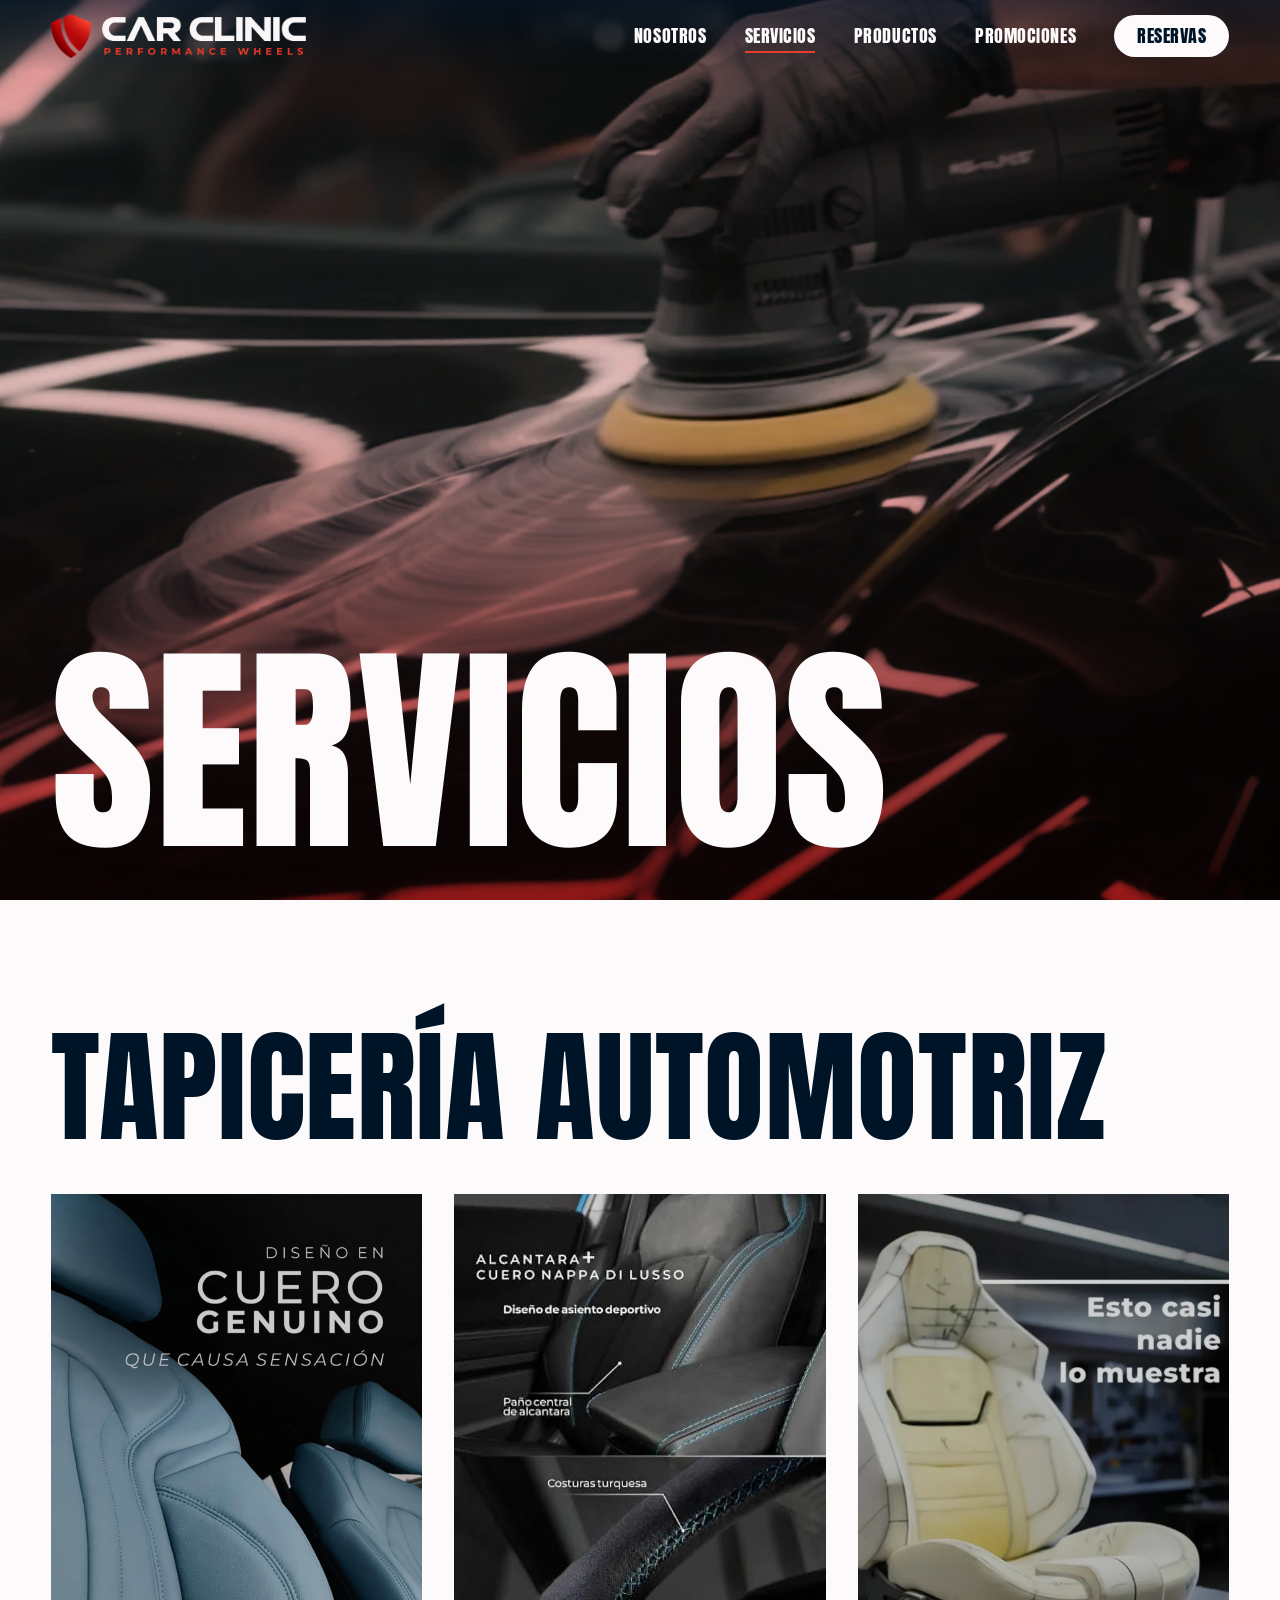
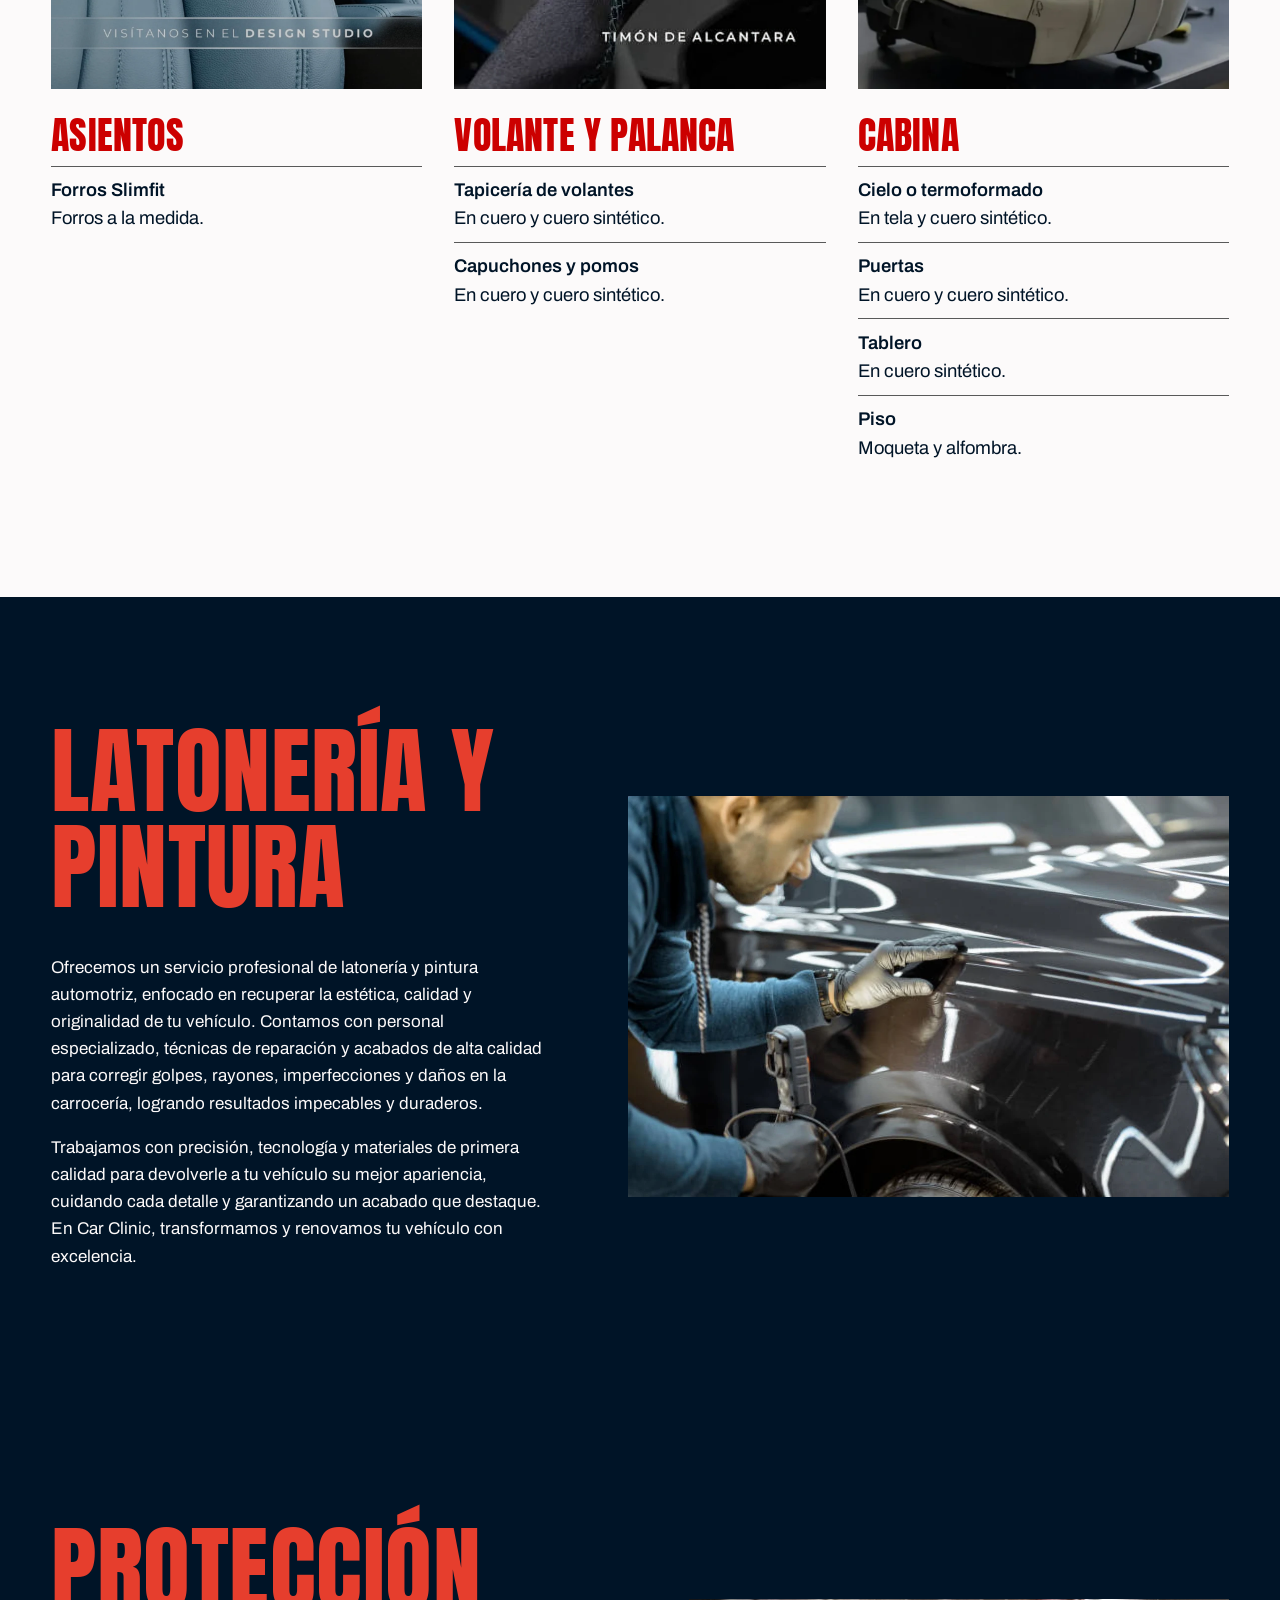
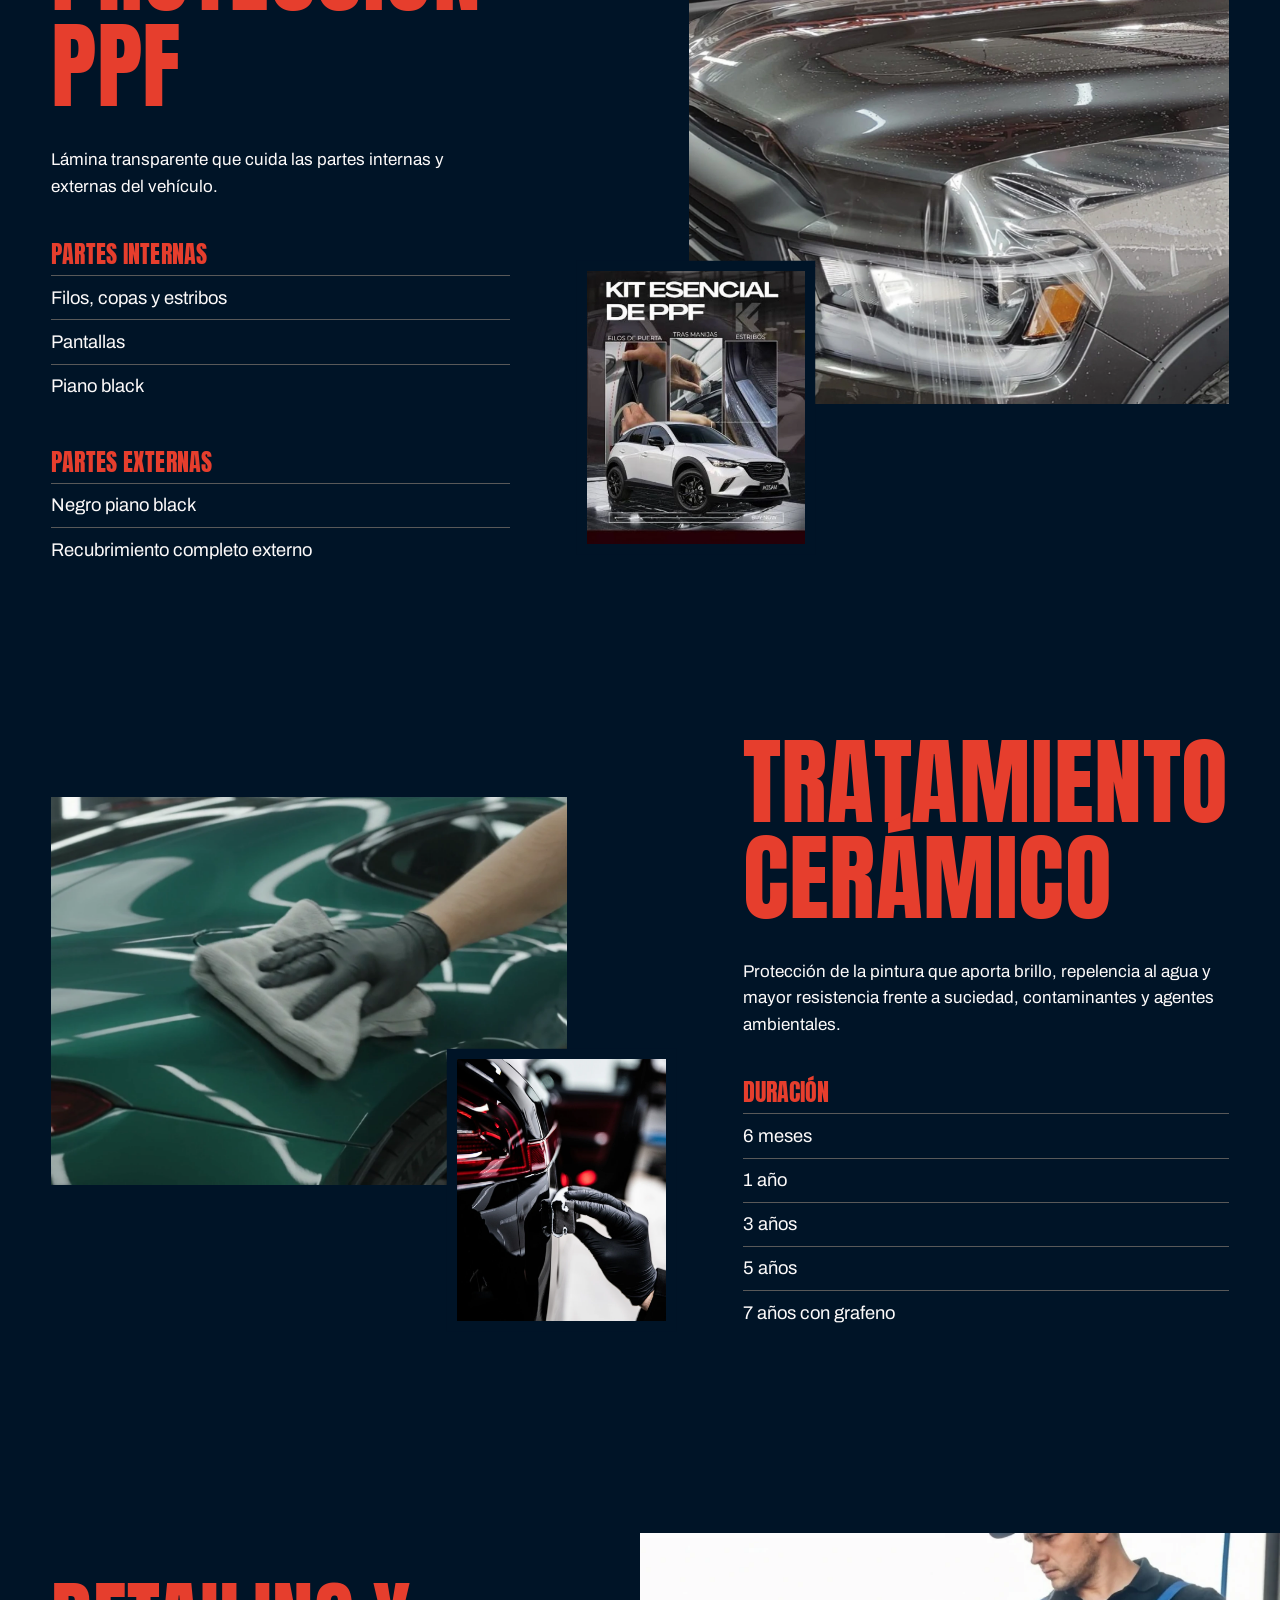
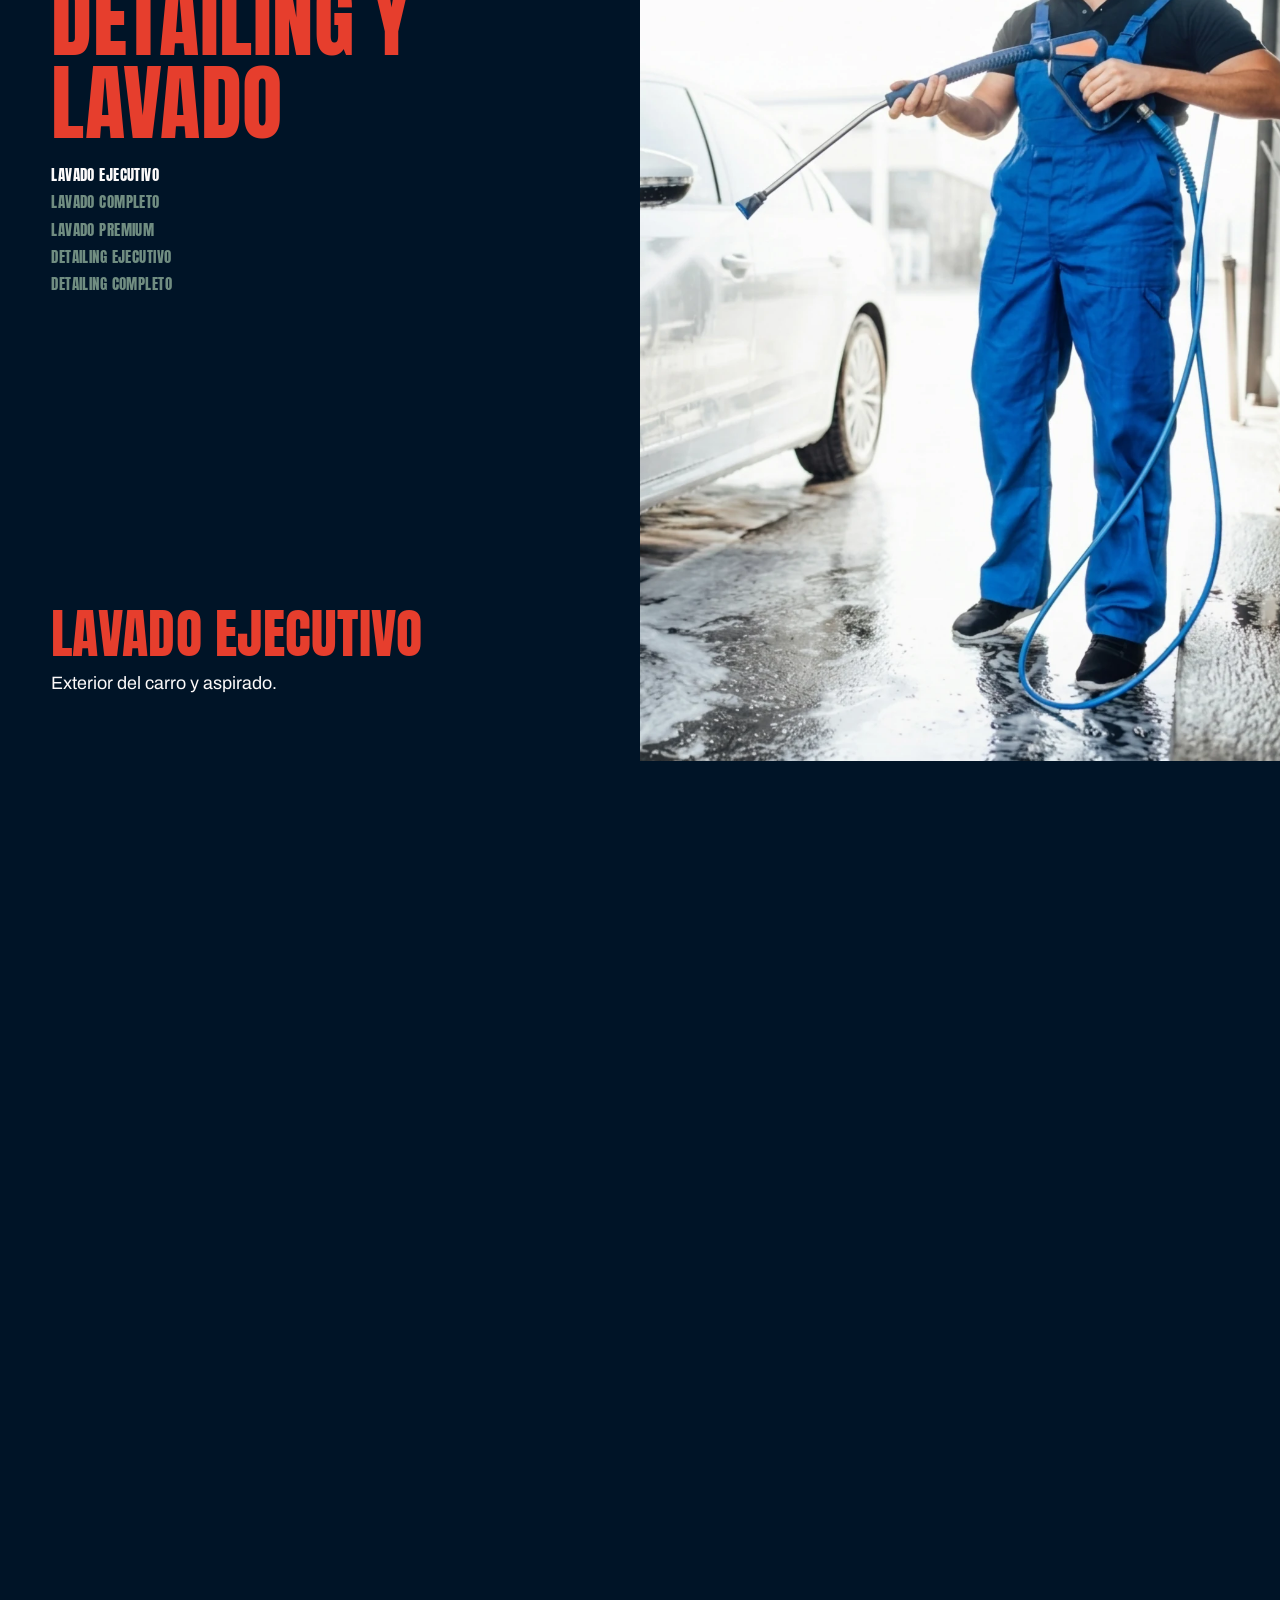
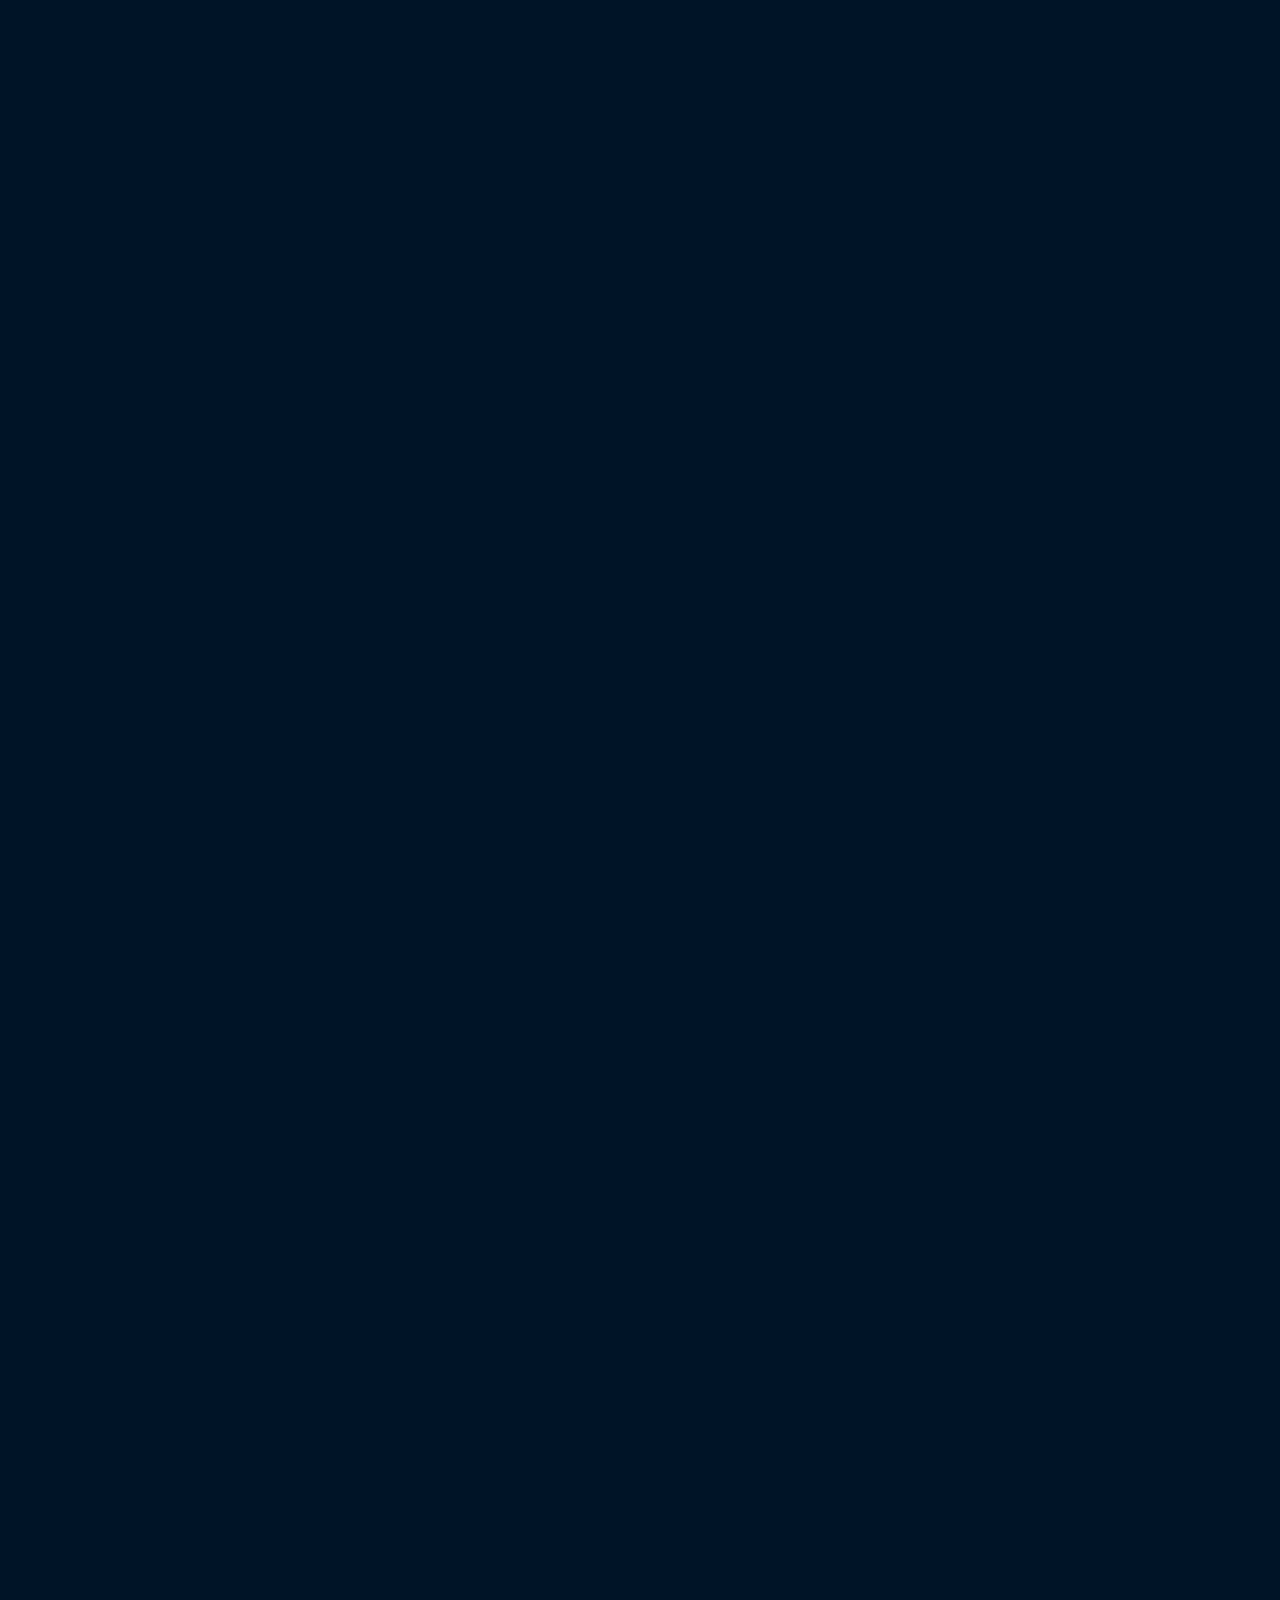
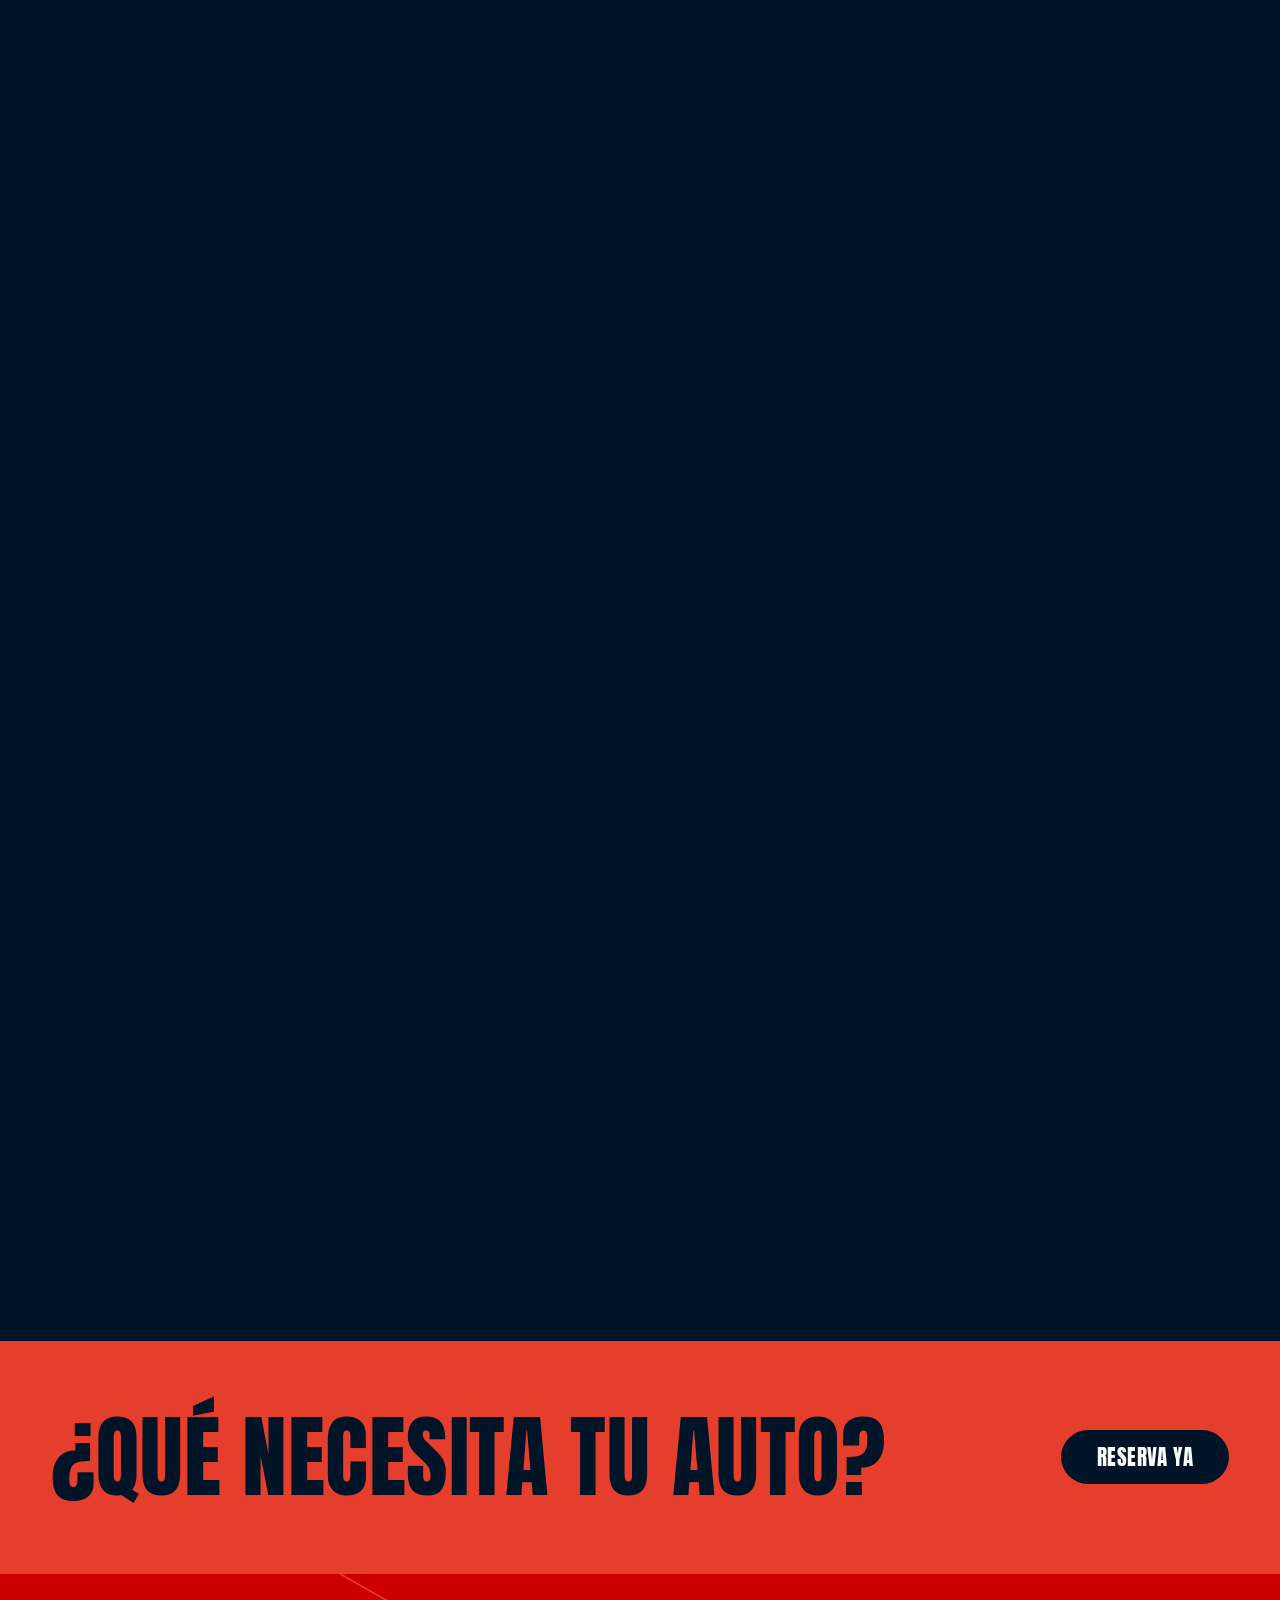
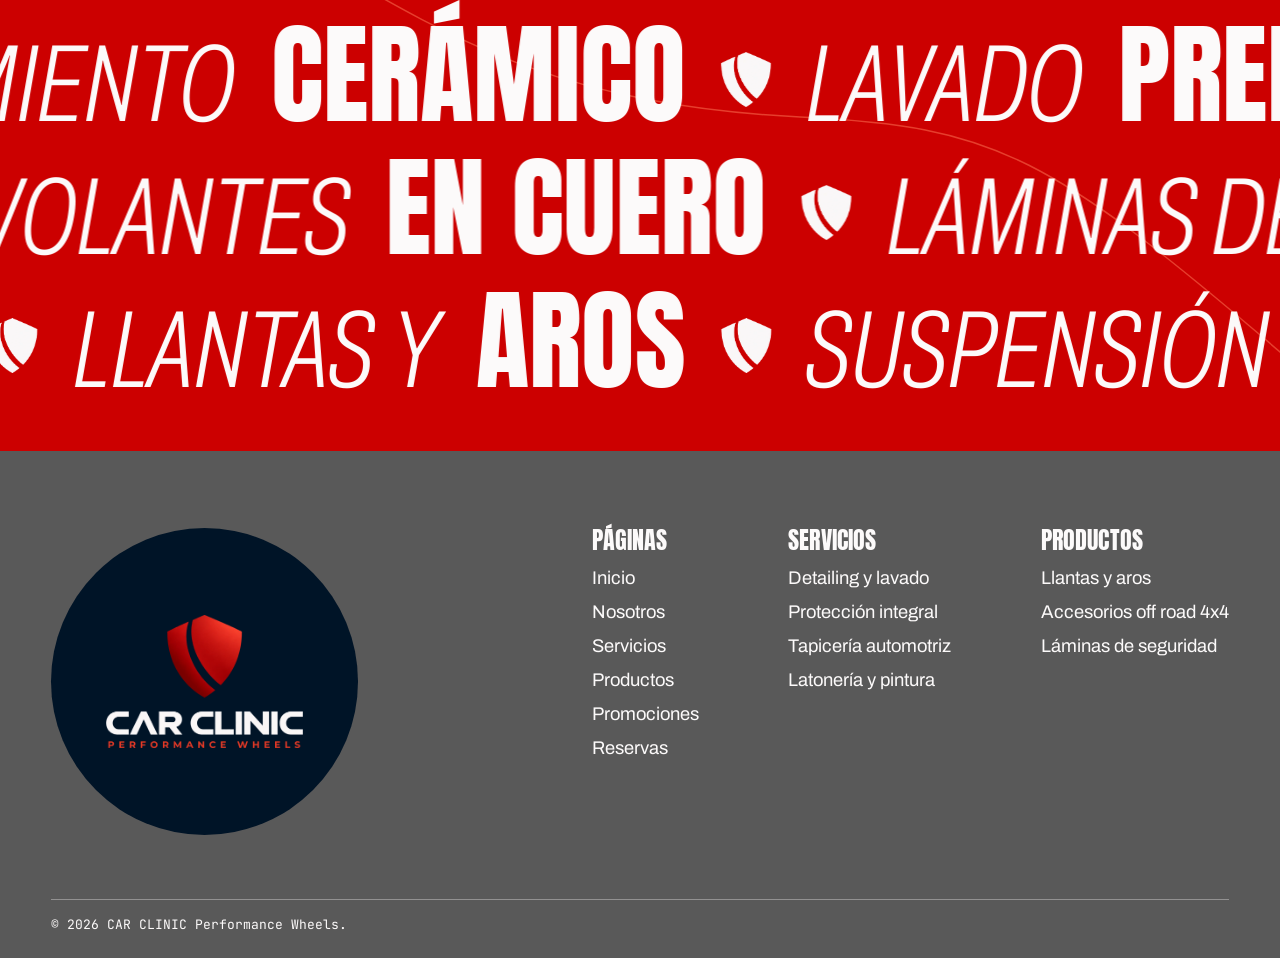
<file: servicios.html>
<!doctype html>
<html lang="es">
<head>
<meta charset="utf-8">
<meta name="viewport" content="width=device-width, initial-scale=1">
<title>Servicios | CAR CLINIC</title>
<meta name="description" content="Protección PPF, tratamiento cerámico, detailing, lavado y tapicería automotriz.">
<meta name="theme-color" content="#001427">
<link rel="icon" type="image/png" href="assets/img/favicon.png">
<link rel="preload" href="assets/fonts/anton-latin-400-normal.woff2" as="font" type="font/woff2" crossorigin>
<link rel="stylesheet" href="assets/css/main.css">
</head>
<body class="tint-red">
<a class="skip" href="#contenido">Saltar al contenido</a>
<header class="site-header">
  <a class="brand" href="index.html"><img class="brand__shield" src="assets/img/escudo.webp" width="651" height="720" alt=""><img src="assets/img/logo-sm.webp" width="520" height="97" alt="CAR CLINIC, inicio"></a>
  <button class="nav-toggle" type="button" aria-expanded="false" aria-controls="menu" aria-label="Abrir menú"><span></span><span></span></button>
  <nav class="site-nav" id="menu" aria-label="Principal">
    <ul>
      <li><a href="nosotros.html">Nosotros</a></li>
      <li><a href="servicios.html" aria-current="page">Servicios</a></li>
      <li><a href="productos.html">Productos</a></li>
      <li><a href="promociones.html">Promociones</a></li>
      <li><a href="reservas.html" class="nav-cta">Reservas</a></li>
    </ul>
  </nav>
</header>
<main id="contenido">
<section class="page-hero">
  <img class="page-hero__img" data-parallax src="assets/img/servicios-hero.webp" width="2400" height="1350" alt="Pulido de la pintura de un auto negro">
  <h1 class="page-hero__title display"><span class="mask"><span data-rise>Servicios</span></span></h1>
</section>

<section class="panels" id="tapiceria">
  <h2 class="panels__title display">Tapicería automotriz</h2>
  <div class="panels__grid">
    <article>
      <img src="assets/img/tap-asientos.webp" width="1200" height="1600" loading="lazy" alt="Asientos de cuero genuino azul">
      <h3 class="display">Asientos</h3>
      <ul><li><b>Forros Slimfit</b>Forros a la medida.</li></ul>
    </article>
    <article>
      <img src="assets/img/tap-volante.webp" width="1200" height="1600" loading="lazy" alt="Asiento deportivo y timón forrados en alcántara con costuras turquesa">
      <h3 class="display">Volante y palanca</h3>
      <ul>
        <li><b>Tapicería de volantes</b>En cuero y cuero sintético.</li>
        <li><b>Capuchones y pomos</b>En cuero y cuero sintético.</li>
      </ul>
    </article>
    <article>
      <img src="assets/img/tap-cabina.webp" width="1200" height="1600" loading="lazy" alt="Asiento en proceso de tapizado">
      <h3 class="display">Cabina</h3>
      <ul>
        <li><b>Cielo o termoformado</b>En tela y cuero sintético.</li>
        <li><b>Puertas</b>En cuero y cuero sintético.</li>
        <li><b>Tablero</b>En cuero sintético.</li>
        <li><b>Piso</b>Moqueta y alfombra.</li>
      </ul>
    </article>
  </div>
</section>

<section class="bodyshop" id="latoneria">
  <div class="bodyshop__intro">
    <div class="bodyshop__copy">
      <h2 class="display">Latonería y pintura</h2>
      <p>Ofrecemos un servicio profesional de latonería y pintura automotriz, enfocado en recuperar la estética, calidad y originalidad de tu vehículo. Contamos con personal especializado, técnicas de reparación y acabados de alta calidad para corregir golpes, rayones, imperfecciones y daños en la carrocería, logrando resultados impecables y duraderos.</p>
      <p>Trabajamos con precisión, tecnología y materiales de primera calidad para devolverle a tu vehículo su mejor apariencia, cuidando cada detalle y garantizando un acabado que destaque. En Car Clinic, transformamos y renovamos tu vehículo con excelencia.</p>
    </div>
    <img class="bodyshop__feature" src="assets/img/lat-principal.webp" width="1200" height="800" loading="lazy" alt="Técnico revisando el acabado de la pintura de un auto">
  </div>
</section>

<section class="duo" id="proteccion">
  <div class="duo__row">
    <div class="duo__copy">
      <h2 class="display">Protección PPF</h2>
      <p>Lámina transparente que cuida las partes internas y externas del vehículo.</p>
      <h3 class="display">Partes internas</h3>
      <ul class="duo__list"><li>Filos, copas y estribos</li><li>Pantallas</li><li>Piano black</li></ul>
      <h3 class="display">Partes externas</h3>
      <ul class="duo__list"><li>Negro piano black</li><li>Recubrimiento completo externo</li></ul>
    </div>
    <div class="duo__media">
      <img class="duo__big" src="assets/img/svc-ppf.webp" width="1440" height="1080" loading="lazy" alt="Camioneta gris con lámina de protección transparente sobre el capó">
      <img class="duo__small" data-float src="assets/img/svc-ppf-detalle.webp" width="800" height="1000" loading="lazy" alt="Kit de PPF para filos de puerta, tras manijas y estribos">
    </div>
  </div>
  <div class="duo__row duo__row--flip">
    <div class="duo__copy">
      <h2 class="display">Tratamiento cerámico</h2>
      <p>Protección de la pintura que aporta brillo, repelencia al agua y mayor resistencia frente a suciedad, contaminantes y agentes ambientales.</p>
      <h3 class="display">Duración</h3>
      <ul class="duo__list"><li>6 meses</li><li>1 año</li><li>3 años</li><li>5 años</li><li>7 años con grafeno</li></ul>
    </div>
    <div class="duo__media">
      <img class="duo__big" src="assets/img/svc-ceramico.webp" width="1920" height="1080" loading="lazy" alt="Mano con guante secando con un paño un auto verde">
      <img class="duo__small" data-float src="assets/img/svc-ceramico-detalle.webp" width="800" height="1000" loading="lazy" alt="Técnico aplicando tratamiento cerámico en la carrocería">
    </div>
  </div>
</section>

<section class="wipes" id="detailing" data-wipes>
  <div class="wipes__stage">
    <div class="wipes__head">
      <h2 class="display">Detailing y lavado</h2>
      <ul class="wipes__index" aria-hidden="true">
        <li>Lavado ejecutivo</li><li>Lavado completo</li><li>Lavado premium</li><li>Detailing ejecutivo</li><li>Detailing completo</li>
      </ul>
    </div>
    <article class="wipes__step">
      <figure class="below-header"><img class="focus-top" src="assets/img/step-ejecutivo.webp" width="1200" height="1350" loading="lazy" alt="Lavado a presión de un auto blanco"></figure>
      <div class="wipes__text"><h3 class="display">Lavado ejecutivo</h3><p>Exterior del carro y aspirado.</p></div>
    </article>
    <article class="wipes__step">
      <figure class="below-header"><img class="focus-top" src="assets/img/step-completo.webp" width="1440" height="1620" loading="lazy" alt="Lavado de llanta y carrocería con espuma"></figure>
      <div class="wipes__text"><h3 class="display">Lavado completo</h3><p>Exterior del carro, aspirado y chasis.</p></div>
    </article>
    <article class="wipes__step">
      <figure class="below-header"><img class="focus-top" src="assets/img/step-premium.webp" width="1440" height="1620" loading="lazy" alt="Técnico lavando un auto blanco con espuma"></figure>
      <div class="wipes__text"><h3 class="display">Lavado premium</h3><p>Exterior del carro, aspirado, chasis y motor.</p></div>
    </article>
    <article class="wipes__step">
      <figure class="below-header"><img class="focus-top" src="assets/img/step-det-ejecutivo.webp" width="1440" height="1620" loading="lazy" alt="Brocha limpiando el tablero de un auto"></figure>
      <div class="wipes__text"><h3 class="display">Detailing ejecutivo</h3><p>Limpieza interna completa, sin desmontaje.</p></div>
    </article>
    <article class="wipes__step">
      <figure class="below-header"><img class="focus-top" src="assets/img/step-det-completo.webp" width="1440" height="1620" loading="lazy" alt="Limpieza profunda de asientos y piso con extractor"></figure>
      <div class="wipes__text"><h3 class="display">Detailing completo</h3><p>Desmontaje interno y limpieza completa.</p></div>
    </article>
  </div>
</section>

<section class="cta-band">
  <h2 class="display">¿Qué necesita tu auto?</h2>
  <a class="btn" href="reservas.html">Reserva ya</a>
</section>
<section class="ticker" aria-label="Lo que ofrecemos">
  <svg class="ticker__road" viewBox="0 0 1440 400" preserveAspectRatio="none" aria-hidden="true"><path d="M360 -10 C 520 60, 640 110, 900 120 C 1120 128, 1180 150, 1460 330"/></svg>
  <div class="ticker__row" data-ticker data-speed="46"><div class="ticker__track"><div class="ticker__group"><span class="t-thin">Protección</span><span class="t-bold">PPF</span><img class="t-shield" src="assets/img/escudo-blanco.webp" width="580" height="640" alt=""><span class="t-thin">Tratamiento</span><span class="t-bold">Cerámico</span><img class="t-shield" src="assets/img/escudo-blanco.webp" width="580" height="640" alt=""><span class="t-thin">Lavado</span><span class="t-bold">Premium</span><img class="t-shield" src="assets/img/escudo-blanco.webp" width="580" height="640" alt=""><span class="t-thin">Detailing</span><span class="t-bold">Completo</span><img class="t-shield" src="assets/img/escudo-blanco.webp" width="580" height="640" alt=""></div></div></div>
  <div class="ticker__row" data-ticker="rev" data-speed="54"><div class="ticker__track"><div class="ticker__group"><span class="t-thin">Láminas de</span><span class="t-bold">Seguridad</span><img class="t-shield" src="assets/img/escudo-blanco.webp" width="580" height="640" alt=""><span class="t-thin">Tapicería</span><span class="t-bold">A medida</span><img class="t-shield" src="assets/img/escudo-blanco.webp" width="580" height="640" alt=""><span class="t-thin">Forros</span><span class="t-bold">Slimfit</span><img class="t-shield" src="assets/img/escudo-blanco.webp" width="580" height="640" alt=""><span class="t-thin">Volantes</span><span class="t-bold">En cuero</span><img class="t-shield" src="assets/img/escudo-blanco.webp" width="580" height="640" alt=""></div></div></div>
  <div class="ticker__row" data-ticker data-speed="50"><div class="ticker__track"><div class="ticker__group"><span class="t-thin">Accesorios</span><span class="t-bold">Off road 4x4</span><img class="t-shield" src="assets/img/escudo-blanco.webp" width="580" height="640" alt=""><span class="t-thin">Llantas y</span><span class="t-bold">Aros</span><img class="t-shield" src="assets/img/escudo-blanco.webp" width="580" height="640" alt=""><span class="t-thin">Suspensión</span><span class="t-bold">Para camionetas</span><img class="t-shield" src="assets/img/escudo-blanco.webp" width="580" height="640" alt=""><span class="t-thin">Roll bar y</span><span class="t-bold">Estribos</span><img class="t-shield" src="assets/img/escudo-blanco.webp" width="580" height="640" alt=""></div></div></div>
</section>
</main>
<footer class="site-footer">
  <div class="site-footer__top">
    <a class="site-footer__logo" href="index.html"><img src="assets/img/logo-escudo.webp" width="900" height="609" loading="lazy" alt="CAR CLINIC Performance Wheels"></a>
    <div class="site-footer__cols">
      <div>
        <h2 class="display">Páginas</h2>
        <ul>
          <li><a href="index.html">Inicio</a></li>
          <li><a href="nosotros.html">Nosotros</a></li>
          <li><a href="servicios.html">Servicios</a></li>
          <li><a href="productos.html">Productos</a></li>
          <li><a href="promociones.html">Promociones</a></li>
          <li><a href="reservas.html">Reservas</a></li>
        </ul>
      </div>
      <div>
        <h2 class="display">Servicios</h2>
        <ul>
          <li><a href="servicios.html#detailing">Detailing y lavado</a></li>
          <li><a href="servicios.html#proteccion">Protección integral</a></li>
          <li><a href="servicios.html#tapiceria">Tapicería automotriz</a></li>
          <li><a href="servicios.html#latoneria">Latonería y pintura</a></li>
        </ul>
      </div>
      <div>
        <h2 class="display">Productos</h2>
        <ul>
          <li><a href="productos.html#llantas">Llantas y aros</a></li>
          <li><a href="productos.html#accesorios">Accesorios off road 4x4</a></li>
          <li><a href="productos.html#laminas">Láminas de seguridad</a></li>
        </ul>
      </div>
    </div>
  </div>
  <p class="site-footer__legal mono">© 2026 CAR CLINIC Performance Wheels.</p>
</footer>
<script src="assets/vendor/gsap.min.js"></script>
<script src="assets/vendor/ScrollTrigger.min.js"></script>
<script src="assets/vendor/lenis.min.js"></script>
<script src="assets/js/main.js"></script>
</body>
</html>
</file>
<file: assets/css/main.css>
@font-face { font-family: 'Anton'; src: url('../fonts/anton-latin-400-normal.woff2') format('woff2'); font-weight: 400; font-display: swap; }
@font-face { font-family: 'Archivo'; src: url('../fonts/archivo-latin-standard-normal.woff2') format('woff2'); font-weight: 100 900; font-stretch: 62% 125%; font-style: normal; font-display: swap; }
@font-face { font-family: 'Archivo'; src: url('../fonts/archivo-latin-standard-italic.woff2') format('woff2'); font-weight: 100 900; font-stretch: 62% 125%; font-style: italic; font-display: swap; }
@font-face { font-family: 'Bodoni Moda'; src: url('../fonts/bodoni-moda-latin-standard-normal.woff2') format('woff2'); font-weight: 400 900; font-style: normal; font-display: swap; }
@font-face { font-family: 'Bodoni Moda'; src: url('../fonts/bodoni-moda-latin-standard-italic.woff2') format('woff2'); font-weight: 400 900; font-style: italic; font-display: swap; }
@font-face { font-family: 'JetBrains Mono'; src: url('../fonts/jetbrains-mono-latin-400-normal.woff2') format('woff2'); font-weight: 400; font-display: swap; }
@font-face { font-family: 'JetBrains Mono'; src: url('../fonts/jetbrains-mono-latin-500-normal.woff2') format('woff2'); font-weight: 500; font-display: swap; }

:root {
  --navy: #001427;
  --sage: #708D81;
  --paper: #FCFAFA;
  --coral: #E63E2D;
  --red: #CC0000;
  --gray: #595959;

  --display: 'Anton', Impact, 'Arial Narrow', sans-serif;
  --text: 'Archivo', system-ui, sans-serif;
  --mono: 'JetBrains Mono', ui-monospace, monospace;
  --serif: 'Bodoni Moda', Didot, 'Times New Roman', serif;

  --gutter: clamp(1rem, 4vw, 4rem);
  --header-h: 72px;
  --strip-h: 44px;
}

*, *::before, *::after { box-sizing: border-box; }
html { -webkit-text-size-adjust: 100%; background: var(--navy); overflow-x: clip; }
html.lenis, html.lenis body { height: auto; }
.lenis.lenis-smooth { scroll-behavior: auto !important; }
.lenis.lenis-stopped { overflow: hidden; }
body {
  margin: 0;
  font-family: var(--text);
  font-size: clamp(1rem, .95rem + .25vw, 1.1875rem);
  line-height: 1.55;
  color: var(--navy);
  background: var(--paper);
  overflow-x: clip;
}
img, video, canvas, svg { display: block; max-width: 100%; }
img { height: auto; }
a { color: inherit; }
h1, h2, h3, p, ul, figure { margin: 0; }
ul { padding: 0; list-style: none; }
:focus-visible { outline: 2px solid var(--coral); outline-offset: 3px; }

.sr-only { position: absolute; width: 1px; height: 1px; overflow: hidden; clip-path: inset(50%); white-space: nowrap; }
.skip { position: fixed; top: -100px; left: 1rem; z-index: 200; background: var(--paper); color: var(--navy); padding: .5rem 1rem; }
.skip:focus { top: .5rem; }

.display { font-family: var(--display); font-weight: 400; text-transform: uppercase; line-height: 1; letter-spacing: .005em; }
.mono { font-family: var(--mono); font-size: .8125rem; line-height: 1.4; }
.mask { display: block; overflow: hidden; padding-top: .14em; margin-top: -.14em; }
.mask > span { display: block; }

.btn {
  display: inline-flex; align-items: center; justify-content: center;
  min-height: 54px; padding: .55em 1.7em;
  border: 0; border-radius: 999px;
  font-family: var(--display); font-size: 1.3125rem; line-height: 1; letter-spacing: .02em; text-transform: uppercase; text-decoration: none;
  color: var(--paper); background: var(--navy);
  cursor: pointer;
  transition: background-color .2s, color .2s;
}
.btn--coral { background: var(--coral); color: var(--navy); }
.btn--paper { background: var(--paper); color: var(--navy); }
@media (hover: hover) {
  .btn:hover { background: var(--coral); color: var(--navy); }
  .btn--coral:hover, .btn--paper:hover { background: var(--navy); color: var(--paper); }
}

/* Encabezado */
.site-header {
  position: fixed; inset: 0 0 auto 0; z-index: 100;
  display: flex; align-items: center; justify-content: space-between;
  height: var(--header-h); padding: 0 var(--gutter);
  color: var(--paper);
  background: linear-gradient(to bottom, rgba(0, 20, 39, .6), rgba(0, 20, 39, 0));
  transition: background-color .25s;
}
.site-header.is-solid, .site-header--solid { background: var(--navy); }
.brand { display: flex; align-items: center; gap: .7rem; flex: none; }
.brand img { width: auto; max-width: none; height: 38px; }
.brand .brand__shield { height: 44px; }
.site-nav ul { display: flex; align-items: center; gap: clamp(1.25rem, 3vw, 2.75rem); }
.site-nav a { font-family: var(--display); font-size: 1.125rem; letter-spacing: .03em; text-transform: uppercase; text-decoration: none; }
.site-nav a:not(.nav-cta) { position: relative; padding: .25em 0; }
.site-nav a:not(.nav-cta)::after {
  content: ''; position: absolute; left: 0; right: 0; bottom: 0; height: 2px;
  background: var(--coral); transform: scaleX(0); transform-origin: left; transition: transform .25s;
}
.site-nav a[aria-current='page']::after { transform: scaleX(1); }
@media (hover: hover) { .site-nav a:hover::after { transform: scaleX(1); } }
.nav-cta { display: inline-flex; align-items: center; min-height: 42px; padding: 0 1.25em; border-radius: 999px; background: var(--paper); color: var(--navy); transition: background-color .2s; }
.nav-cta[aria-current='page'] { background: var(--coral); }
@media (hover: hover) { .nav-cta:hover { background: var(--coral); } }
.nav-toggle { display: none; width: 48px; height: 48px; margin-right: -8px; padding: 0; border: 0; background: none; color: inherit; cursor: pointer; }
.nav-toggle span { display: block; width: 28px; height: 2px; margin: 8px auto; background: currentColor; transition: transform .25s; }
.nav-open .nav-toggle span:first-child { transform: translateY(5px) rotate(45deg); }
.nav-open .nav-toggle span:last-child { transform: translateY(-5px) rotate(-45deg); }

@media (max-width: 900px) {
  :root { --header-h: 64px; }
  .brand img { height: 32px; }
  .brand .brand__shield { height: 36px; }
  .nav-toggle { display: block; position: relative; z-index: 2; }
  .site-nav {
    position: fixed; inset: 0; display: flex; align-items: center;
    padding: var(--header-h) var(--gutter) 2rem;
    background: var(--navy);
    visibility: hidden; opacity: 0; transition: opacity .25s, visibility .25s;
  }
  .nav-open .site-nav { visibility: visible; opacity: 1; }
  .site-nav ul { flex-direction: column; align-items: flex-start; gap: .75rem; }
  .site-nav a { font-size: clamp(2.75rem, 13vw, 4rem); line-height: 1.1; }
  .nav-cta { min-height: 0; padding: .1em .45em; }
}

/* Letras animadas */
.ticker { position: relative; overflow: hidden; padding: clamp(1.5rem, 3vw, 3rem) 0; background: var(--red); color: var(--paper); }
.ticker__row { white-space: nowrap; font-size: clamp(3.25rem, 8.6vw, 9.5rem); line-height: 1.12; text-transform: uppercase; }
.ticker__track { display: inline-flex; will-change: transform; }
.ticker__group { display: inline-flex; align-items: baseline; gap: .32em; padding-right: .32em; }
.t-thin { font-family: var(--text); font-style: italic; font-weight: 200; font-stretch: 62%; }
.t-bold { font-family: var(--display); }
.t-shield { display: inline-block; flex: none; align-self: center; width: auto; max-width: none; height: .5em; }
.strip__row .t-shield { height: .95em; }
.ticker__road { position: absolute; inset: 0; width: 100%; height: 100%; pointer-events: none; }
.ticker__road path { fill: none; stroke: var(--coral); stroke-width: 1.5; vector-effect: non-scaling-stroke; }

/* Pie */
.site-footer { background: var(--gray); color: var(--paper); padding: clamp(3rem, 6vw, 5rem) var(--gutter) 1.5rem; }
.site-footer__top { display: flex; flex-wrap: wrap; justify-content: space-between; gap: 3rem clamp(3rem, 8vw, 8rem); }
.site-footer__logo { display: flex; align-items: center; justify-content: center; width: clamp(230px, 24vw, 330px); aspect-ratio: 1; border-radius: 50%; background: var(--navy); }
.site-footer__logo img { width: 64%; }
.site-footer__cols { display: flex; flex-wrap: wrap; gap: 2.5rem clamp(3rem, 7vw, 7rem); }
.site-footer h2 { margin-bottom: .75rem; font-size: 1.5rem; }
.site-footer li + li { margin-top: .35rem; }
.site-footer li a { text-decoration: none; }
@media (hover: hover) { .site-footer li a:hover { text-decoration: underline; text-underline-offset: 4px; } }
.site-footer__legal { margin-top: clamp(2.5rem, 5vw, 4rem); padding-top: 1rem; border-top: 1px solid rgba(252, 250, 250, .35); }

/* Portada de páginas internas */
.page-hero { position: relative; display: flex; align-items: flex-end; height: 100svh; min-height: 560px; overflow: hidden; background: var(--navy); color: var(--paper); }
.page-hero__img { position: absolute; left: 0; top: -6%; width: 100%; height: 112%; max-width: none; object-fit: cover; }
body { --tint: 0, 20, 39; }
body.tint-red { --tint: 204, 0, 0; }
body.tint-green { --tint: 112, 141, 129; }
.page-hero::after { content: ''; position: absolute; inset: 0; background: linear-gradient(to top, rgba(var(--tint), .88), rgba(var(--tint), .22) 58%, rgba(var(--tint), .42)); mix-blend-mode: multiply; }
.page-hero__title { position: relative; z-index: 1; width: 100%; padding: 0 var(--gutter) clamp(1.25rem, 3vw, 2.5rem); font-size: clamp(4.5rem, 17.5vw, 21rem); line-height: .98; }

/* Landing: video y puerta */
.gate { position: relative; height: 240svh; background: var(--navy); }
.gate__stage { position: sticky; top: 0; height: 100svh; overflow: hidden; }
.gate__about { position: absolute; inset: 0; display: grid; grid-template-columns: 1fr 1fr; background: var(--paper); }
.gate__copy { display: flex; flex-direction: column; justify-content: center; align-items: flex-start; gap: clamp(1.25rem, 2.5vw, 2rem); padding: calc(var(--header-h) + 1rem) var(--gutter) 2rem; }
.gate__copy h2 { font-size: clamp(4.5rem, 11.5vw, 13rem); }
.gate__copy p { max-width: 34em; font-size: clamp(1.125rem, 1.5vw, 1.5rem); line-height: 1.45; }
.gate__photo { position: relative; min-height: 0; }
.gate__photo img { position: absolute; inset: 0; width: 100%; height: 100%; object-fit: cover; }
.gate__door { position: absolute; inset: 0; background: var(--navy); will-change: clip-path; }
.gate__door video { width: 100%; height: 100%; object-fit: cover; }
.gate__shade { position: absolute; inset: 0; background: radial-gradient(ellipse at center, rgba(0, 20, 39, .62), rgba(0, 20, 39, .3) 72%); }
.gate__title { position: absolute; inset: 0; display: flex; flex-direction: column; align-items: center; justify-content: center; gap: clamp(1rem, 2.5vw, 2rem); padding: var(--header-h) var(--gutter) 0; color: var(--paper); text-align: center; }
.gate__title h1 { width: min(68vw, 980px); }
.gate__title h1 img { width: 100%; }
.gate__phrase { font-family: var(--serif); font-size: clamp(.95rem, 1.55vw, 1.55rem); font-weight: 500; letter-spacing: .2em; line-height: 1.2; text-transform: uppercase; }
.gate__cue { position: absolute; left: 0; right: 0; bottom: 1.25rem; color: var(--paper); text-align: center; }

@media (max-width: 900px) {
  .gate__about { grid-template-columns: 1fr; grid-template-rows: auto minmax(0, 1fr); }
  .gate__copy { padding-bottom: 1.5rem; }
  .gate__copy h2 { font-size: clamp(4rem, 21vw, 8rem); }
  .gate__title h1 { width: min(86vw, 640px); }
}

/* Landing: rueda y órbita */
.orbit { --hub: min(60svh, 42vw); --cw: clamp(165px, min(15vw, 24svh), 320px); position: relative; overflow: hidden; background: var(--navy); color: var(--paper); }
.orbit__stage { position: relative; z-index: 0; height: max(100svh, 780px); }
.orbit__hub { position: absolute; left: 50%; top: calc(50% + var(--header-h) / 2); width: var(--hub); height: var(--hub); margin: calc(var(--hub) / -2) 0 0 calc(var(--hub) / -2); pointer-events: none; }
.orbit__hub canvas { position: absolute; inset: 0; z-index: 5; width: 100%; height: 100%; }
.orbit__fallback { display: none; position: absolute; z-index: 5; inset: 9%; width: 82%; height: 82%; object-fit: cover; border-radius: 50%; }
.no-webgl .orbit__fallback { display: block; }
.no-webgl .orbit__hub canvas { display: none; }
.orbit__ring { position: absolute; z-index: 0; left: -11%; top: -11%; width: 122%; max-width: none; height: 122%; animation: ring-spin 44s linear infinite; }
.orbit__ring text { font-family: var(--display); font-size: 45px; letter-spacing: 7px; }
.orbit__ring .ring-a { fill: var(--coral); }
.orbit__ring .ring-b { fill: var(--paper); }
@keyframes ring-spin { to { transform: rotate(360deg); } }
.orbit__cards { position: absolute; left: 50%; top: calc(50% + var(--header-h) / 2); width: 0; height: 0; }
.ocard { position: absolute; left: calc(var(--cw) / -2); top: calc(var(--cw) * -.66); width: var(--cw); height: calc(var(--cw) * 1.32); will-change: transform; }
.ocard:hover, .ocard:focus-within { z-index: 40 !important; }
.ocard a { position: relative; display: block; width: 100%; height: 100%; overflow: hidden; border-radius: 999px; background: var(--gray); color: var(--paper); text-decoration: none; transition: transform .3s; }
.ocard img { position: absolute; inset: 0; width: 100%; height: 100%; object-fit: cover; transition: transform .6s; }
.ocard a::after { content: ''; position: absolute; inset: 0; background: linear-gradient(to top, var(--navy) 30%, rgba(0, 20, 39, .78) 56%, rgba(0, 20, 39, 0) 80%); }
.ocard__txt { position: absolute; z-index: 1; left: 11%; right: 11%; bottom: 12%; display: block; text-align: center; }
.ocard__txt small { display: block; margin-bottom: .2em; font-family: var(--mono); font-size: .75rem; color: var(--paper); }
.ocard__txt strong { display: block; font-family: var(--display); font-size: max(1.125rem, calc(var(--cw) * .112)); font-weight: 400; line-height: 1.08; text-transform: uppercase; }
.ocard__txt span { display: block; margin-top: .4em; font-size: max(.75rem, calc(var(--cw) * .064)); line-height: 1.3; }
@media (hover: hover) {
  .ocard a:hover { transform: scale(1.07); }
  .ocard a:hover img { transform: scale(1.08); }
}
@media (max-width: 900px) {
  .orbit { --hub: min(70vw, 42svh); --cw: min(58vw, 240px); padding: calc(var(--header-h) + 3.5rem) 0 2.5rem; }
  .orbit__stage { height: auto; }
  .orbit__hub { position: relative; left: auto; top: auto; margin: 0 auto calc(var(--hub) * .2); }
  .orbit__cards { position: static; display: flex; gap: 1rem; width: auto; height: auto; padding: 0 var(--gutter); overflow-x: auto; scroll-snap-type: x mandatory; scrollbar-width: none; }
  .orbit__cards::-webkit-scrollbar { display: none; }
  .ocard { position: relative; left: auto; top: auto; flex: none; scroll-snap-align: center; }
}

/* Landing: promoción, pistones y reserva */
.engine { position: relative; height: 380svh; background: var(--navy); }
.engine__stage { position: sticky; top: 0; height: 100svh; overflow: hidden; }
.promo { position: absolute; inset: 0; z-index: 0; display: flex; flex-direction: column; padding: calc(var(--header-h) + 1rem) var(--gutter) clamp(1rem, 3vh, 2rem); background: var(--red); color: var(--paper); }
.promo__heading { position: relative; z-index: 1; margin-bottom: clamp(.75rem, 2vh, 1.25rem); font-size: clamp(1.75rem, 3vw, 3rem); }
.promo-grid { flex: 1; min-height: 0; display: grid; grid-auto-flow: column; grid-auto-columns: minmax(0, 1fr); }
.promo-col { min-height: 0; display: flex; flex-direction: column; gap: 1.25rem; padding: 0 clamp(1rem, 2vw, 2rem); }
.promo-col + .promo-col { border-left: 1px solid var(--coral); }
.promo-col__bg { position: absolute; inset: -40px; width: calc(100% + 80px); max-width: none; height: calc(100% + 80px); object-fit: cover; filter: blur(28px) saturate(1.3); opacity: 0; transition: opacity .5s; pointer-events: none; }
.promo-col.is-playing .promo-col__bg { opacity: .55; }
.capsule { position: relative; z-index: 1; flex: none; aspect-ratio: 2 / 3; overflow: hidden; border-radius: 999px; background: var(--coral); }
.capsule img, .capsule video { position: absolute; inset: 0; width: 100%; height: 100%; object-fit: cover; }
.capsule video { opacity: 0; transition: opacity .35s; }
.is-playing .capsule video { opacity: 1; }
.promo-col__txt { position: relative; z-index: 1; display: flex; flex-direction: column; align-items: flex-start; gap: clamp(.5rem, 1.8svh, 1.5rem); min-width: 0; }
.promo-col__txt h3 { font-size: clamp(3rem, 4vw, 4.5rem); line-height: .95; }
.promo-col__note { font-size: clamp(1.125rem, 1.6vw, 1.5rem); line-height: 1.35; }
.promo-col:only-child { flex-direction: row; align-items: stretch; gap: clamp(2rem, 6vw, 7rem); padding: 0; }
.promo-col:only-child .capsule { height: 100%; }
.promo-col:only-child .promo-col__txt { flex: 1; justify-content: center; }
.promo-col:only-child .promo-col__txt h3 { font-size: clamp(4rem, min(14vw, 22svh), 16rem); line-height: .94; }
@media (max-width: 900px) {
  .promo-col:only-child { flex-direction: column; align-items: center; gap: 1rem; }
  .promo-col:only-child .capsule { height: 36svh; }
  .promo-col:only-child .promo-col__txt { flex: none; width: 100%; align-items: center; text-align: center; }
  .promo-col:only-child .promo-col__txt h3 { font-size: clamp(3.5rem, min(20vw, 13svh), 7rem); }
}

.countdown { display: flex; gap: clamp(1rem, 2.2vw, 2rem); }
.countdown div { display: flex; flex-direction: column; align-items: center; }
.countdown b { font-family: var(--display); font-size: clamp(1.75rem, 3vw, 3rem); font-weight: 400; line-height: 1; font-variant-numeric: tabular-nums; }
.countdown small { font-family: var(--mono); font-size: .75rem; }
.countdown__live { display: none; font-family: var(--display); font-size: clamp(1.75rem, 3vw, 3rem); text-transform: uppercase; }
[data-countdown][data-state='live'] .countdown__live { display: block; }
[data-countdown][data-state='live'] .countdown__units { display: none; }
[data-countdown][data-state='past'] { display: none; }

.pistons { position: absolute; inset: 0; z-index: 1; display: grid; grid-template-columns: repeat(4, 1fr); pointer-events: none; }
.pistons i { display: block; margin-right: -1px; background: var(--navy); will-change: transform; }

.reserve { --heat: 0; position: absolute; inset: 0; z-index: 2; display: grid; grid-template-rows: auto 1fr auto; justify-items: center; align-items: center; padding: calc(var(--header-h) + 1rem) var(--gutter) clamp(1rem, 3vh, 2rem); background: var(--navy); color: var(--paper); text-align: center; visibility: hidden; }
.reserve::before { content: ''; position: absolute; inset: 0; background: radial-gradient(circle at 50% 54%, var(--coral), rgba(204, 0, 0, .5) 30%, rgba(0, 20, 39, 0) 62%); opacity: calc(var(--heat) * .75); pointer-events: none; }
.reserve__title { position: relative; font-size: clamp(2.25rem, min(6vw, 8svh), 5.5rem); }
.reserve__hint { position: relative; }
.ignition { position: relative; display: block; width: min(64svh, 86vw); aspect-ratio: 1; color: var(--paper); text-decoration: none; border-radius: 50%; }
.tach { position: absolute; inset: 0; width: 100%; height: 100%; }
.tach__track, .tach__fill { fill: none; stroke-width: 7; stroke-linecap: round; }
.tach__track { stroke: var(--gray); }
.tach__fill { stroke: var(--coral); }
.tach__tick { stroke: var(--paper); stroke-width: 2; }
.tach__tick--major { stroke-width: 4; }
.tach__tick--red { stroke: var(--coral); }
.tach__num { font-family: var(--display); font-size: 27px; fill: var(--paper); text-anchor: middle; dominant-baseline: central; }
.tach__num--red { fill: var(--coral); }
.tach__needle { stroke: var(--coral); stroke-width: 6; stroke-linecap: round; }
.ignition__btn {
  position: absolute; left: 50%; top: 50%; width: 47%; aspect-ratio: 1; transform: translate(-50%, -50%);
  display: flex; flex-direction: column; align-items: center; justify-content: center;
  border-radius: 50%;
  background: radial-gradient(circle at 50% 35%, var(--coral), var(--red) 72%);
  box-shadow: 0 0 0 6px var(--navy), 0 0 0 9px var(--paper), 0 0 calc(var(--heat) * 70px) calc(var(--heat) * 14px) var(--coral);
  font-family: var(--display); font-size: clamp(2rem, min(5.6vw, 7.2svh), 4.25rem); line-height: 1; text-transform: uppercase;
  transition: transform .15s;
}
.ignition:active .ignition__btn { transform: translate(-50%, -50%) scale(.95); }

/* Nosotros */
.strip { position: sticky; top: var(--header-h); z-index: 20; height: var(--strip-h); overflow: hidden; background: var(--coral); color: var(--navy); }
.strip__row { font-family: var(--display); font-size: 1.25rem; line-height: var(--strip-h); white-space: nowrap; text-transform: uppercase; }
.strip__row .ticker__group { gap: 1.5em; padding-right: 1.5em; }
.story { display: grid; grid-template-columns: 1fr 1fr; background: var(--paper); }
.story__media { position: sticky; top: calc(var(--header-h) + var(--strip-h)); align-self: start; height: calc(100svh - var(--header-h) - var(--strip-h)); overflow: hidden; }
.story__media img { width: 100%; height: 100%; object-fit: cover; }
.story__text { padding: clamp(4rem, 10vh, 7rem) var(--gutter) clamp(6rem, 16vh, 11rem); }
.story__block + .story__block { margin-top: clamp(6rem, 22vh, 14rem); }
.story__block h2 { margin-bottom: .4em; font-size: clamp(3rem, 7vw, 8rem); color: var(--red); }
.story__block p { max-width: 33em; font-size: clamp(1.125rem, 1.45vw, 1.4375rem); line-height: 1.5; }
.story__block p + p { margin-top: 1em; }
.story__list { max-width: 33em; margin-top: 1.5em; font-size: clamp(1.125rem, 1.45vw, 1.4375rem); }
.story__list li { padding: .55em 0; border-top: 1px solid var(--gray); }
@media (max-width: 900px) {
  .story { display: block; }
  .story__media { position: relative; top: auto; height: 62svh; }
}

/* Historia */
.history { position: relative; overflow: hidden; padding: clamp(5rem, 14vh, 9rem) var(--gutter) clamp(5rem, 12vh, 8rem); background: var(--navy); color: var(--paper); }
.history__intro { max-width: 62rem; margin: 0 auto clamp(3rem, 8vh, 5rem); text-align: center; }
.history__intro h2 { font-size: clamp(3.5rem, 10vw, 11rem); }
.history__lede { margin-top: .4em; font-family: var(--serif); font-style: italic; font-size: clamp(1.375rem, 2.6vw, 2.5rem); line-height: 1.25; color: var(--coral); }
.history__track { position: relative; max-width: 1240px; margin: 0 auto; }
.history__line { position: absolute; top: 0; bottom: 0; left: 50%; width: 2px; margin-left: -1px; background: rgba(252, 250, 250, .16); }
.history__fill { position: absolute; inset: 0; background: var(--coral); transform-origin: top; transform: scaleY(0); }
.history__marker { position: absolute; top: -26px; left: 50%; width: 46px; max-width: none; height: auto; margin-left: -23px; filter: drop-shadow(0 0 16px rgba(230, 62, 45, .7)); will-change: transform; }
.milestone { position: relative; display: grid; grid-template-columns: 1fr 112px 1fr; grid-template-areas: "year node body"; align-items: start; padding: clamp(3rem, 10vh, 6rem) 0; }
.milestone[data-side='left'] { grid-template-areas: "body node year"; }
.milestone__year { grid-area: year; position: relative; display: flex; justify-content: flex-end; align-items: center; min-height: 60px; }
.milestone[data-side='left'] .milestone__year { justify-content: flex-start; }
.milestone__year span { position: relative; z-index: 1; font-family: var(--serif); font-weight: 500; font-size: clamp(4.5rem, 9.5vw, 10rem); line-height: .9; color: transparent; -webkit-text-stroke: 1.5px rgba(252, 250, 250, .7); transition: color .7s; }
.milestone__year--small span { font-size: clamp(3rem, 5.6vw, 6rem); }
.milestone.is-on .milestone__year span { color: var(--paper); }
.milestone__rings { position: absolute; top: 50%; right: -1.5rem; width: clamp(170px, 19vw, 290px); height: auto; transform: translateY(-50%); pointer-events: none; }
.milestone[data-side='left'] .milestone__rings { right: auto; left: -1.5rem; }
.milestone__rings circle { fill: none; stroke: rgba(252, 250, 250, .12); stroke-width: 1; }
.milestone__rings .ring-accent { stroke: var(--coral); stroke-width: 1.5; stroke-dasharray: 3 11; opacity: .7; }
.milestone__node { grid-area: node; justify-self: center; position: relative; z-index: 2; display: grid; place-items: center; width: 60px; height: 60px; border-radius: 50%; background: var(--navy); box-shadow: 0 0 0 2px rgba(252, 250, 250, .28); transition: background-color .5s, box-shadow .5s, transform .5s; }
.milestone__node img { width: 24px; height: auto; opacity: .5; transition: opacity .5s; }
.milestone.is-on .milestone__node { background: var(--coral); box-shadow: 0 0 0 2px var(--coral), 0 0 0 12px rgba(230, 62, 45, .18); transform: scale(1.12); }
.milestone.is-on .milestone__node img { opacity: 1; }
.milestone__body { grid-area: body; width: 100%; max-width: 34rem; }
.milestone[data-side='left'] .milestone__body { justify-self: end; }
.milestone__body h3 { margin-bottom: .55em; font-size: clamp(2rem, 3.4vw, 3.5rem); color: var(--coral); }
.milestone__body p { font-size: clamp(1.0625rem, 1.2vw, 1.25rem); line-height: 1.6; color: rgba(252, 250, 250, .88); }
.milestone__body p + p { margin-top: .9em; }
.chips { display: flex; flex-wrap: wrap; gap: .5rem; margin: 1.25rem 0; }
.chips li { padding: .4em .9em; border: 1px solid rgba(252, 250, 250, .28); border-radius: 999px; font-size: .9375rem; transition: opacity .5s, transform .5s, border-color .5s; transition-delay: calc(var(--i) * 45ms); }
.js .milestone:not(.is-on) .chips li { opacity: 0; transform: translateY(10px); }
.milestone.is-on .chips li { border-color: rgba(230, 62, 45, .6); }
.route { display: block; width: 100%; height: auto; margin-top: 1.75rem; overflow: visible; }
.route__path { fill: none; stroke: var(--coral); stroke-width: 2.5; stroke-dasharray: 1; stroke-dashoffset: 1; transition: stroke-dashoffset 1.8s ease .3s; }
.milestone.is-on .route__path, .reduce .route__path { stroke-dashoffset: 0; }
.route circle { fill: var(--paper); }
.route .route__end { fill: var(--coral); }
.route text { font-family: var(--text); font-size: 15px; fill: var(--paper); }
.history__vision { display: grid; grid-template-columns: 5fr 6fr; gap: clamp(2rem, 5vw, 5rem); max-width: 1240px; margin: clamp(4rem, 12vh, 8rem) auto 0; padding-top: clamp(3rem, 8vh, 5rem); border-top: 1px solid rgba(252, 250, 250, .2); }
.history__vision h3 { font-size: clamp(2.5rem, 5vw, 5.5rem); color: var(--coral); }
.history__vision p { font-size: clamp(1.0625rem, 1.3vw, 1.3125rem); line-height: 1.6; }
.history__vision p + p { margin-top: 1em; }
.history__close { max-width: 860px; margin: clamp(5rem, 14vh, 9rem) auto 0; text-align: center; }
.history__logo { width: min(320px, 64vw); margin: 0 auto 2.5rem; }
.history__photo { display: block; width: 100%; height: auto; aspect-ratio: 16 / 9; object-fit: cover; margin-top: 2.25rem; }
.history__close p { font-size: clamp(1.0625rem, 1.3vw, 1.3125rem); line-height: 1.6; }
.history__close p + p { margin-top: 1em; }
.history__tagline { font-family: var(--display); font-size: clamp(1.75rem, 3.4vw, 3.25rem) !important; line-height: 1.1 !important; text-transform: uppercase; color: var(--coral); }
.history__quote { margin-top: 2rem !important; font-family: var(--serif); font-style: italic; font-size: clamp(2.25rem, 5vw, 4.75rem) !important; line-height: 1.1 !important; }
.history__sign { color: var(--sage); }
@media (max-width: 900px) {
  .history__line, .history__marker { left: 30px; }
  .milestone, .milestone[data-side='left'] { grid-template-columns: 60px 1fr; grid-template-areas: "node year" ". body"; column-gap: 1.25rem; row-gap: 1rem; padding: 2.75rem 0; }
  .milestone__year, .milestone[data-side='left'] .milestone__year { justify-content: flex-start; }
  .milestone__year span { font-size: clamp(3.25rem, 15vw, 5rem); }
  .milestone__year--small span { font-size: clamp(2.25rem, 10vw, 3.5rem); }
  .milestone__body, .milestone[data-side='left'] .milestone__body { justify-self: start; }
  .milestone__rings { display: none; }
  .history__vision { grid-template-columns: 1fr; }
}

/* Latonería y pintura */
.bodyshop { padding: clamp(5rem, 14vh, 10rem) var(--gutter); background: var(--navy); color: var(--paper); }
.bodyshop__intro { display: grid; grid-template-columns: 5fr 6fr; gap: clamp(2rem, 6vw, 6rem); align-items: center; }
.bodyshop__copy h2 { margin-bottom: .4em; font-size: clamp(3.25rem, 7.5vw, 8.5rem); color: var(--coral); }
.bodyshop__copy p { max-width: 32em; font-size: clamp(1.0625rem, 1.3vw, 1.3125rem); line-height: 1.6; }
.bodyshop__copy p + p { margin-top: 1em; }
.bodyshop__feature { width: 100%; aspect-ratio: 3 / 2; object-fit: cover; }
.bodyshop__gallery { display: grid; grid-template-columns: repeat(4, 1fr); gap: clamp(.5rem, 1vw, 1rem); margin-top: clamp(3rem, 8vh, 5rem); }
.bodyshop__gallery li { overflow: hidden; }
.bodyshop__gallery img { width: 100%; aspect-ratio: 3 / 2; object-fit: cover; transition: transform .6s; }
@media (hover: hover) { .bodyshop__gallery li:hover img { transform: scale(1.06); } }
@media (max-width: 900px) {
  .bodyshop__intro { grid-template-columns: 1fr; }
  .bodyshop__gallery { grid-template-columns: repeat(2, 1fr); }
}

/* Servicios */
.duo { padding: clamp(5rem, 14vh, 10rem) var(--gutter); background: var(--navy); color: var(--paper); }
.duo__row { display: grid; grid-template-columns: 5fr 7fr; gap: clamp(2rem, 6vw, 6rem); align-items: center; }
.duo__row + .duo__row { margin-top: clamp(6rem, 18vh, 13rem); }
.duo__row--flip { grid-template-columns: 7fr 5fr; }
.duo__row--flip .duo__media { order: -1; }
.duo__copy h2 { margin-bottom: .35em; font-size: clamp(3.25rem, 7.5vw, 8.5rem); color: var(--coral); }
.duo__copy > p { max-width: 30em; font-size: clamp(1.0625rem, 1.3vw, 1.3125rem); }
.duo__copy h3 { margin-top: 1.75em; font-size: 1.5rem; color: var(--coral); }
.duo__list { margin-top: .5em; }
.duo__list li { padding: .4em 0; border-top: 1px solid var(--gray); }
.duo__media { position: relative; padding-bottom: 14%; }
.duo__big { display: block; width: 84%; margin-left: auto; aspect-ratio: 4 / 3; object-fit: cover; }
.duo__small { position: absolute; left: 0; bottom: 0; width: 34%; aspect-ratio: 4 / 5; object-fit: cover; box-shadow: 0 0 0 clamp(6px, .8vw, 12px) var(--navy); }
.duo__row--flip .duo__big { margin-left: 0; }
.duo__row--flip .duo__small { left: auto; right: 0; }
.duo__media--single { padding-bottom: 0; }
.duo__media--single .duo__big { width: min(100%, 560px); margin: 0 auto; aspect-ratio: 4 / 5; }
@media (max-width: 900px) {
  .duo__row, .duo__row--flip { grid-template-columns: 1fr; }
  .duo__row--flip .duo__media { order: 0; }
}

.wipes { position: relative; height: calc(var(--steps, 5) * 104svh); background: var(--navy); color: var(--paper); }
.wipes__stage { position: sticky; top: 0; height: 100svh; overflow: hidden; }
.wipes__head { position: absolute; z-index: 1; left: var(--gutter); top: calc(var(--header-h) + clamp(1.5rem, 5vh, 3rem)); width: calc(50% - 2 * var(--gutter)); }
.wipes__head h2 { font-size: clamp(2.5rem, min(6.5vw, 10svh), 7.5rem); color: var(--coral); }
.wipes__index { margin-top: clamp(.6rem, 2svh, 1.25rem); font-family: var(--display); font-size: clamp(.875rem, min(1.15vw, 2.1svh), 1.1875rem); letter-spacing: .03em; text-transform: uppercase; }
.wipes__index li { padding: .15em 0; color: var(--sage); transition: color .25s; }
.wipes__index li.is-active { color: var(--paper); }
.wipes__step { position: absolute; inset: 0; }
.wipes__step figure { position: absolute; left: 50%; right: 0; top: 0; bottom: 0; }
.wipes__step img { width: 100%; height: 100%; object-fit: cover; }
.wipes__step img.focus-top { object-position: 50% 0; }
/* Fotos con la cabeza pegada al borde: empiezan bajo el encabezado sólido para que no tape la cara. */
@media (min-width: 901px) { .wipes__step figure.below-header { top: var(--header-h); } }
.wipes__text { position: absolute; left: var(--gutter); bottom: clamp(2rem, 7vh, 4.5rem); width: calc(50% - 2 * var(--gutter)); }
.wipes__text h3 { font-size: clamp(1.75rem, min(4.2vw, 6.5svh), 4.75rem); color: var(--coral); }
.wipes--flip .wipes__step figure { left: 0; right: 50%; }
.wipes--flip .wipes__head, .wipes--flip .wipes__text { left: calc(50% + var(--gutter)); }
.wipes__text p { max-width: 26em; margin-top: .5em; font-size: clamp(1rem, min(1.4vw, 2.4svh), 1.375rem); }
@media (min-width: 901px) and (max-height: 600px) { .wipes__index { display: none; } }
@media (max-width: 900px) {
  .wipes { height: auto; padding: clamp(4rem, 10vh, 6rem) var(--gutter); }
  .wipes__stage { position: static; height: auto; overflow: visible; }
  .wipes__head { position: static; width: auto; margin-bottom: 2rem; }
  .wipes--flip .wipes__step figure { left: auto; right: auto; }
  .wipes__index { display: none; }
  .wipes__step { position: static; display: flex; flex-direction: column; }
  .wipes__step + .wipes__step { margin-top: 3.5rem; }
  .wipes__step .wipes__text { order: -1; margin: 0 0 1rem; }
  .wipes__step figure { position: static; height: 78vw; }
  .wipes__text { position: static; width: auto; margin-top: 1rem; }
}

.panels { padding: clamp(5rem, 14vh, 10rem) var(--gutter); background: var(--paper); }
.panels__title { margin-bottom: clamp(2rem, 5vh, 3.5rem); font-size: clamp(3.25rem, 9.6vw, 11.5rem); }
.panels__grid { display: grid; grid-template-columns: repeat(3, 1fr); gap: clamp(1.25rem, 2.5vw, 2.5rem); }
.panels__grid img { width: 100%; aspect-ratio: 3 / 4; object-fit: cover; }
.panels--wide .panels__grid img { aspect-ratio: 4 / 3; }
.panels__grid h3 { margin: .7em 0 .3em; font-size: clamp(2rem, 3vw, 3.25rem); color: var(--red); }
.panels__grid li { padding: .5em 0; border-top: 1px solid var(--gray); }
.panels__grid li b { display: block; font-weight: 600; }
@media (max-width: 760px) { .panels__grid { grid-template-columns: 1fr; gap: 3rem; } }

.cta-band { display: flex; flex-wrap: wrap; align-items: center; justify-content: space-between; gap: 1.5rem 3rem; padding: clamp(3rem, 8vh, 5rem) var(--gutter); background: var(--coral); color: var(--navy); }
.cta-band h2 { font-size: clamp(2.75rem, 7vw, 8rem); }

/* Reservas */
.book { display: grid; grid-template-columns: 5fr 6fr; min-height: 100svh; background: var(--paper); }
.book__media { position: sticky; top: 0; align-self: start; height: 100svh; overflow: hidden; background: var(--navy); color: var(--paper); }
.book__media img { width: 100%; height: 100%; object-fit: cover; }
body.tint-green .page-hero::after { mix-blend-mode: normal; background: linear-gradient(to top, rgba(var(--tint), .9), rgba(var(--tint), .42) 58%, rgba(var(--tint), .58)); }
.book__media::after { content: ''; position: absolute; inset: 0; background: linear-gradient(to top, rgba(var(--tint), .88), rgba(var(--tint), .2) 55%, rgba(var(--tint), .3)); mix-blend-mode: multiply; }
.book__media h1 { position: absolute; z-index: 1; left: var(--gutter); right: var(--gutter); bottom: clamp(1rem, 3vw, 2.5rem); font-size: clamp(4rem, 9.2vw, 12rem); }
.book__form { display: grid; grid-template-columns: 1fr 1fr; gap: 1.1rem clamp(1rem, 2.5vw, 2rem); align-content: center; padding: calc(var(--header-h) + 1.5rem) var(--gutter) 2rem; }
.book__intro { grid-column: 1 / -1; max-width: 32em; font-size: clamp(1.125rem, 1.4vw, 1.375rem); }
.field { display: flex; flex-direction: column; gap: .35rem; min-width: 0; }
.field--wide { grid-column: 1 / -1; }
.field label { font-weight: 600; }
.field input, .field select, .field textarea {
  width: 100%; min-height: 50px; padding: .6em .75em;
  border: 0; border-bottom: 2px solid var(--navy); border-radius: 0;
  background: rgba(112, 141, 129, .14); color: var(--navy);
  font: inherit;
}
.field textarea { min-height: 72px; resize: vertical; }
.field input:focus-visible, .field select:focus-visible, .field textarea:focus-visible { outline: none; border-bottom-color: var(--coral); background: rgba(230, 62, 45, .08); }
.book__actions { grid-column: 1 / -1; display: flex; flex-wrap: wrap; align-items: center; gap: 1rem 1.5rem; }
.book__status { font-weight: 600; color: var(--red); }
@media (max-width: 900px) {
  .book { display: block; }
  .book__media { position: relative; height: 56svh; }
  .book__form { padding-top: 2.5rem; }
}
@media (max-width: 520px) { .book__form { grid-template-columns: 1fr; } }

/* Promociones */
.bf-hero { align-items: stretch; }
.bf-hero::after { background: linear-gradient(to top, rgba(var(--tint), .95), rgba(var(--tint), .35) 60%, rgba(var(--tint), .6)); }
.bf-hero__inner { position: relative; z-index: 1; display: flex; flex-direction: column; justify-content: flex-end; width: 100%; padding: calc(var(--header-h) + 1rem) var(--gutter) clamp(1.25rem, 3vw, 2.5rem); }
.bf-hero__date { font-family: var(--display); font-size: clamp(2.25rem, 6vw, 6.5rem); line-height: 1; text-transform: uppercase; color: var(--coral); }
.bf-hero__title { font-size: clamp(4.5rem, 17.4vw, 24rem); line-height: .94; white-space: nowrap; }
.bf-hero__note { margin-top: .75rem; font-size: clamp(1.125rem, 1.8vw, 1.75rem); font-weight: 500; }
@media (max-width: 700px) { .bf-hero__title { white-space: normal; font-size: 31vw; } }

.tapes { position: relative; z-index: 2; height: clamp(120px, 18vw, 240px); margin-top: calc(clamp(120px, 18vw, 240px) / -2); margin-bottom: calc(clamp(120px, 18vw, 240px) / -2); overflow: hidden; pointer-events: none; }
.tape { position: absolute; left: -5%; width: 110%; padding: .15em 0; font-family: var(--display); font-size: clamp(1.25rem, 2.6vw, 2.75rem); line-height: 1.25; text-transform: uppercase; white-space: nowrap; }
.tape .ticker__group { gap: 1.4em; padding-right: 1.4em; }
.tape--a { top: 34%; background: var(--coral); color: var(--navy); transform: rotate(-2.5deg); }
.tape--b { top: 40%; background: var(--paper); color: var(--navy); transform: rotate(2deg); }

.bf-count { padding: clamp(6rem, 16vh, 10rem) var(--gutter) clamp(4rem, 10vh, 7rem); background: var(--red); color: var(--paper); }
.bf-count__grid { display: grid; grid-template-columns: repeat(4, 1fr); }
.bf-count__unit { padding: 0 clamp(.5rem, 2.4vw, 3rem); }
.bf-count__unit + .bf-count__unit { border-left: 1px solid var(--coral); }
.bf-count__pill { display: flex; align-items: center; justify-content: center; aspect-ratio: 2 / 3; border-radius: 999px; background: var(--coral); color: var(--red); font-family: var(--display); font-size: clamp(3.5rem, 13.5vw, 17rem); line-height: 1; font-variant-numeric: tabular-nums; }
.bf-count__unit h3 { margin-top: .35em; font-size: clamp(1.75rem, 5vw, 5.5rem); }
[data-countdown][data-state='live'] .bf-count__grid { display: none; }
.bf-count .countdown__live { font-size: clamp(4rem, 14vw, 16rem); line-height: 1; text-align: center; }

.bf-lines { padding: clamp(5rem, 14vh, 9rem) 0 0; background: var(--navy); color: var(--paper); }
.bf-lines__head { padding: 0 var(--gutter) clamp(2.5rem, 6vh, 4rem); }
.bf-lines__head h2 { font-size: clamp(3.5rem, 11vw, 13rem); }
.bf-lines__head p { max-width: 34em; margin-top: 1rem; font-size: clamp(1.125rem, 1.6vw, 1.5rem); }
.bf-lines__grid { display: grid; grid-template-columns: repeat(3, 1fr); }
.bf-tile { position: relative; aspect-ratio: 3 / 4; overflow: hidden; }
.bf-tile img { width: 100%; height: 100%; object-fit: cover; transition: transform .7s; }
.bf-tile::after { content: ''; position: absolute; inset: 0; background: linear-gradient(to top, rgba(0, 20, 39, .88), rgba(0, 20, 39, 0) 48%); }
.bf-tile h3 { position: absolute; z-index: 1; left: clamp(1rem, 2.4vw, 2.25rem); right: clamp(1rem, 2.4vw, 2.25rem); bottom: clamp(1rem, 2.4vw, 2.25rem); font-size: clamp(2.25rem, 4.6vw, 5.5rem); }
@media (hover: hover) { .bf-tile:hover img { transform: scale(1.06); } }
@media (max-width: 760px) { .bf-lines__grid { grid-template-columns: 1fr; } .bf-tile { aspect-ratio: 4 / 3; } }

/* Movimiento reducido */
.reduce .orbit__ring { animation: none; }
.reduce .gate, .reduce .engine, .reduce .wipes { height: auto; }
.reduce .gate__stage, .reduce .engine__stage, .reduce .wipes__stage { position: static; height: auto; overflow: visible; }
.reduce .gate__door { position: relative; height: 100svh; }
.reduce .gate__about { position: relative; min-height: 100svh; }
.reduce .pistons { display: none; }
.reduce .promo { position: relative; min-height: 100svh; }
.reduce .reserve { position: relative; min-height: 100svh; visibility: visible; }
.reduce .wipes__head, .reduce .wipes__step, .reduce .wipes__text { position: static; width: auto; }
.reduce .wipes__step { display: flex; flex-direction: column; }
.reduce .wipes__step .wipes__text { order: -1; }
.reduce .wipes__stage { padding: 6rem var(--gutter); }
.reduce .wipes__step figure { position: static; height: 70vh; margin-top: 2rem; }
</file>
